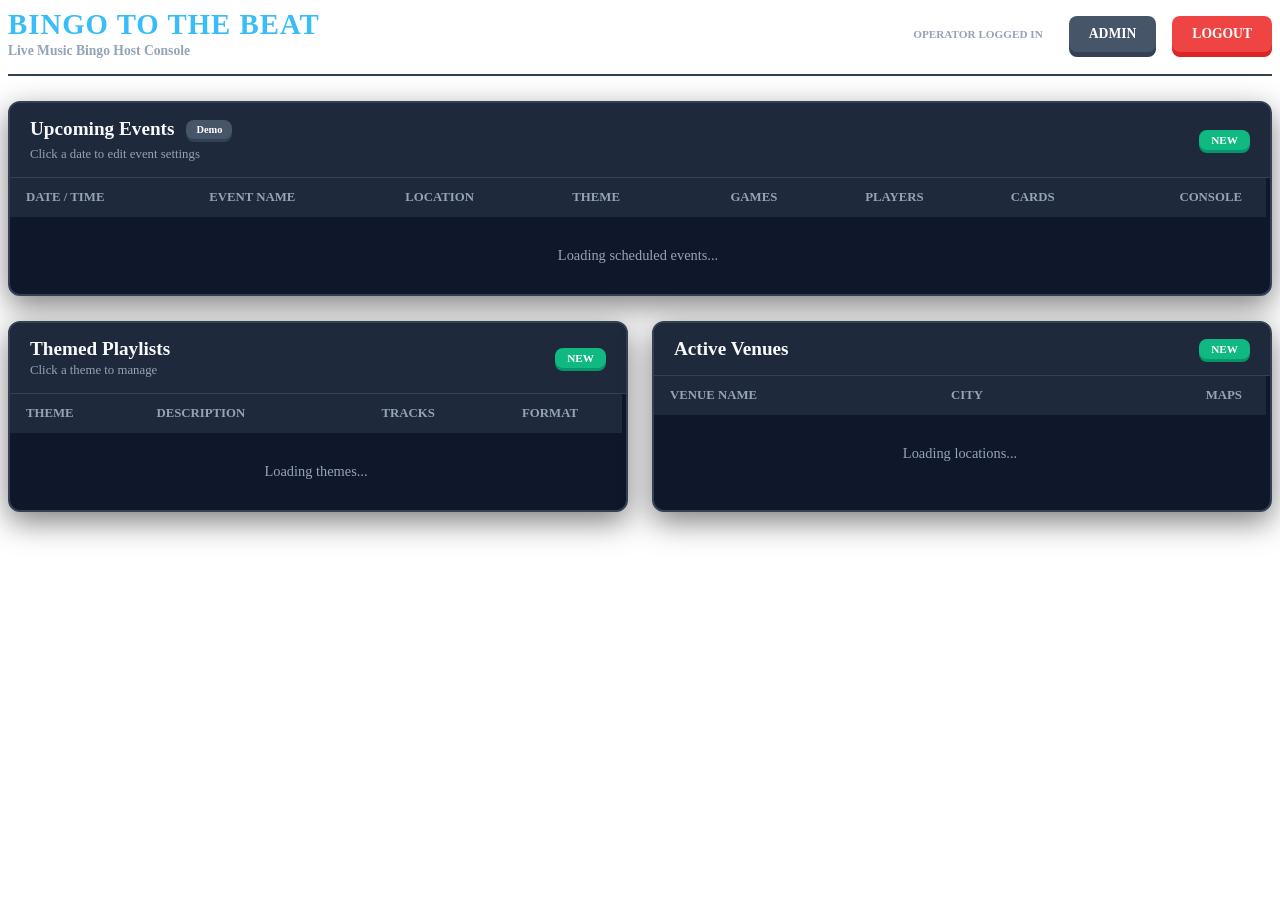
<file: index.html>
<!-- File: index.html -->
<!DOCTYPE html>
<html lang="en">
<head>
  <meta charset="UTF-8">
  <meta name="viewport" content="width=device-width, initial-scale=1.0">
  <title>Host Console | Bingo to the Beat</title>
  <style>
    <?!= fetchGitHubAsset('css/western-theme.css'); ?>
    
    body { background-color: #020617; color: #f8fafc; font-family: system-ui, -apple-system, sans-serif; margin: 0; padding: 20px; }
    
    .dashboard-viewport { max-width: 1300px; margin: 0 auto; }
    
    .app-header { border-bottom: 2px solid #334155; padding-bottom: 15px; margin-bottom: 25px; }
    .header-content { display: flex; justify-content: space-between; align-items: center; }
    .brand-title h1 { margin: 0; color: #38bdf8; font-size: 1.8rem; text-transform: uppercase; letter-spacing: 1px; }
    .brand-title .subtitle { color: #94a3b8; font-size: 0.85rem; font-weight: 600; }

    .tactile-btn {
        background-color: #3b82f6; color: white; font-weight: 900; font-size: 0.85rem; text-transform: uppercase;
        padding: 10px 20px; border: none; border-radius: 8px; cursor: pointer; box-shadow: 0 5px 0 #2563eb, 0 8px 10px rgba(0,0,0,0.2);
        transition: all 0.1s ease; text-decoration: none; display: inline-flex; justify-content: center; align-items: center; gap: 6px;
    }
    .tactile-btn:active { box-shadow: 0 0 0 #2563eb, 0 4px 6px rgba(0,0,0,0.2); transform: translateY(5px); }
    .btn-danger { background-color: #ef4444; box-shadow: 0 5px 0 #dc2626; }
    .btn-danger:active { box-shadow: 0 0 0 #dc2626; transform: translateY(5px); }
    .btn-secondary { background-color: #475569; box-shadow: 0 5px 0 #334155; }
    .btn-secondary:active { box-shadow: 0 0 0 #334155; transform: translateY(5px); }
    .btn-warning { background-color: #f59e0b; box-shadow: 0 5px 0 #d97706; }
    .btn-warning:active { box-shadow: 0 0 0 #d97706; transform: translateY(5px); }
    .btn-neon { background-color: #10b981; box-shadow: 0 5px 0 #059669; }
    .btn-neon:active { box-shadow: 0 0 0 #059669; transform: translateY(5px); }
    .btn-success { background-color: #10b981; box-shadow: 0 4px 0 #059669; }
    .btn-success:active { box-shadow: 0 0 0 #059669; transform: translateY(4px); }

    .pro-card { background: #0f172a; border: 2px solid #334155; border-radius: 12px; box-shadow: 0 10px 30px rgba(0,0,0,0.5); margin-bottom: 25px; overflow: hidden; }
    .card-header { background: #1e293b; padding: 15px 20px; border-bottom: 1px solid #334155; display: flex; justify-content: space-between; align-items: flex-start; }
    .card-header h2 { margin: 0; color: #f8fafc; font-size: 1.2rem; }

    table.pro-table { width: 100%; border-collapse: collapse; color: #e2e8f0; }
    table.pro-table th { background: #1e293b; color: #94a3b8; padding: 12px 16px; text-align: left; font-size: 0.8rem; text-transform: uppercase; position: sticky; top: 0; z-index: 1; }
    table.pro-table td { padding: 12px 16px; border-bottom: 1px solid #334155; font-size: 0.9rem; }
    table.pro-table tr:last-child td { border-bottom: none; }

    .scrollable-card-body { max-height: 185px; overflow-y: auto; padding-right: 4px; }
    .scrollable-card-body::-webkit-scrollbar { width: 6px; }
    .scrollable-card-body::-webkit-scrollbar-track { background: var(--bg-input, #0f172a); border-radius: 8px; }
    .scrollable-card-body::-webkit-scrollbar-thumb { background: var(--border-color, #334155); border-radius: 8px; border: 1px solid rgba(255, 255, 255, 0.05); }
    .scrollable-card-body::-webkit-scrollbar-thumb:hover { background: #3b82f6; }
    
    .badge-test { background-color: #8b5cf6; color: #ffffff; font-size: 0.65rem; font-weight: 900; padding: 2px 6px; border-radius: 4px; text-transform: uppercase; margin-right: 6px; vertical-align: middle; box-shadow: 0 0 8px rgba(139, 92, 246, 0.5); }
  </style>
</head>
<body>

  <div class="dashboard-viewport">
    <header class="app-header">
      <div class="header-content">
        <div class="brand-title">
          <h1>BINGO TO THE BEAT</h1>
          <span class="subtitle">Live Music Bingo Host Console</span>
        </div>
        <div style="display: flex; align-items: center; gap: 16px;">
          <div style="text-align: right; margin-right: 10px;">
            <span style="display:block; font-size: 0.7rem; color: #94a3b8; text-transform: uppercase; font-weight: bold;">Operator Logged In</span>
            <span style="font-size: 0.85rem; font-weight: 600; color: #f8fafc;"><?= userEmail ?></span>
          </div>
          <a href="<?= ScriptApp.getService().getUrl() ?>?view=admin-panel" target="_top" class="tactile-btn btn-secondary">Admin</a>
          <a href="<?= ScriptApp.getService().getUrl() ?>?view=logout" target="_top" class="tactile-btn btn-danger">Logout</a>
        </div>
      </div>
    </header>

    <main>
      <section class="pro-card">
        <div class="card-header" style="align-items: center;">
          <div>
            <div style="display: flex; align-items: center; gap: 12px; margin-bottom: 4px;">
              <h2>Upcoming Events</h2>
              <a href="<?= ScriptApp.getService().getUrl() ?>?view=demo" target="_blank" class="tactile-btn btn-secondary" style="padding: 4px 10px; font-size: 0.65rem; box-shadow: 0 3px 0 #334155; text-transform: none;">Demo</a>
            </div>
            <span style="font-size: 0.8rem; color: #94a3b8;">Click a date to edit event settings</span>
          </div>
          <div>
            <!-- SLIMMED DOWN NEW BUTTON -->
            <a href="<?= ScriptApp.getService().getUrl() ?>?view=event-editor" target="_top" class="tactile-btn btn-success" style="padding: 4px 12px; font-size: 0.7rem; box-shadow: 0 3px 0 #059669;">NEW</a>
          </div>
        </div>
        <div class="card-body" style="padding: 0;">
          <div class="scrollable-card-body" style="max-height: 250px; overflow-x: auto;">
            <table class="pro-table">
              <thead>
                <tr>
                  <th>Date / Time</th>
                  <th>Event Name</th>
                  <th>Location</th>
                  <th>Theme</th>
                  <th style="text-align: center;">Games</th>
                  <th style="text-align: center;">Players</th>
                  <th style="text-align: center;">Cards</th>
                  <th style="text-align: right; padding-right: 24px;">Console</th>
                </tr>
              </thead>
              <tbody id="event-list-body">
                <tr><td colspan="8" style="text-align:center; padding:30px; color:#94a3b8;">Loading scheduled events...</td></tr>
              </tbody>
            </table>
          </div>
        </div>
      </section>

      <div style="display: grid; grid-template-columns: repeat(auto-fit, minmax(480px, 1fr)); gap: 24px;">
        <section class="pro-card" style="margin: 0;">
          <div class="card-header" style="align-items: center;">
            <div>
              <h2>Themed Playlists</h2>
              <span style="font-size: 0.8rem; color: #94a3b8;">Click a theme to manage</span>
            </div>
            <!-- SLIMMED DOWN NEW BUTTON -->
            <a href="<?= ScriptApp.getService().getUrl() ?>?view=theme-editor" target="_top" class="tactile-btn btn-success" style="padding: 4px 12px; font-size: 0.7rem; box-shadow: 0 3px 0 #059669;">NEW</a>
          </div>
          <div class="card-body" style="padding: 0;">
            <div class="scrollable-card-body">
              <table class="pro-table">
                <thead>
                  <tr>
                    <th>Theme</th>
                    <th>Description</th>
                    <th style="text-align: center;">Tracks</th>
                    <th style="text-align: center;">Format</th>
                  </tr>
                </thead>
                <tbody id="theme-list-body">
                  <tr><td colspan="4" style="text-align:center; padding:30px; color:#94a3b8;">Loading themes...</td></tr>
                </tbody>
              </table>
            </div>
          </div>
        </section>

        <section class="pro-card" style="margin: 0;">
          <div class="card-header" style="align-items: center;">
            <div>
              <h2>Active Venues</h2>
            </div>
            <!-- SLIMMED DOWN NEW BUTTON -->
            <a href="<?= ScriptApp.getService().getUrl() ?>?view=location-editor" target="_top" class="tactile-btn btn-success" style="padding: 4px 12px; font-size: 0.7rem; box-shadow: 0 3px 0 #059669;">NEW</a>
          </div>
          <div class="card-body" style="padding: 0;">
            <div class="scrollable-card-body">
              <table class="pro-table">
                <thead>
                  <tr>
                    <th>Venue Name</th>
                    <th>City</th>
                    <th style="text-align: right; padding-right: 24px;">Maps</th>
                  </tr>
                </thead>
                <tbody id="location-list-body">
                  <tr><td colspan="3" style="text-align:center; padding:30px; color:#94a3b8;">Loading locations...</td></tr>
                </tbody>
              </table>
            </div>
          </div>
        </section>
      </div>
    </main>
  </div>

  <script>
    var APP_BASE_URL = "<?= ScriptApp.getService().getUrl() ?>";
    if (document.readyState === 'loading') {
      document.addEventListener('DOMContentLoaded', loadDashboardData);
    } else {
      loadDashboardData();
    }

    function loadDashboardData() {
      if (typeof google !== 'undefined' && google.script && google.script.run) {
        google.script.run.withSuccessHandler(renderLocationsTable).withFailureHandler(function(err) {
          displayTableError('location-list-body', 'Failed to retrieve active venues.');
        }).getLocations();

        google.script.run.withSuccessHandler(renderThemesTable).withFailureHandler(function(err) {
          displayTableError('theme-list-body', 'Failed to retrieve active playlists.');
        }).getThemes();

        google.script.run.withSuccessHandler(renderEventsTable).withFailureHandler(function(err) {
          displayTableError('event-list-body', 'Failed to retrieve scheduled events.');
        }).getEvents();
      }
    }

    function renderLocationsTable(locations) {
      var tbody = document.getElementById('location-list-body');
      if (!tbody) return;
      tbody.innerHTML = '';
      if (!locations || locations.length === 0) {
        tbody.innerHTML = '<tr><td colspan="3" style="text-align:center; padding:30px; color:#94a3b8;">No venues found.</td></tr>';
        return;
      }
      locations.forEach(function(loc) {
        var row = document.createElement('tr');
        var id = loc.locationId || loc.id || '';
        var editUrl = APP_BASE_URL + '?view=location-editor&locationId=' + encodeURIComponent(id);
        var mapUrl = loc.googleMapsUrl || '';
        var mapBtn = mapUrl ? '<a href="' + escapeHtml(mapUrl) + '" target="_blank" class="tactile-btn btn-secondary" style="padding: 6px 12px; font-size: 0.75rem; box-shadow: 0 3px 0 #334155;">Map</a>' : '<span style="color:#64748b; font-size:0.8rem; font-style:italic;">No Map Link</span>';
        
        row.innerHTML = 
          '<td style="font-weight: 600;"><a href="' + editUrl + '" target="_top">' + escapeHtml(loc.businessName || loc.locationName || 'Unknown Venue') + '</a></td>' +
          '<td>' + escapeHtml(loc.city || 'N/A') + '</td>' +
          '<td style="text-align: right; padding-right: 24px;">' + mapBtn + '</td>';
        tbody.appendChild(row);
      });
    }

    function renderThemesTable(themes) {
      var tbody = document.getElementById('theme-list-body');
      if (!tbody) return;
      tbody.innerHTML = '';
      if (!themes || themes.length === 0) {
        tbody.innerHTML = '<tr><td colspan="4" style="text-align:center; padding:30px; color:#94a3b8;">No playlists found.</td></tr>';
        return;
      }
      themes.forEach(function(theme) {
        var row = document.createElement('tr');
        var id = theme.themeId || theme.id || theme.ThemeID || theme.ID || '';
        var editUrl = APP_BASE_URL + '?view=theme-editor&themeId=' + encodeURIComponent(id);
        row.innerHTML = 
          '<td style="font-weight: 600; white-space: nowrap;"><a href="' + editUrl + '" target="_top">' + escapeHtml(theme.themeName || theme.name) + '</a></td>' +
          '<td style="color: #94a3b8; font-size: 0.85rem;" title="' + escapeHtml(theme.shortDescription || '') + '">' + escapeHtml(theme.shortDescription || '') + '</td>' +
          '<td style="text-align: center; font-weight: 700;">' + (theme.trackCount || theme.tracks || 0) + '</td>' +
          '<td style="text-align: center;"><span style="background: #1e293b; border: 1px solid #334155; padding: 2px 8px; border-radius: 4px; font-size: 0.75rem; color: #38bdf8;">' + escapeHtml(theme.mediaType || 'Audio') + '</span></td>';
        tbody.appendChild(row);
      });
    }

    function renderEventsTable(events) {
      var tbody = document.getElementById('event-list-body');
      if (!tbody) return;
      tbody.innerHTML = '';
      if (!events || events.length === 0) {
        tbody.innerHTML = '<tr><td colspan="8" style="text-align:center; padding:30px; color:#94a3b8;">No upcoming games scheduled.</td></tr>';
        return;
      }
      events.forEach(function(evt) {
        var row = document.createElement('tr');
        var editUrl = APP_BASE_URL + '?view=event-editor&eventId=' + encodeURIComponent(evt.eventId);
        var djUrl = APP_BASE_URL + '?view=dj&eventId=' + encodeURIComponent(evt.eventId);
        
        var dateTimeDisplay = (evt.eventDate || evt.date || '') + (evt.startTime || evt.time ? (' @ ' + (evt.startTime || evt.time)) : '');
        if (!dateTimeDisplay.trim() || dateTimeDisplay === '@') dateTimeDisplay = 'Unscheduled';
        
        var isTestEvent = evt.isTest || String(evt.eventId).startsWith("TEST_");
        var testBadge = isTestEvent ? '<span class="badge-test">TEST</span>' : '';
        
        var customEventName = (evt.customEventName || evt.eventName || '').trim();
        var vCount = parseInt(evt.virtualCount) || 0;
        var pCount = parseInt(evt.printedCount) || 0;
        var totalPlayers = parseInt(evt.expectedPlayers) || (vCount + pCount);
        
        var pdfControls = "";
        if (pCount > 0) {
          var isAlreadyPrinted = evt.isPrinted || evt.printed || evt.status === 'PRINTED' || evt.cardsPrinted;
          var printStatusBadge = isAlreadyPrinted 
            ? '<span style="font-size: 0.7rem; background-color: #10b981; color: #fff; padding: 2px 6px; border-radius: 4px; font-weight: bold;">PRINTED</span>'
            : '';
          
          pdfControls = 
            `<div style="display: flex; align-items: center; justify-content: center; gap: 6px; margin-top: 6px;">
              ${printStatusBadge}
              <button type="button" id="print-btn-${escapeHtml(evt.eventId)}" onclick="printEventCards('${escapeHtml(evt.eventId)}')" class="tactile-btn btn-warning" style="padding: 4px 8px; font-size: 0.7rem; box-shadow: 0 3px 0 #d97706;">PRINT PDF</button>
            </div>`;
        }

        row.innerHTML = 
          '<td style="font-weight: 600; white-space: nowrap;">' + testBadge + '<a href="' + editUrl + '" target="_top">' + escapeHtml(dateTimeDisplay) + '</a></td>' +
          '<td style="font-weight: 600; color: #f8fafc;">' + escapeHtml(customEventName) + '</td>' +
          '<td>' + escapeHtml(evt.locationName || evt.locationId || evt.venue) + '</td>' +
          '<td>' + escapeHtml(evt.themeName || evt.themeId || evt.theme) + '</td>' +
          '<td style="text-align: center;">' + (evt.requestedGames || evt.gameCount || 4) + '</td>' +
          '<td style="text-align: center; font-weight: bold;">' + totalPlayers + '</td>' +
          '<td style="text-align: center; white-space: nowrap;">' +
            '<div style="font-size: 0.85rem; font-weight: bold; color: #f8fafc;">' + vCount + ' Digital | ' + pCount + ' PDF</div>' +
            pdfControls +
          '</td>' +
          '<td style="text-align: right; padding-right: 24px; white-space: nowrap;">' +
            '<a href="' + djUrl + '" target="_top" class="tactile-btn btn-neon" style="padding: 6px 12px; font-size: 0.75rem; white-space: nowrap;">LAUNCH DJ</a>' +
          '</td>';
        tbody.appendChild(row);
      });
    }

    function printEventCards(eventId) {
      var btn = document.getElementById('print-btn-' + eventId);
      if (btn) { btn.disabled = true; btn.innerText = 'GENERATING...'; }
      
      if (typeof google !== 'undefined' && google.script && google.script.run) {
        google.script.run.withSuccessHandler(function(result) {
          if (result && result.success === false) {
            alert("Error generating cards: " + (result.error || "Unknown Error"));
            if (btn) { btn.innerText = 'PRINT PDF'; btn.disabled = false; }
            return;
          }
          var printUrl = APP_BASE_URL + '?view=print-preview&eventId=' + encodeURIComponent(eventId);
          window.open(printUrl, '_blank');
          loadDashboardData();
        }).withFailureHandler(function(err) {
          alert("Failed to generate and print cards: " + (err.message || err));
          if (btn) { btn.innerText = 'PRINT PDF'; btn.disabled = false; }
        }).generateAndPrintCardsForEvent(eventId, null);
      }
    }

    function escapeHtml(str) {
      if (!str) return '';
      return String(str).replace(/&/g, "&amp;").replace(/</g, "&lt;").replace(/>/g, "&gt;").replace(/"/g, "&quot;").replace(/'/g, "&#039;");
    }

    function displayTableError(elementId, message) {
      var tbody = document.getElementById(elementId);
      if (tbody) {
        tbody.innerHTML = '<tr><td colspan="8" style="text-align:center; padding:30px; color:#ef4444;">' + escapeHtml(message) + '</td></tr>';
      }
    }
  </script>
</body>
</html>
</file>
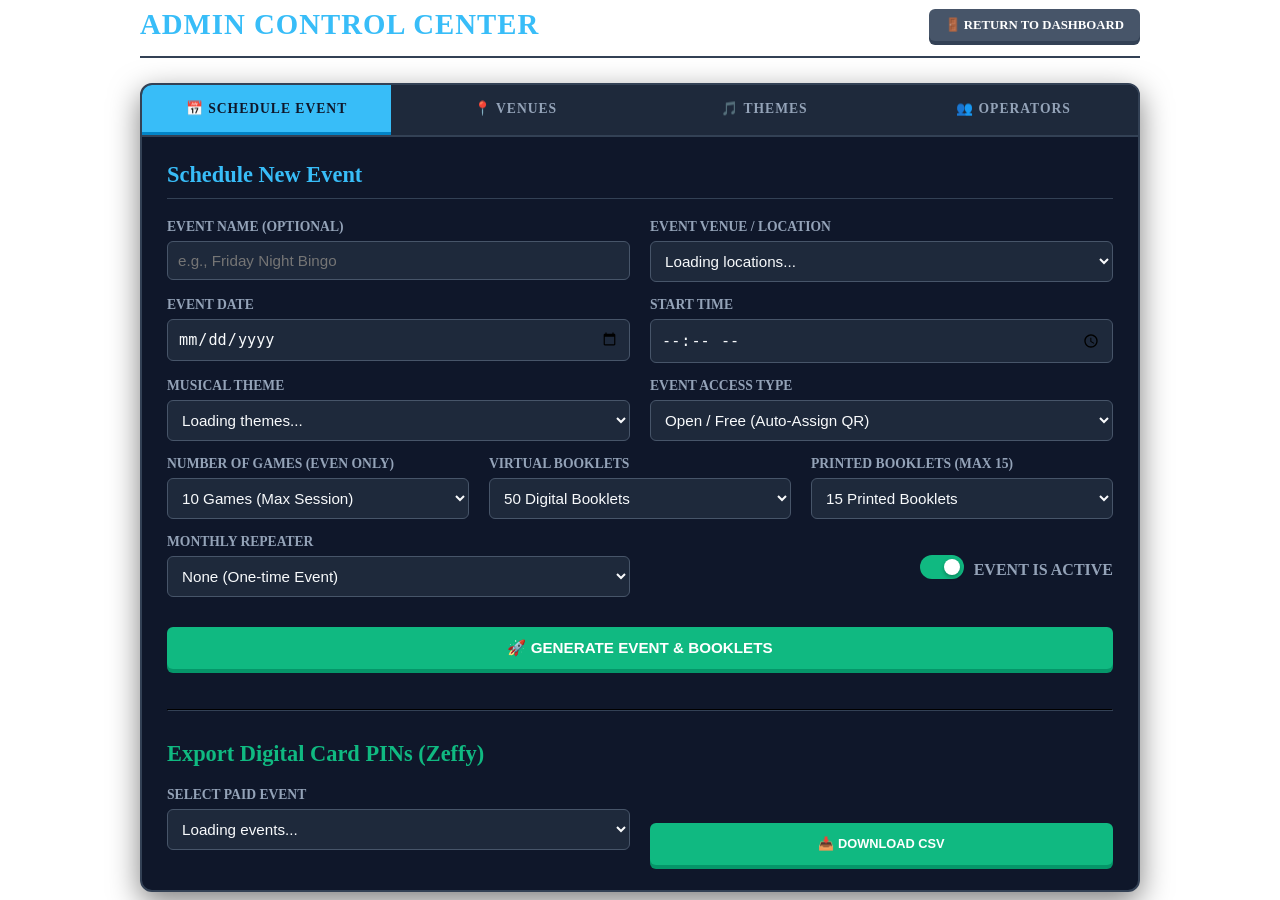
<file: admin-panel.html>
<!-- File: admin-panel.html -->
<!DOCTYPE html>
<html lang="en">
<head>
  <meta charset="UTF-8">
  <meta name="viewport" content="width=device-width, initial-scale=1.0">
  <base target="_top">
  <title>Admin Control Center | Bingo to the Beat</title>
  <style>
    <?!= fetchGitHubAsset('css/western-theme.css'); ?>
    
    body { background-color: #020617; color: #f8fafc; font-family: system-ui, -apple-system, sans-serif; margin: 0; padding: 20px; }
    .admin-container { max-width: 1000px; margin: 0 auto; }
    .admin-header { display: flex; justify-content: space-between; align-items: center; margin-bottom: 25px; padding-bottom: 15px; border-bottom: 2px solid #334155; }
    .admin-header h1 { margin: 0; color: #38bdf8; font-size: 1.8rem; text-transform: uppercase; letter-spacing: 1px; }

    .carousel-container { background: #0f172a; border: 2px solid #334155; border-radius: 12px; box-shadow: 0 10px 30px rgba(0,0,0,0.5); overflow: hidden; }
    .carousel-nav { display: flex; background: #1e293b; border-bottom: 2px solid #334155; }
    .carousel-nav label { flex: 1; text-align: center; padding: 15px 5px; font-weight: 900; font-size: 0.85rem; color: #94a3b8; text-transform: uppercase; letter-spacing: 1px; cursor: pointer; transition: all 0.2s ease; }
    .carousel-nav label:hover { background: #334155; color: #f8fafc; }
    .carousel-radio { display: none; }

    #tab-1:checked ~ .carousel-nav label[for="tab-1"], #tab-2:checked ~ .carousel-nav label[for="tab-2"], #tab-3:checked ~ .carousel-nav label[for="tab-3"], #tab-4:checked ~ .carousel-nav label[for="tab-4"], #tab-5:checked ~ .carousel-nav label[for="tab-5"] { background: #38bdf8; color: #0f172a; border-bottom: 3px solid #0284c7; }
    .carousel-panels { position: relative; padding: 25px; min-height: 450px; }
    .carousel-panel { display: none; animation: fadeIn 0.3s ease; }

    #tab-1:checked ~ .carousel-panels #panel-1, #tab-2:checked ~ .carousel-panels #panel-2, #tab-3:checked ~ .carousel-panels #panel-3, #tab-4:checked ~ .carousel-panels #panel-4, #tab-5:checked ~ .carousel-panels #panel-5 { display: block; }
    @keyframes fadeIn { from { opacity: 0; transform: translateY(5px); } to { opacity: 1; transform: translateY(0); } }

    .tactile-btn { background-color: #3b82f6; color: white; font-weight: 900; font-size: 0.8rem; text-transform: uppercase; padding: 8px 16px; border: none; border-radius: 6px; cursor: pointer; box-shadow: 0 4px 0 #2563eb; transition: all 0.1s ease; text-decoration: none; display: inline-flex; justify-content: center; align-items: center; gap: 6px; }
    .tactile-btn:active { box-shadow: 0 0 0 #2563eb; transform: translateY(4px); }
    .btn-danger { background-color: #ef4444; box-shadow: 0 4px 0 #dc2626; }
    .btn-danger:active { box-shadow: 0 0 0 #dc2626; transform: translateY(4px); }
    .btn-success { background-color: #10b981; box-shadow: 0 4px 0 #059669; }
    .btn-success:active { box-shadow: 0 0 0 #059669; transform: translateY(4px); }
    .btn-warning { background-color: #f59e0b; box-shadow: 0 4px 0 #d97706; }
    .btn-warning:active { box-shadow: 0 0 0 #d97706; transform: translateY(4px); }
    .btn-secondary { background-color: #475569; box-shadow: 0 4px 0 #334155; }
    .btn-secondary:active { box-shadow: 0 0 0 #334155; transform: translateY(4px); }

    .switch { position: relative; display: inline-block; width: 44px; height: 24px; flex-shrink: 0; }
    .switch input { opacity: 0; width: 0; height: 0; }
    .slider { position: absolute; cursor: pointer; top: 0; left: 0; right: 0; bottom: 0; background-color: #475569; transition: .3s; border-radius: 24px; }
    .slider:before { position: absolute; content: ""; height: 16px; width: 16px; left: 4px; bottom: 4px; background-color: white; transition: .3s; border-radius: 50%; box-shadow: 0 2px 4px rgba(0,0,0,0.3); }
    input:checked + .slider { background-color: #10b981; }
    input:checked + .slider:before { transform: translateX(20px); }

    .form-group { margin-bottom: 15px; }
    .form-group label { display: block; font-weight: 800; color: #94a3b8; margin-bottom: 6px; font-size: 0.85rem; text-transform: uppercase; }
    .form-control { width: 100%; padding: 10px; background: #1e293b; color: #f8fafc; border: 1px solid #475569; border-radius: 6px; font-size: 0.95rem; box-sizing: border-box; outline: none; }
    .form-control:focus { border-color: #38bdf8; box-shadow: 0 0 0 2px rgba(56, 189, 248, 0.2); }
    .form-control:disabled { opacity: 0.6; cursor: not-allowed; }
    .grid-2col { display: grid; grid-template-columns: 1fr 1fr; gap: 20px; }
    .grid-3col { display: grid; grid-template-columns: 1fr 1fr 1fr; gap: 20px; }
    
    .panel-title { font-size: 1.4rem; color: #f8fafc; border-bottom: 1px solid #334155; padding-bottom: 10px; margin-top: 0; margin-bottom: 20px; }
    .system-row { display: flex; justify-content: space-between; align-items: center; padding: 15px 0; border-bottom: 1px dashed #334155; }
    .system-row:last-child { border-bottom: none; }
    .system-info h3 { margin: 0 0 4px 0; font-size: 1rem; color: #e2e8f0; }
    .system-info p { margin: 0; font-size: 0.8rem; color: #94a3b8; }

    table { width: 100%; border-collapse: collapse; color: #e2e8f0; }
    th { background: #1e293b; color: #94a3b8; padding: 10px; text-align: left; font-size: 0.8rem; text-transform: uppercase; }
    td { padding: 10px; border-bottom: 1px solid #334155; font-size: 0.9rem; }
  </style>
</head>
<body>

  <div class="admin-container">
    <div class="admin-header">
      <h1>ADMIN CONTROL CENTER</h1>
      <a href="<?= ScriptApp.getService().getUrl() ?>?view=index" target="_top" class="tactile-btn btn-secondary">🚪 RETURN TO DASHBOARD</a>
    </div>

    <div class="carousel-container">
      <input type="radio" name="admin-tabs" id="tab-1" class="carousel-radio" checked>
      <input type="radio" name="admin-tabs" id="tab-2" class="carousel-radio">
      <input type="radio" name="admin-tabs" id="tab-3" class="carousel-radio">
      <input type="radio" name="admin-tabs" id="tab-4" class="carousel-radio">
      <input type="radio" name="admin-tabs" id="tab-5" class="carousel-radio">

      <nav class="carousel-nav">
        <label for="tab-1">📅 Schedule Event</label>
        <label for="tab-2">📍 Venues</label>
        <label for="tab-3">🎵 Themes</label>
        <label for="tab-4">👥 Operators</label>
        <label for="tab-5" id="nav-system-tools" style="display:none;">⚙️ System Tools</label>
      </nav>

      <div class="carousel-panels">
        
        <!-- PANEL 1: SCHEDULE EVENT -->
        <div class="carousel-panel" id="panel-1">
          <h2 class="panel-title" style="color: #38bdf8;">Schedule New Event</h2>
          
          <div id="test-mode-banner" style="display: none; background: rgba(245, 158, 11, 0.1); border: 1px solid #f59e0b; padding: 12px; border-radius: 8px; margin-bottom: 20px; text-align: center; color: #fcd34d; font-weight: 900;">
            ⚠️ DEVELOPER TEST EVENT<br>
            <span style="font-size: 0.8rem; font-weight: normal; color: #fde68a;">Events scheduled in test mode are permanently locked to testing defaults.</span>
          </div>

          <form id="schedule-event-form">
            <div class="grid-2col">
              <div class="form-group">
                <label>Event Name (Optional)</label>
                <input type="text" id="sched-event-name" class="form-control" placeholder="e.g., Friday Night Bingo">
              </div>
              <div class="form-group">
                <label>Event Venue / Location</label>
                <select id="sched-venue" class="form-control">
                  <option value="">Loading locations...</option>
                </select>
              </div>
            </div>

            <!-- NEW: DATE & TIME ADDED -->
            <div class="grid-2col">
              <div class="form-group">
                <label>Event Date</label>
                <input type="date" id="sched-date" class="form-control" required>
              </div>
              <div class="form-group">
                <label>Start Time</label>
                <input type="time" id="sched-time" class="form-control" required>
              </div>
            </div>
            
            <div class="grid-2col">
              <div class="form-group">
                <label>Musical Theme</label>
                <select id="sched-theme" class="form-control">
                  <option value="">Loading themes...</option>
                </select>
              </div>
              <div class="form-group">
                <label>Event Access Type</label>
                <select id="sched-access" class="form-control">
                  <option value="OPEN">Open / Free (Auto-Assign QR)</option>
                  <option value="PAID">Paid (Requires 4-Digit PIN)</option>
                </select>
              </div>
            </div>

            <div class="grid-3col">
              <div class="form-group">
                <label>Number of Games (Even Only)</label>
                <select id="sched-games" class="form-control">
                  <option value="10">10 Games (Max Session)</option>
                  <option value="8">8 Games</option>
                  <option value="6">6 Games</option>
                  <option value="4">4 Games (Short/Demo)</option>
                  <option value="2">2 Games (Testing)</option>
                </select>
              </div>
              <div class="form-group">
                <label>Virtual Booklets</label>
                <select id="sched-virtual-count" class="form-control">
                  <option value="50">50 Digital Booklets</option>
                  <option value="25">25 Digital Booklets</option>
                  <option value="2">2 Digital Booklets (Test)</option>
                </select>
              </div>
              <div class="form-group">
                <label>Printed Booklets (Max 15)</label>
                <select id="sched-printed-count" class="form-control">
                  <option value="15">15 Printed Booklets</option>
                  <option value="10">10 Printed Booklets</option>
                  <option value="2">2 Printed Booklets (Test)</option>
                  <option value="0">0 (Digital Only)</option>
                </select>
              </div>
            </div>

            <!-- NEW: REPEATER & IS ACTIVE -->
            <div class="grid-2col" style="align-items: center;">
              <div class="form-group">
                <label>Monthly Repeater</label>
                <select id="sched-repeater" class="form-control">
                  <option value="None">None (One-time Event)</option>
                  <option value="1st Week">1st Week of Month</option>
                  <option value="2nd Week">2nd Week of Month</option>
                  <option value="3rd Week">3rd Week of Month</option>
                  <option value="4th Week">4th Week of Month</option>
                  <option value="Last Week">Last Week of Month</option>
                </select>
              </div>
              <div class="form-group" style="display: flex; justify-content: flex-end;">
                  <label style="display: flex; align-items: center; gap: 10px; cursor: pointer; color: #94a3b8; font-weight: bold; font-size: 1rem; margin-top: 15px;">
                    <label class="switch"><input type="checkbox" id="sched-active" checked><span class="slider"></span></label> EVENT IS ACTIVE
                  </label>
              </div>
            </div>

            <div style="display: flex; flex-direction: column; align-items: center; margin-top: 15px;">
              <button type="button" onclick="submitNewEvent()" id="btn-submit-event" class="tactile-btn btn-success" style="width: 100%; padding: 12px; font-size: 0.95rem;">
                🚀 GENERATE EVENT & BOOKLETS
              </button>
              <div id="sched-status" style="margin-top: 10px; font-size: 0.85rem; font-weight: bold;"></div>
            </div>
          </form>

          <hr style="border-color:#334155; margin: 30px 0;">
          <h2 class="panel-title" style="color: #10b981; border:none; margin-bottom: 10px;">Export Digital Card PINs (Zeffy)</h2>
          <div class="grid-2col">
            <div class="form-group">
              <label>Select Paid Event</label>
              <select id="export-event-select" class="form-control">
                <option value="">Loading events...</option>
              </select>
            </div>
            <div style="display: flex; align-items: flex-end;">
              <button type="button" onclick="downloadPinsCsv()" class="tactile-btn btn-success" style="width: 100%; height: 42px;">📥 DOWNLOAD CSV</button>
            </div>
          </div>
        </div>

        <!-- PANEL 2: VENUES -->
        <div class="carousel-panel" id="panel-2">
          <!-- Venue form logic stays intact here... (truncated for space, but identical to your previous file) -->
          <h2 class="panel-title">Add New Venue (Location)</h2>
          <form id="venue-form">
              <div class="grid-2col">
                  <div class="form-group"><label>Venue Name</label><input type="text" id="venue-name" class="form-control" placeholder="e.g. The Sample Saloon"></div>
                  <div class="form-group"><label>Google Maps URL</label><input type="text" id="venue-maps-url" class="form-control" placeholder="Paste link..."></div>
              </div>
              <div class="grid-3col">
                  <div class="form-group"><label>Address</label><input type="text" id="venue-address" class="form-control" placeholder="123 Main St"></div>
                  <div class="form-group"><label>City</label><input type="text" id="venue-city" class="form-control" placeholder="New Port Richey"></div>
                  <div class="form-group" style="display: grid; grid-template-columns: 1fr 1fr; gap: 10px;">
                      <div><label>State</label><input type="text" id="venue-state" class="form-control" placeholder="FL"></div>
                      <div><label>Zip</label><input type="text" id="venue-zip" class="form-control" placeholder="34652"></div>
                  </div>
              </div>
              <div class="grid-3col">
                  <div class="form-group"><label>Contact Name</label><input type="text" id="venue-contact-name" class="form-control" placeholder="Manager Mike"></div>
                  <div class="form-group"><label>Phone</label><input type="text" id="venue-contact-phone" class="form-control" placeholder="(555) 555-5555"></div>
                  <div class="form-group"><label>Email</label><input type="email" id="venue-contact-email" class="form-control" placeholder="mike@venue.com"></div>
              </div>
              <div class="form-group">
                  <label>Location Setup Instructions</label>
                  <textarea id="venue-notes" class="form-control" rows="3" placeholder="Enter setup details, loading dock info..."></textarea>
              </div>
              <div style="display: flex; justify-content: space-between; align-items: center; margin-top: 15px;">
                  <label style="display: flex; align-items: center; gap: 8px; cursor: pointer; color: #94a3b8; font-weight: bold;"><label class="switch"><input type="checkbox" id="venue-active" checked><span class="slider"></span></label> Active</label>
                  <button type="button" onclick="submitNewVenue()" id="btn-submit-venue" class="tactile-btn btn-success">💾 SAVE VENUE</button>
              </div>
              <div id="venue-status" style="margin-top: 10px; font-size: 0.85rem; font-weight: bold; text-align: right;"></div>
          </form>
        </div>

        <!-- PANEL 3: THEMES -->
        <div class="carousel-panel" id="panel-3">
          <div style="display: flex; justify-content: space-between; align-items: center; margin-bottom: 15px;">
            <h2 class="panel-title" style="border:none; margin:0;">Create New Theme</h2>
          </div>
          <form id="theme-form">
              <div class="grid-2col">
                  <div class="form-group"><label>Theme Name</label><input type="text" id="theme-name" class="form-control" placeholder="e.g. 70s Disco Fever"></div>
                  <div class="form-group"><label>Short Description</label><input type="text" id="theme-desc" class="form-control" placeholder="e.g. Classic dance floor anthems."></div>
              </div>
              <div class="form-group">
                  <label>YouTube Playlist ID / URL</label>
                  <input type="text" id="theme-playlist-id" class="form-control" placeholder="Paste full YouTube URL or Playlist ID">
              </div>
              <div class="grid-3col">
                  <div class="form-group">
                      <label>Media Type</label>
                      <select id="theme-media-type" class="form-control">
                          <option value="Audio">Audio (Lyrical / Album Art)</option>
                          <option value="Video">Video (Music Videos)</option>
                      </select>
                  </div>
                  <div class="form-group">
                      <label>Frame Type</label>
                      <select id="theme-frame-type" class="form-control">
                          <option value="color">Solid Color</option>
                          <option value="image">Custom Image</option>
                      </select>
                  </div>
                  <div class="form-group">
                      <label>Frame Color (Hex)</label>
                      <input type="text" id="theme-frame-color" class="form-control" placeholder="#8b5a2b">
                  </div>
              </div>
              <div style="display: flex; justify-content: space-between; align-items: center; margin-top: 15px;">
                  <label style="display: flex; align-items: center; gap: 8px; cursor: pointer; color: #94a3b8; font-weight: bold;"><label class="switch"><input type="checkbox" id="theme-active" checked><span class="slider"></span></label> Active</label>
                  <button type="button" onclick="submitNewTheme()" id="btn-submit-theme" class="tactile-btn btn-success">💾 SAVE THEME</button>
              </div>
              <div id="theme-status" style="margin-top: 10px; font-size: 0.85rem; font-weight: bold; text-align: right;"></div>
          </form>
        </div>

        <!-- PANEL 4: OPERATORS -->
        <div class="carousel-panel" id="panel-4">
          <div style="display: flex; justify-content: space-between; align-items: center; margin-bottom: 15px;">
            <h2 class="panel-title" style="border:none; margin:0;">Manage Operators</h2>
            <a href="<?= ScriptApp.getService().getUrl() ?>?view=user-editor" target="_top" class="tactile-btn btn-success">+ NEW OPERATOR</a>
          </div>
          <div style="background: #1e293b; border-radius: 8px; border: 1px solid #334155; overflow: hidden;">
            <table>
              <thead><tr><th style="width:25%;">Name</th><th style="width:35%;">Email</th><th style="width:15%;">Role</th><th style="width:10%;">Status</th><th style="width:15%; text-align:right;">Action</th></tr></thead>
              <tbody id="operator-list-body"><tr><td colspan="5" style="text-align:center; padding: 20px; color: #94a3b8;">Loading Operators...</td></tr></tbody>
            </table>
          </div>
        </div>

        <!-- PANEL 5: SYSTEM TOOLS -->
        <div class="carousel-panel" id="panel-5">
          <h2 class="panel-title">System Settings & Cache</h2>
          <div class="system-row">
            <div class="system-info"><h3>Developer Testing Mode</h3><p>Forces 5s clips, 1s pauses, and locks generation rules.</p></div>
            <div style="display: flex; align-items: center;"><span id="test-mode-text" style="font-size: 0.8rem; font-weight: bold; margin-right: 8px; color: #94a3b8;">DISABLED</span><label class="switch"><input type="checkbox" id="test-mode-toggle" onchange="toggleFastTestMode()"><span class="slider"></span></label></div>
          </div>
          <div class="system-row">
            <div class="system-info"><h3>Detailed Spreadsheet Logging</h3><p>Writes background processing tracks to the database.</p></div>
            <div style="display: flex; align-items: center;"><span id="logging-status-text" style="font-size: 0.8rem; font-weight: bold; margin-right: 8px; color: #94a3b8;">DISABLED</span><label class="switch"><input type="checkbox" id="logging-toggle" onchange="updateLogging(this.checked)"><span class="slider"></span></label></div>
          </div>
          <div class="system-row">
            <div class="system-info"><h3>Live Session Cache Maintenance</h3><p>Permanently wipes the active memory cache for ALL live events.</p></div>
            <button type="button" id="btn-purge-cache" onclick="forcePurgeCache()" class="tactile-btn btn-danger">HARD PURGE SYNC</button>
          </div>
          <div class="system-row">
            <div class="system-info"><h3>Reset Event Tool</h3><p>Erases all game progress, played songs, and uncalled bingos for a specific event.</p></div>
            <button type="button" id="btn-reset-event" onclick="promptResetEvent()" class="tactile-btn btn-warning">RESET EVENT</button>
          </div>
          <h2 class="panel-title" style="margin-top: 30px;">Sample Data Controls</h2>
          <div class="system-row" style="border: none;">
            <div class="system-info"><h3>Generate / Purge Default Trio</h3><p>Inject or remove the Sample Saloon, test tracks, and sample event.</p><div id="sample-status-msg" style="margin-top: 8px; font-weight: bold; font-size: 0.8rem;"></div></div>
            <div style="display: flex; gap: 10px;">
              <button type="button" id="btn-seed-sample" onclick="handleSeedSampleData()" class="tactile-btn btn-success">+ INJECT</button>
              <button type="button" id="btn-purge-sample" onclick="handlePurgeSampleData()" class="tactile-btn btn-danger">PURGE</button>
            </div>
          </div>
        </div>
      </div>
    </div>
  </div>

  <script>
    var APP_BASE_URL = "<?= ScriptApp.getService().getUrl() ?>";
    
    document.addEventListener('DOMContentLoaded', function() {
      google.script.run.withSuccessHandler(function(locs) {
          var sel = document.getElementById('sched-venue');
          sel.innerHTML = '<option value="">-- Select Venue --</option>';
          (locs || []).forEach(l => {
              var opt = document.createElement('option');
              opt.value = l; opt.innerText = l;
              sel.appendChild(opt);
          });
      }).getAvailableLocations();

      google.script.run.withSuccessHandler(function(themes) {
          var sel = document.getElementById('sched-theme');
          sel.innerHTML = '<option value="">-- Select Theme --</option>';
          (themes || []).forEach(t => {
              var opt = document.createElement('option');
              opt.value = t; opt.innerText = t;
              sel.appendChild(opt);
          });
      }).getAvailableThemes();

      loadOperators();
      loadEventsForExport();
      
      google.script.run.withSuccessHandler(function(isDev) {
        if (isDev) document.getElementById('nav-system-tools').style.display = 'block';
      }).checkUserIsDeveloper();
      
      google.script.run.withSuccessHandler(function(state) {
        if (state) {
          var isActive = state.isActive || state === true;
          document.getElementById('test-mode-toggle').checked = isActive;
          document.getElementById('test-mode-text').innerText = isActive ? "ACTIVE" : "DISABLED";
          document.getElementById('test-mode-text').style.color = isActive ? "#10b981" : "#94a3b8";
          checkTestBanner(isActive);
        }
      }).getTestMode();

      google.script.run.withSuccessHandler(function(isEnabled) {
        document.getElementById('logging-toggle').checked = isEnabled;
        document.getElementById('logging-status-text').innerText = isEnabled ? "ACTIVE" : "DISABLED";
        document.getElementById('logging-status-text').style.color = isEnabled ? "#10b981" : "#94a3b8";
      }).getLogStatus();
    });

    function checkTestBanner(isActive) {
      document.getElementById('test-mode-banner').style.display = isActive ? 'block' : 'none';
      var btn = document.getElementById('btn-submit-event');
      var selGames = document.getElementById('sched-games');
      var selVirtual = document.getElementById('sched-virtual-count');
      var selPrinted = document.getElementById('sched-printed-count');
      
      if(isActive) {
         btn.style.opacity = '0.5';
         btn.innerText = "EVENT LOCKED IN TEST MODE";
         btn.classList.remove('btn-success');
         btn.classList.add('btn-warning');
         selGames.value = "4"; selGames.disabled = true;
         selVirtual.value = "2"; selVirtual.disabled = true;
         selPrinted.value = "2"; selPrinted.disabled = true;
      } else {
         btn.style.opacity = '1';
         btn.innerText = "🚀 GENERATE EVENT & BOOKLETS";
         btn.classList.remove('btn-warning');
         btn.classList.add('btn-success');
         selGames.disabled = false; selVirtual.disabled = false; selPrinted.disabled = false;
      }
    }

    function toggleFastTestMode() {
      var isTesting = document.getElementById('test-mode-toggle').checked;
      document.getElementById('test-mode-text').innerText = isTesting ? "ACTIVE" : "DISABLED";
      document.getElementById('test-mode-text').style.color = isTesting ? "#10b981" : "#94a3b8";
      checkTestBanner(isTesting);
      google.script.run.setTestMode(isTesting);
    }

    function updateLogging(isEnabled) {
      document.getElementById('logging-status-text').innerText = isEnabled ? "ACTIVE" : "DISABLED";
      document.getElementById('logging-status-text').style.color = isEnabled ? "#10b981" : "#94a3b8";
      google.script.run.toggleSystemLogs(isEnabled);
    }

    function loadOperators() {
      google.script.run.withSuccessHandler(renderOperatorsTable).getOperators();
    }

    function renderOperatorsTable(operators) {
      var tbody = document.getElementById('operator-list-body'); 
      tbody.innerHTML = '';
      if (!operators || operators.length === 0) { 
          tbody.innerHTML = '<tr><td colspan="5" style="text-align:center; padding: 20px; color: #94a3b8;">No operators found.</td></tr>'; 
          return; 
      }
      operators.forEach(function(op) {
        var row = document.createElement('tr');
        var editUrl = APP_BASE_URL + '?view=user-editor&email=' + encodeURIComponent(op.email);
        var statusBadge = op.isActive ? '<span style="color: #10b981; font-weight: bold;">Active</span>' : '<span style="color: #ef4444; font-weight: bold;">Inactive</span>';
        row.innerHTML = '<td style="font-weight: bold;">' + (op.firstName + ' ' + op.lastName) + '</td>' +
                        '<td>' + op.email + '</td>' +
                        '<td>' + op.role + '</td>' +
                        '<td>' + statusBadge + '</td>' +
                        '<td style="text-align: right;"><a href="' + editUrl + '" target="_top" class="tactile-btn btn-warning" style="padding: 4px 10px; font-size: 0.7rem; box-shadow: 0 3px 0 #d97706;">EDIT</a></td>';
        tbody.appendChild(row);
      });
    }

    function submitNewEvent() {
      var btn = document.getElementById('btn-submit-event');
      var status = document.getElementById('sched-status');
      
      var payload = {
        eventName: document.getElementById('sched-event-name').value,
        venue: document.getElementById('sched-venue').value,
        theme: document.getElementById('sched-theme').value,
        date: document.getElementById('sched-date').value,
        time: document.getElementById('sched-time').value,
        gameCount: document.getElementById('sched-games').value,
        accessType: document.getElementById('sched-access').value,
        virtualCount: document.getElementById('sched-virtual-count').value,
        printedCount: document.getElementById('sched-printed-count').value,
        isActive: document.getElementById('sched-active').checked,
        monthlyRepeater: document.getElementById('sched-repeater').value
      };

      if (!payload.venue || !payload.theme) {
        alert("Please select both a Venue and a Theme.");
        return;
      }
      if (!payload.date || !payload.time) {
        alert("Please set a Date and Start Time.");
        return;
      }

      btn.disabled = true;
      btn.innerText = "GENERATING BOOKLETS...";
      status.innerText = "Setting up event database...";
      status.style.color = "#94a3b8";

      google.script.run
        .withSuccessHandler(function(res) {
          btn.disabled = false;
          btn.innerText = "🚀 GENERATE EVENT & BOOKLETS";
          status.innerText = "✅ Event Scheduled Successfully!";
          status.style.color = "#10b981";
          loadEventsForExport(); 
        })
        .withFailureHandler(function(err) {
          btn.disabled = false;
          btn.innerText = "🚀 GENERATE EVENT & BOOKLETS";
          status.innerText = "❌ Error: " + err.message;
          status.style.color = "#ef4444";
        })
        .adminScheduleNewEvent(payload);
    }

    function loadEventsForExport() {
      google.script.run.withSuccessHandler(function(events) {
        var select = document.getElementById('export-event-select');
        select.innerHTML = '<option value="">Select an Event...</option>';
        events.forEach(function(ev) {
            if(ev.virtualCount > 0) {
              var opt = document.createElement('option');
              opt.value = ev.eventId;
              var dText = (ev.eventDate || '') + (ev.startTime ? (' @ ' + ev.startTime) : '');
              opt.innerText = `${dText} - ${ev.venue} (${ev.virtualCount} Digital Cards)`;
              select.appendChild(opt);
            }
        });
      }).getEvents();
    }

    function downloadPinsCsv() {
        var eventId = document.getElementById('export-event-select').value;
        if (!eventId) { alert("Please select an event first."); return; }
        
        google.script.run.withSuccessHandler(function(res) {
            if(res.success) {
                var blob = new Blob([res.csvData], { type: 'text/csv;charset=utf-8;' });
                var link = document.createElement("a");
                var url = URL.createObjectURL(blob);
                link.setAttribute("href", url);
                link.setAttribute("download", res.filename);
                link.style.visibility = 'hidden';
                document.body.appendChild(link);
                link.click();
                document.body.removeChild(link);
            } else {
                alert(res.message);
            }
        }).exportZeffyPinsCsv(eventId);
    }
  </script>
</body>
</html>
</file>
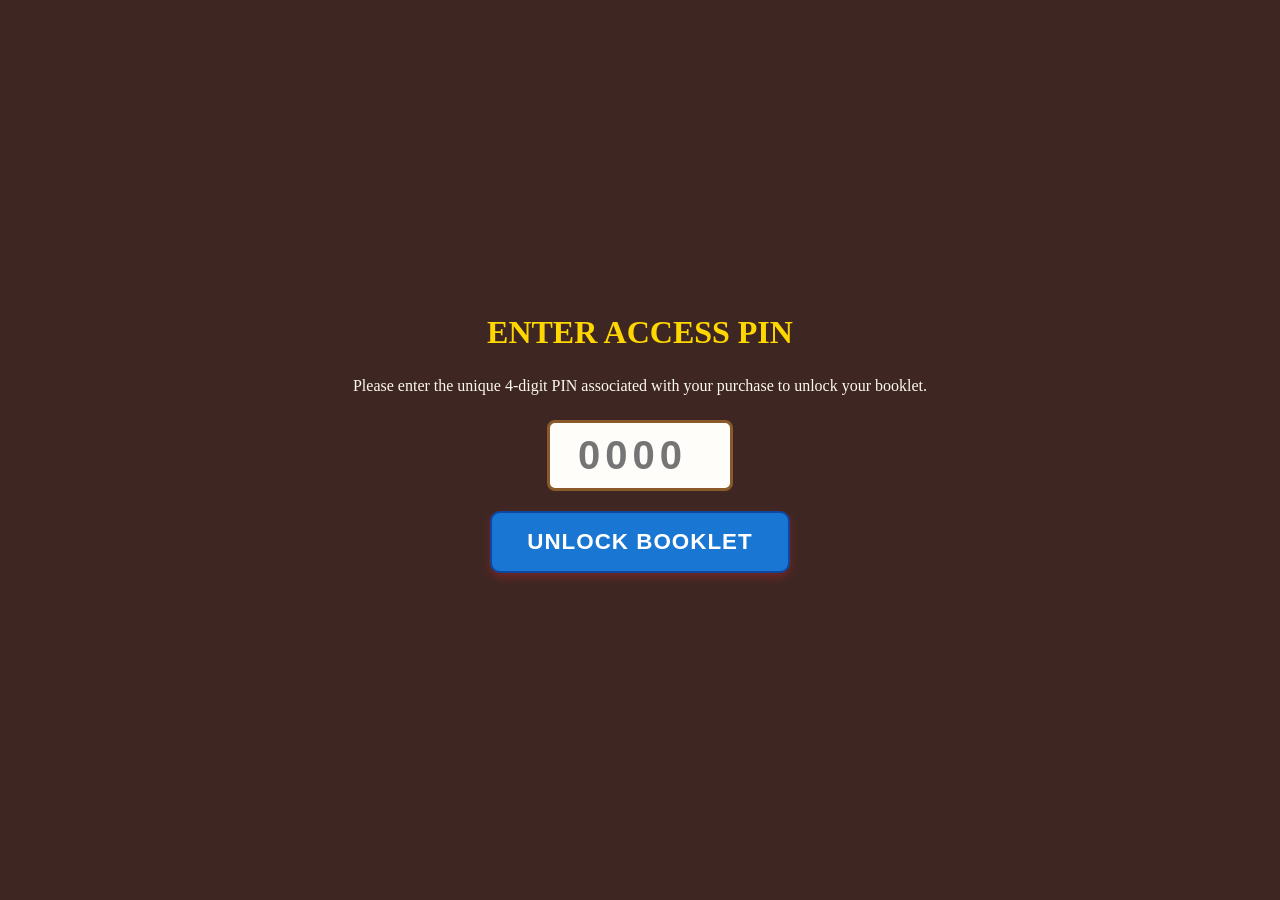
<file: card.html>
<!-- File: card.html -->
<!DOCTYPE html>
<html lang="en">
<head>
  <meta charset="UTF-8">
  <meta name="viewport" content="width=device-width, initial-scale=1.0, maximum-scale=1.0, user-scalable=no">
  <base target="_top">
  <title>Virtual Bingo Card</title>
  <style>
    <?!= fetchGitHubAsset('css/western-theme.css'); ?>
    body.mobile-card-body {
        background-color: #eaddc5; margin: 0; padding: 10px;
        font-family: system-ui, -apple-system, sans-serif;
        user-select: none; -webkit-user-select: none;
    }
    .card-container { max-width: 480px; margin: 0 auto; display: flex; flex-direction: column; gap: 12px; }
    
    .mobile-header {
        background: #3e2723; color: #ffffff; padding: 10px 15px; border-radius: 8px;
        border: 2px solid #8b5a2b; display: flex; justify-content: space-between; align-items: center; box-shadow: 0 4px 8px rgba(0,0,0,0.15);
    }
    .booklet-badge { background: #ffd700; color: #3e2723; font-weight: 900; padding: 4px 10px; border-radius: 20px; font-size: 0.9rem; }
    
    .pattern-banner {
        background: #fffdf9; border: 2px solid #8b5a2b; border-radius: 8px; padding: 10px 15px;
        display: flex; align-items: center; justify-content: space-between; box-shadow: 0 2px 5px rgba(0,0,0,0.05);
    }
    .mini-pattern-grid {
        width: 50px; height: 50px; display: grid; grid-template-columns: repeat(5, 1fr); grid-template-rows: repeat(5, 1fr);
        gap: 1px; background: #8b5a2b; padding: 2px; border-radius: 4px;
    }
    .mini-cell { background: #ffffff; border-radius: 1px; }
    .mini-cell.active { background: #c62828; }
    
    .bingo-board { background: #fffdf9; border: 3px solid #8b5a2b; border-radius: 10px; padding: 8px; box-shadow: 0 6px 15px rgba(0,0,0,0.1); }
    .bingo-header-row { display: grid; grid-template-columns: repeat(5, 1fr); gap: 4px; margin-bottom: 6px; text-align: center; }
    .bingo-letter { background: #3e2723; color: #ffd700; font-weight: 900; font-size: 1.3rem; padding: 6px 0; border-radius: 4px; }
    .grid-5x5 { display: grid; grid-template-columns: repeat(5, 1fr); grid-template-rows: repeat(5, 1fr); gap: 4px; }
    
    .card-cell {
        aspect-ratio: 1; background: #ffffff; border: 1.5px solid #8b5a2b; border-radius: 6px;
        display: flex; align-items: center; justify-content: center; text-align: center;
        font-size: 0.7rem; font-weight: 800; color: #2c1a0e; padding: 3px; box-sizing: border-box;
        position: relative; cursor: pointer; word-break: break-word; line-height: 1.1; transition: all 0.15s ease;
    }
    .card-cell.daubed { background: #fdf2e9; border-color: #c62828; color: #c62828; }
    .card-cell.daubed::after {
        content: "⭐"; position: absolute; font-size: 2.2rem; color: rgba(198, 40, 40, 0.45); font-weight: 900; pointer-events: none; opacity: 0.7;
    }
    .card-cell.free-space { background: #3e2723; color: #ffd700; border-color: #8b5a2b; }
    
    .btn-call-bingo {
        background: #c62828; color: #ffffff; border: 2px solid #8e0000; border-radius: 10px; padding: 16px;
        font-size: 1.4rem; font-weight: 900; text-transform: uppercase; letter-spacing: 1px; cursor: pointer;
        box-shadow: 0 4px 10px rgba(198, 40, 40, 0.4); text-align: center;
    }
    .btn-call-bingo:active { transform: scale(0.98); }
    
    .game-toast {
        position: fixed; top: 20px; left: 50%; transform: translateX(-50%); background: #1976d2; color: white;
        padding: 12px 24px; border-radius: 30px; font-weight: bold; font-size: 0.95rem; box-shadow: 0 5px 15px rgba(0,0,0,0.3);
        display: none; z-index: 1000; text-align: center;
    }
  </style>
</head>
<body class="mobile-card-body">

  <!-- PIN GATEKEEPER OVERLAY -->
  <div id="pin-gate-overlay" style="position: fixed; top: 0; left: 0; width: 100%; height: 100%; background: #3e2723; z-index: 2000; display: flex; justify-content: center; align-items: center; flex-direction: column; padding: 20px; box-sizing: border-box; text-align: center;">
      <h2 style="color: #ffd700; font-size: 2rem; margin-bottom: 10px;">ENTER ACCESS PIN</h2>
      <p style="color: #fdf8f0; margin-bottom: 25px;">Please enter the unique 4-digit PIN associated with your purchase to unlock your booklet.</p>
      <input type="number" id="access-pin-input" placeholder="0000" maxlength="4" style="font-size: 2.5rem; text-align: center; width: 160px; padding: 10px; border-radius: 8px; border: 3px solid #8b5a2b; margin-bottom: 20px; outline: none; letter-spacing: 5px; background: #fffdf9; color: #3e2723; font-weight: 900;">
      <button id="btn-submit-pin" onclick="submitPin()" class="btn-call-bingo" style="width: 100%; max-width: 300px; background: #1976d2; border-color: #0d47a1;">UNLOCK BOOKLET</button>
      <div id="pin-error-msg" style="color: #ff5252; margin-top: 15px; font-weight: bold; font-size: 1.1rem; min-height: 25px;"></div>
  </div>

  <div id="game-toast" class="game-toast">Game Advanced! Card updated.</div>
  
  <div class="card-container" style="display: none;">
    <header class="mobile-header">
      <div>
        <div id="event-theme-display" style="font-size: 0.8rem; text-transform: uppercase; letter-spacing: 0.5px; opacity: 0.9;">Loading Theme...</div>
        <div style="font-size: 1.1rem; font-weight: 900; color: #ffd700;">GAME <span id="game-num-display">1</span></div>
      </div>
      <div class="booklet-badge">PACK #<span id="booklet-id-display">--</span></div>
    </header>

    <section class="pattern-banner">
      <div>
        <div style="font-size: 0.7rem; color: #8b5a2b; font-weight: 800; text-transform: uppercase;">Winning Pattern</div>
        <div id="pattern-title-display" style="font-size: 1rem; font-weight: 900; color: #c62828;">Loading...</div>
      </div>
      <div id="mini-pattern-grid" class="mini-pattern-grid"></div>
    </section>

    <main class="bingo-board">
      <div class="bingo-header-row">
        <div class="bingo-letter">B</div>
        <div class="bingo-letter">I</div>
        <div class="bingo-letter">N</div>
        <div class="bingo-letter">G</div>
        <div class="bingo-letter">O</div>
      </div>
      <div id="bingo-grid" class="grid-5x5">
        <!-- Cells rendered dynamically -->
      </div>
    </main>

    <button id="btn-call-bingo" onclick="handleCallBingo()" class="btn-call-bingo">CALL BINGO!</button>
  </div>

  <script>
    var currentEventId = "<?= eventId ?>" || "EVT_017046";
    var currentBookletId = localStorage.getItem('BTB_BOOKLET_ID_' + currentEventId);
    var activeGameNumber = null;
    var currentCardSongs = [];
    var activePatternName = "";
    var globalCatalog = [];
    var isPolling = false;

    document.addEventListener('DOMContentLoaded', function() {
        // If bookletId is already saved in local storage, skip the PIN gate
        if (currentBookletId) {
            unlockScreen();
        }
        
        google.script.run.withSuccessHandler(function(catalog) {
            globalCatalog = catalog || [];
            if (currentBookletId) pollGameState();
        }).getPatternCatalog();
    });

    function submitPin() {
        var pinInput = document.getElementById('access-pin-input').value;
        var btn = document.getElementById('btn-submit-pin');
        var errorMsg = document.getElementById('pin-error-msg');
        
        if (!pinInput || pinInput.length < 4) { errorMsg.innerText = "Please enter a 4-digit PIN."; return; }
        
        btn.innerText = "VERIFYING..."; btn.disabled = true; errorMsg.innerText = "";
        
        google.script.run.withSuccessHandler(function(res) {
            btn.innerText = "UNLOCK BOOKLET"; btn.disabled = false;
            if (res.success) {
                currentBookletId = res.bookletId;
                localStorage.setItem('BTB_BOOKLET_ID_' + currentEventId, currentBookletId);
                unlockScreen();
                pollGameState();
            } else {
                errorMsg.innerText = res.message;
            }
        }).withFailureHandler(function(err) {
            btn.innerText = "UNLOCK BOOKLET"; btn.disabled = false;
            errorMsg.innerText = "Network error. Try again.";
        }).verifyVirtualCardPin(currentEventId, pinInput);
    }

    function unlockScreen() {
        document.getElementById('pin-gate-overlay').style.display = 'none';
        document.querySelector('.card-container').style.display = 'flex';
        document.getElementById('booklet-id-display').innerText = currentBookletId;
        setInterval(pollGameState, 3000); // Check for game advances
    }

    function pollGameState() {
        if (isPolling) return;
        isPolling = true;
        google.script.run.withSuccessHandler(function(state) {
            isPolling = false;
            if (!state) return;

            if (state.themeName) document.getElementById('event-theme-display').innerText = state.themeName;

            // Auto-advance checking
            if (activeGameNumber !== state.currentGameNumber) {
                var isInitialLoad = (activeGameNumber === null);
                activeGameNumber = state.currentGameNumber;
                document.getElementById('game-num-display').innerText = activeGameNumber;
                if (!isInitialLoad) showToast("Game #" + activeGameNumber + " Started! Card updated.");
                loadBookletCardGrid();
            }

            if (activePatternName !== state.activePattern) {
                activePatternName = state.activePattern || "Standard Bingo (Any Line)";
                document.getElementById('pattern-title-display').innerText = activePatternName;
                renderMiniPattern(activePatternName);
            }
        }).withFailureHandler(function() { isPolling = false; }).getLiveGameState(currentEventId);
    }

    function loadBookletCardGrid() {
        google.script.run.withSuccessHandler(function(cardData) {
            if (!cardData || !cardData.songs) return;
            currentCardSongs = cardData.songs;
            renderGrid();
        }).getVirtualCardForBooklet(currentEventId, currentBookletId, activeGameNumber);
    }

    function renderGrid() {
        var gridContainer = document.getElementById('bingo-grid');
        if (!gridContainer) return;
        gridContainer.innerHTML = '';
        
        var storageKey = 'BTB_DAUBS_' + currentEventId + '_' + currentBookletId + '_G' + activeGameNumber;
        var daubedIndices = JSON.parse(localStorage.getItem(storageKey) || '[]');
        
        for (var i = 0; i < 25; i++) {
            var cell = document.createElement('div');
            cell.className = 'card-cell';
            cell.dataset.index = i;
            var songText = currentCardSongs[i] || "";
            
            if (i === 12 || songText.toUpperCase().includes('FREE')) {
                cell.className += ' free-space daubed';
                cell.innerText = 'FREE';
            } else {
                cell.innerText = songText;
                if (daubedIndices.includes(i)) cell.className += ' daubed';
                cell.onclick = function() { toggleDaub(this); };
            }
            gridContainer.appendChild(cell);
        }
    }

    function toggleDaub(cellElem) {
        var idx = parseInt(cellElem.dataset.index, 10);
        cellElem.classList.toggle('daubed');
        
        var storageKey = 'BTB_DAUBS_' + currentEventId + '_' + currentBookletId + '_G' + activeGameNumber;
        var daubedIndices = [];
        document.querySelectorAll('.card-cell.daubed').forEach(function(c) {
            var cIdx = parseInt(c.dataset.index, 10);
            if (cIdx !== 12) daubedIndices.push(cIdx);
        });
        localStorage.setItem(storageKey, JSON.stringify(daubedIndices));
    }

    function renderMiniPattern(patternName) {
        var miniBox = document.getElementById('mini-pattern-grid');
        if (!miniBox) return;
        miniBox.innerHTML = '';
        var pat = globalCatalog.find(p => p.name === patternName);
        var gridArray = [1,1,1,1,1,1,1,1,1,1,1,1,1,1,1,1,1,1,1,1,1,1,1,1,1];
        if (pat && pat.previewGrid) gridArray = pat.previewGrid;
        
        for (var i = 0; i < 25; i++) {
            var cell = document.createElement('div');
            cell.className = 'mini-cell';
            if (i === 12 || gridArray[i] === 1 || gridArray[i] === "1" || gridArray[i] === true) cell.className += ' active';
            miniBox.appendChild(cell);
        }
    }

    function handleCallBingo() {
        var btn = document.getElementById('btn-call-bingo');
        btn.innerText = "SENDING CLAIM..."; btn.disabled = true;
        google.script.run.withSuccessHandler(function(res) {
            btn.innerText = "CALL BINGO!"; btn.disabled = false;
            alert(res.message);
        }).withFailureHandler(function(err) {
            btn.innerText = "CALL BINGO!"; btn.disabled = false;
            alert("Error sending claim.");
        }).submitVirtualBingoClaim(currentEventId, currentBookletId, activeGameNumber);
    }

    function showToast(message) {
        var toast = document.getElementById('game-toast');
        if (!toast) return;
        toast.innerText = message;
        toast.style.display = 'block';
        setTimeout(function() { toast.style.display = 'none'; }, 3500);
    }
  </script>
</body>
</html>
</file>
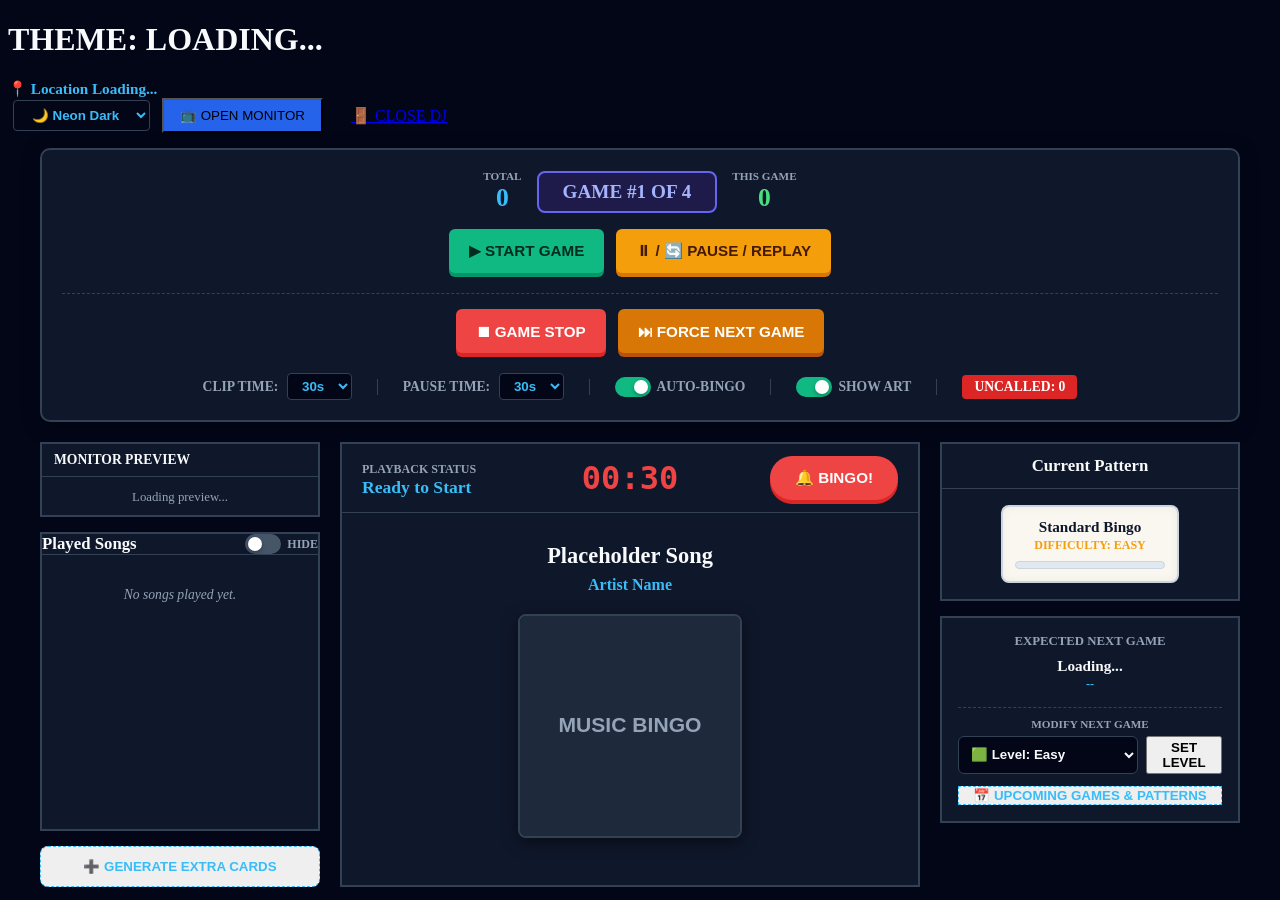
<file: dj.html>
<!-- File: dj.html -->
<!DOCTYPE html>
<html lang="en">
<head>
  <meta charset="UTF-8">
  <meta name="viewport" content="width=device-width, initial-scale=1.0">
  <title>DJ Host Console | Bingo to the Beat</title>
  
  <script src="https://www.youtube.com/iframe_api"></script>

  <style>
    <?!= fetchGitHubAsset('css/western-theme.css'); ?>

    /* DYNAMIC SKINS / COLOR SCHEMES */
    body {
        transition: background-color 0.3s ease, color 0.3s ease;
        font-family: system-ui, -apple-system, sans-serif;
    }

    body[data-skin="neon-dark"] {
        --bg-main: #020617; --bg-panel: #0f172a; --border-panel: #334155;
        --text-main: #f8fafc; --text-sub: #94a3b8; --accent-color: #38bdf8;
    }

    body[data-skin="bright-day"] {
        --bg-main: #e2e8f0; --bg-panel: #ffffff; --border-panel: #94a3b8;
        --text-main: #020617; --text-sub: #334155; --accent-color: #0284c7;
    }

    body[data-skin="cyberpunk"] {
        --bg-main: #05050a; --bg-panel: #0f0d1b; --border-panel: #ff007f;
        --text-main: #00ffcc; --text-sub: #ff007f; --accent-color: #00ffcc;
    }

    body { background-color: var(--bg-main); color: var(--text-main); }

    /* CONTROL BAR */
    .dj-header-panel {
        background: var(--bg-panel); border: 2px solid var(--border-panel);
        border-radius: 10px; padding: 20px; margin-bottom: 20px;
        box-shadow: 0 4px 20px rgba(0,0,0,0.3); display: flex;
        flex-direction: column; align-items: center; gap: 15px;
    }

    .dj-top-row, .dj-bottom-row, .dj-settings-row {
        display: flex; align-items: center; justify-content: center; flex-wrap: wrap;
    }

    .dj-top-row { gap: 15px; }
    .dj-bottom-row { gap: 12px; }
    .dj-settings-row { gap: 15px; margin-top: 5px; font-size: 0.85rem; font-weight: 700; color: var(--text-sub); }

    .stat-pill {
        display: flex; flex-direction: column; justify-content: center;
        line-height: 1.2; text-align: center;
    }
    .stat-label { font-size: 0.7rem; font-weight: 900; color: var(--text-sub); text-transform: uppercase; }
    .stat-value { font-size: 1.6rem; font-weight: 900; color: var(--accent-color); }

    .stat-badge-main {
        background: #1e1b4b; border: 2px solid #6366f1; color: #a5b4fc;
        padding: 8px 24px; border-radius: 8px; font-size: 1.2rem; font-weight: 900; text-transform: uppercase;
    }

    .inline-timer-input {
        background: var(--bg-main); border: 1px solid var(--border-panel); color: var(--accent-color);
        font-weight: bold; padding: 4px 8px; border-radius: 4px; width: 65px; text-align: center; margin-left: 5px; outline: none; cursor: pointer;
    }

    /* TACTILE ACTION BUTTONS */
    .btn-dj-action {
        height: 44px; padding: 0 20px; font-weight: 900; font-size: 0.95rem; border-radius: 6px; border: none; cursor: pointer; transition: transform 0.1s; text-transform: uppercase;
    }
    .btn-dj-action:active { transform: translateY(4px); }

    .btn-start { background: #10b981; color: #022c22; box-shadow: 0 4px 0 #059669; }
    .btn-pause-replay { background: #f59e0b; color: #451a03; box-shadow: 0 4px 0 #d97706; }
    
    /* HIGH RISK SEPARATED BUTTONS */
    .btn-danger { background: #ef4444; color: #ffffff; box-shadow: 0 4px 0 #dc2626; }
    .btn-force { background: #d97706; color: #ffffff; box-shadow: 0 4px 0 #b45309; }

    .btn-bingo { background: #ef4444; color: #ffffff; box-shadow: 0 4px 0 #dc2626; border-radius: 30px; padding: 0 25px; animation: pulse-bingo 2s infinite; }
    @keyframes pulse-bingo { 0% { box-shadow: 0 0 0 0 rgba(239, 68, 68, 0.7); } 70% { box-shadow: 0 0 0 10px rgba(239, 68, 68, 0); } 100% { box-shadow: 0 0 0 0 rgba(239, 68, 68, 0); } }

    /* LOCATION NOTES PULSE ANIMATION */
    @keyframes pulse-amber {
        0% { box-shadow: 0 0 0 0 rgba(245, 158, 11, 0.7); transform: scale(1); }
        50% { box-shadow: 0 0 0 10px rgba(245, 158, 11, 0); transform: scale(1.05); }
        100% { box-shadow: 0 0 0 0 rgba(245, 158, 11, 0); transform: scale(1); }
    }
    .pulse-notes-btn {
        animation: pulse-amber 1.8s infinite !important; background-color: #f59e0b !important; color: #451a03 !important; border-color: #b45309 !important;
    }

    /* BINGO CALL FLASH ANIMATION */
    @keyframes intense-flash {
        0% { background-color: #d9534f; color: white; transform: scale(1); }
        50% { background-color: #ffeb3b; color: #c62828; transform: scale(1.05); box-shadow: 0 0 15px #ffeb3b; }
        100% { background-color: #d9534f; color: white; transform: scale(1); }
    }
    .flash-alert { animation: intense-flash 1s infinite !important; border: 3px solid #ffeb3b !important; font-size: 1.1rem !important; }

    /* PATTERN CARD BACKING (REDUCED 25%) */
    .pattern-card-frame {
        background-color: #faf6f0 !important; border: 2px solid #cbd5e1 !important; border-radius: 8px; padding: 12px; box-shadow: inset 0 0 10px rgba(0,0,0,0.05);
        max-width: 150px; margin: 0 auto; /* Reduced from default */
    }
    .pattern-grid-preview {
        display: grid; grid-template-columns: repeat(5, 1fr); gap: 2px; background-color: #e2e8f0; padding: 3px; border-radius: 6px; border: 1px solid #cbd5e1;
    }
    .pattern-grid-cell {
        aspect-ratio: 1 / 1; background-color: #ffffff; border: 1px solid #94a3b8; border-radius: 2px; display: flex; align-items: center; justify-content: center; font-size: 0.55rem; font-weight: 900; color: #0f172a; transition: background-color 0.3s ease;
    }
    .pattern-grid-cell.active { background-color: #dc2626 !important; color: #ffffff !important; border-color: #991b1b !important; }

    /* MODALS */
    .modal-overlay {
        display: none; position: fixed; top: 0; left: 0; width: 100%; height: 100%; background: rgba(0,0,0,0.8); z-index: 1000; justify-content: center; align-items: center;
    }
    .modal-content {
        background: var(--bg-panel); border: 2px solid var(--border-panel); border-radius: 12px; padding: 24px; width: 95%; max-width: 850px; max-height: 85vh; overflow-y: auto; color: var(--text-main);
    }
    
    /* IOS TOGGLES */
    .switch { position: relative; display: inline-block; width: 36px; height: 20px; flex-shrink: 0; }
    .switch input { opacity: 0; width: 0; height: 0; }
    .slider { position: absolute; cursor: pointer; top: 0; left: 0; right: 0; bottom: 0; background-color: #475569; transition: .3s; border-radius: 24px; }
    .slider:before { position: absolute; content: ""; height: 14px; width: 14px; left: 3px; bottom: 3px; background-color: white; transition: .3s; border-radius: 50%; box-shadow: 0 2px 4px rgba(0,0,0,0.3); }
    input:checked + .slider { background-color: #10b981; }
    input:checked + .slider:before { transform: translateX(16px); }
  </style>
</head>
<body data-skin="neon-dark">

  <header class="app-header" style="margin-bottom: 15px;">
    <div class="header-content">
      <div class="brand-title">
        <h1 id="theme-display-title">THEME: LOADING...</h1>
        <!-- LOCATION SUBTITLE & PULSING NOTES BUTTON -->
        <div style="display: flex; align-items: center; gap: 10px; margin-top: 4px;">
          <span class="subtitle" id="location-display-sub" style="font-size: 0.95rem; font-weight: 800; color: var(--accent-color);">📍 Location Loading...</span>
          <button type="button" id="btn-venue-notes" onclick="openVenueNotesModal()" class="btn btn-secondary" style="display: none; padding: 3px 10px; font-size: 0.75rem; font-weight: 900; border-radius: 4px; border: none; cursor: pointer;">
            📋 Venue Notes
          </button>
        </div>
      </div>
      
      <div style="display: flex; align-items: center; gap: 12px;">
        <select class="inline-timer-input" id="skin-switcher" onchange="changeSkin(this.value)" style="width: auto; padding: 6px;">
          <option value="neon-dark">🌙 Neon Dark</option>
          <option value="bright-day">☀️ High-Vis Day</option>
          <option value="cyberpunk">⚡ Cyberpunk</option>
        </select>
        <button type="button" onclick="openMonitorWindow()" class="btn btn-primary" style="background: #2563eb; padding: 8px 16px;">📺 OPEN MONITOR</button>
        <a href="<?= ScriptApp.getService().getUrl() ?>?view=index" target="_top" class="btn btn-secondary" style="padding: 8px 16px;">🚪 CLOSE DJ</a>
      </div>
    </div>
  </header>

  <!-- EVENT SECURITY WIDGET -->
  <div id="security-widget" style="display: none; background: #3e2723; color: #ffd700; border: 2px solid #8b5a2b; border-radius: 8px; padding: 10px 20px; margin-bottom: 15px; text-align: center; max-width: 400px; margin-left: auto; margin-right: auto;">
      <div style="font-size: 0.85rem; text-transform: uppercase; letter-spacing: 1px; color: #eaddc5; margin-bottom: 4px;">Paid Event VIP Access PIN</div>
      <div id="dj-pin-display" style="font-size: 2.5rem; font-weight: 900; letter-spacing: 6px; margin: 5px 0;">----</div>
      <button onclick="regeneratePin()" class="btn btn-secondary" style="font-size: 0.75rem; padding: 8px 10px; width: 100%; border: 1px solid #ffd700; cursor: pointer;">
          🔄 REGENERATE PIN
      </button>
  </div>

  <main class="dashboard-viewport" style="max-width: 1200px; margin: 0 auto;">

    <!-- TOP CONTROL BAR -->
    <div class="dj-header-panel">
      <div class="dj-top-row">
        <div class="stat-pill">
          <span class="stat-label">Total</span>
          <span class="stat-value" id="stat-total-played">0</span>
        </div>
        <div class="stat-badge-main" id="stat-game-number">GAME #1 OF 4</div>
        <div class="stat-pill">
          <span class="stat-label">This Game</span>
          <span class="stat-value" style="color: #4ade80;" id="stat-game-played">0</span>
        </div>
      </div>

      <!-- STANDARD PLAYBACK CONTROLS -->
      <div class="dj-bottom-row">
        <button type="button" id="btn-start-game" onclick="handleStartGame()" class="btn-dj-action btn-start">▶ START GAME</button>
        <button type="button" id="btn-pause-replay" onclick="handlePauseReplay()" class="btn-dj-action btn-pause-replay">⏸ / 🔄 PAUSE / REPLAY</button>
      </div>

      <!-- HIGH RISK CONTROLS (SEPARATED) -->
      <div class="dj-bottom-row" style="margin-top: 5px; border-top: 1px dashed var(--border-panel); padding-top: 15px; width: 100%;">
        <button type="button" id="btn-game-stop" onclick="handleGameStop()" class="btn-dj-action btn-danger">⏹ GAME STOP</button>
        <button type="button" id="btn-force-next" onclick="handleForceNextGame()" class="btn-dj-action btn-force">⏭ FORCE NEXT GAME</button>
      </div>

      <div class="dj-settings-row">
        <label>CLIP TIME: 
          <select id="input-clip-time" class="inline-timer-input" onchange="saveTimingSettings()">
            <option value="30">30s</option>
            <option value="45">45s</option>
            <option value="60">60s</option>
            <!-- 5s injected dynamically in test mode -->
          </select>
        </label>
        <div style="width: 1px; height: 16px; background: var(--border-panel); margin: 0 10px;"></div>
        <label>PAUSE TIME: 
          <select id="input-pause-time" class="inline-timer-input" onchange="saveTimingSettings()">
            <option value="30">30s</option>
            <option value="45">45s</option>
            <option value="60">60s</option>
            <!-- 1s injected dynamically in test mode -->
          </select>
        </label>
        <div style="width: 1px; height: 16px; background: var(--border-panel); margin: 0 10px;"></div>
        
        <label style="display:flex; align-items:center; gap:6px; cursor:pointer;">
          <label class="switch"><input type="checkbox" id="chk-auto-bingo" onchange="toggleAutoBingo(this.checked)" checked><span class="slider"></span></label> AUTO-BINGO
        </label>
        <div style="width: 1px; height: 16px; background: var(--border-panel); margin: 0 10px;"></div>
        
        <label style="display:flex; align-items:center; gap:6px; cursor:pointer;">
          <label class="switch"><input type="checkbox" id="chk-show-art" onchange="toggleShowArt(this.checked)" checked><span class="slider"></span></label> SHOW ART
        </label>
        <div style="width: 1px; height: 16px; background: var(--border-panel); margin: 0 10px;"></div>

        <div style="background:#dc2626; color:#fff; padding: 4px 12px; border-radius: 4px; font-weight: 900;" id="uncalled-count-badge">
          UNCALLED: 0
        </div>
      </div>
    </div>

    <!-- MAIN CONSOLE GRID -->
    <div style="display: grid; grid-template-columns: 280px 1fr 300px; gap: 20px;">

      <!-- LEFT: MONITOR PREVIEW & PLAYED SONGS -->
      <div style="display: flex; flex-direction: column; gap: 15px;">
        
        <!-- MINI MONITOR PREVIEW -->
        <section class="pro-card" style="margin: 0; background: var(--bg-panel); border: 2px solid var(--border-panel);">
          <div class="card-header" style="border-bottom: 1px solid var(--border-panel); padding: 8px 12px;">
            <h3 style="margin: 0; color: var(--text-main); font-size: 0.85rem; text-transform: uppercase;">Monitor Preview</h3>
          </div>
          <div class="card-body" id="monitor-preview-container" style="padding: 10px; text-align: center;">
            <!-- Rendered dynamically (Iframe for testing, Mock for live) -->
            <span style="color: var(--text-sub); font-size: 0.8rem;">Loading preview...</span>
          </div>
        </section>

        <!-- PLAYED SONGS HISTORY -->
        <section class="pro-card" style="margin: 0; background: var(--bg-panel); border: 2px solid var(--border-panel); flex: 1; display: flex; flex-direction: column;">
          <div class="card-header" style="border-bottom: 1px solid var(--border-panel); display: flex; justify-content: space-between; align-items: center;">
            <h3 style="margin: 0; color: var(--text-main); font-size: 1.05rem;">Played Songs</h3>
            <label style="display: flex; align-items: center; gap: 6px; font-size: 0.75rem; font-weight: bold; color: var(--text-sub); cursor: pointer;">
                <label class="switch"><input type="checkbox" id="hide-songs-toggle" onchange="toggleHideSongs(this.checked)"><span class="slider"></span></label> HIDE
            </label>
          </div>
          <div class="card-body" style="padding: 12px; height: 250px; overflow-y: auto;" id="played-songs-history">
            <div style="color: var(--text-sub); font-style: italic; font-size: 0.85rem; text-align: center; margin-top: 20px;">No songs played yet.</div>
          </div>
        </section>

        <!-- MID-GAME CARD GENERATOR -->
        <button onclick="generateExtraCardsUi()" class="btn btn-secondary" style="border: 1px dashed var(--accent-color); color: var(--accent-color); font-weight: bold; width: 100%; padding: 12px; border-radius: 8px; cursor: pointer; text-transform: uppercase;">
            ➕ Generate Extra Cards
        </button>
      </div>

      <!-- CENTER: LIVE NOW PLAYING (BINGO BUTTON IN HEADER, CENTERED TIMER) -->
      <section class="pro-card" style="margin: 0; background: var(--bg-panel); border: 2px solid var(--border-panel); display: flex; flex-direction: column;">
        <div class="card-header" style="display: flex; justify-content: space-between; align-items: center; border-bottom: 1px solid var(--border-panel); padding: 12px 20px;">
          <div style="flex: 1; text-align: left;">
            <span style="font-size: 0.75rem; color: var(--text-sub); font-weight: bold; text-transform: uppercase;">Playback Status</span>
            <div id="playback-status-text" style="color: var(--accent-color); font-weight: 900; font-size: 1.1rem;">Ready to Start</div>
          </div>
          <div style="flex: 1; text-align: center;">
            <span style="font-family: monospace; font-size: 2rem; font-weight: 900; color: #ef4444;" id="media-timer-display">00:30</span>
          </div>
          <div style="flex: 1; text-align: right;">
            <button type="button" id="btn-bingo-call" onclick="handleBingoCall()" class="btn-dj-action btn-bingo">🔔 BINGO!</button>
          </div>
        </div>

        <div class="card-body" style="padding: 20px; text-align: center; display: flex; flex-direction: column; justify-content: flex-start; align-items: center; flex: 1; padding-top: 30px;">
          <div style="font-size: 1.4rem; font-weight: 900; color: var(--text-main); line-height: 1.2; max-width: 90%;" id="current-song-title">Placeholder Song</div>
          <div style="font-size: 1rem; font-weight: 600; color: var(--accent-color); margin-top: 6px; margin-bottom: 20px;" id="current-song-artist">Artist Name</div>

          <div id="album-art-container">
            <img id="current-album-art" style="width: 220px; height: 220px; object-fit: cover; border-radius: 8px; border: 2px solid var(--border-panel); box-shadow: 0 4px 15px rgba(0,0,0,0.5);">
          </div>
          
          <div style="position:fixed; top:-9999px; left:-9999px; width:1px; height:1px; opacity:0; pointer-events:none;">
            <div id="hidden-audio-player-element"></div>
          </div>
        </div>
      </section>

      <!-- RIGHT: PATTERNS & NEXT GAME PLANNING -->
      <div style="display: flex; flex-direction: column; gap: 15px;">
        <section class="pro-card" style="margin: 0; background: var(--bg-panel); border: 2px solid var(--border-panel);">
          <div class="card-header" style="border-bottom: 1px solid var(--border-panel); padding: 12px; display: flex; justify-content: center;">
            <h3 style="margin: 0; color: var(--text-main); font-size: 1.05rem;">Current Pattern</h3>
          </div>
          <div class="card-body" style="padding: 16px;">
            <div class="pattern-card-frame">
              <div style="color: #0f172a !important; font-size: 0.95rem; font-weight: 900; text-align: center; margin-bottom: 2px; line-height: 1.1;" id="pattern-name-display">Standard Bingo</div>
              <div style="color: #f59e0b !important; font-size: 0.75rem; font-weight: bold; text-align: center; margin-bottom: 8px; text-transform: uppercase;" id="pattern-diff-display">Difficulty: Easy</div>
              <div class="pattern-grid-preview" id="pattern-grid-container"></div>
            </div>
          </div>
        </section>

        <!-- ADVANCE NEXT GAME / EXPECTED PATTERN -->
        <section class="pro-card" style="margin: 0; background: var(--bg-panel); border: 2px solid var(--border-panel); padding: 16px; text-align: center;">
            <div style="font-size: 0.8rem; color: var(--text-sub); font-weight: bold; margin-bottom: 8px; text-transform: uppercase;">Expected Next Game</div>
            <div id="expected-next-pattern" style="font-size: 0.95rem; font-weight: 900; color: #f8fafc; margin-bottom: 2px; line-height: 1.2;">Loading...</div>
            <div id="expected-next-diff" style="font-size: 0.75rem; color: var(--accent-color); font-weight: bold; text-transform: uppercase; margin-bottom: 15px;">--</div>

            <div style="font-size: 0.7rem; color: var(--text-sub); font-weight: bold; margin-bottom: 6px; text-transform: uppercase; border-top: 1px dashed var(--border-panel); padding-top: 10px;">Modify Next Game</div>
            <div style="display: flex; gap: 8px; justify-content: center; margin-bottom: 12px;">
                <select id="next-game-diff" style="height: 38px; width: 100%; background: var(--bg-main); color: var(--text-main); border: 1px solid var(--border-panel); border-radius: 6px; font-weight: bold; padding: 0 8px; outline: none; cursor: pointer;">
                    <option value="Easy">🟩 Level: Easy</option>
                    <option value="Medium">🟨 Level: Medium</option>
                    <option value="Hard">🟧 Level: Hard</option>
                </select>
                <button onclick="handleOverrideDifficulty()" class="btn btn-secondary" style="height: 38px; font-weight: bold; padding: 0 12px; cursor: pointer;">SET LEVEL</button>
            </div>
            
            <button onclick="openUpcomingGamesModal()" class="btn btn-secondary" style="width: 100%; border: 1px dashed var(--accent-color); color: var(--accent-color); font-weight: bold; cursor: pointer;">📅 UPCOMING GAMES & PATTERNS</button>
        </section>
      </div>

    </div>
  </main>

  <!-- UPCOMING GAMES / PATTERN DICTIONARY MODAL -->
  <div id="pattern-modal" class="modal-overlay">
    <div class="modal-content">
        <div style="display: flex; justify-content: space-between; align-items: center; border-bottom: 1px solid var(--border-panel); padding-bottom: 10px; margin-bottom: 15px;">
            <h2 style="margin: 0; color: var(--accent-color);">Upcoming Games Schedule</h2>
            <button onclick="closePatternModal()" class="btn btn-secondary" style="padding: 4px 12px; cursor: pointer;">Close</button>
        </div>
        <div id="pattern-catalog-grid" style="display: grid; grid-template-columns: repeat(auto-fill, minmax(130px, 1fr)); gap: 15px;">
            <!-- Rendered dynamically -->
        </div>
    </div>
  </div>

  <!-- LOCATION SETUP INSTRUCTIONS MODAL -->
  <div id="venue-notes-modal" class="modal-overlay">
    <div class="modal-content" style="max-width: 550px;">
        <div style="display: flex; justify-content: space-between; align-items: center; border-bottom: 1px solid var(--border-panel); padding-bottom: 10px; margin-bottom: 15px;">
            <h2 style="margin: 0; color: #f59e0b; font-size: 1.3rem;">📍 Location Setup Instructions</h2>
            <button onclick="closeVenueNotesModal()" class="btn btn-secondary" style="padding: 4px 12px; cursor: pointer;">Close</button>
        </div>
        <div id="venue-notes-body" style="font-size: 0.95rem; line-height: 1.6; white-space: pre-wrap; color: var(--text-main); background: var(--bg-main); padding: 16px; border-radius: 8px; border: 1px solid var(--border-panel);">
            No specific setup instructions recorded for this venue.
        </div>
    </div>
  </div>

<script>
    var APP_BASE_URL = "<?= ScriptApp.getService().getUrl() ?>";
    var currentEventId = "<?= eventId ?>";
    
    var currentState = null;
    var isPolling = false;
    var patternAnimationTimer = null;
    var currentPatternVariations = [];
    var activeVariationIdx = 0;
    var currentVenueNotes = "";
    var isDevTestMode = false;

    var ytPlayer = null;
    var isPlayerReady = false;
    var timerInterval = null;
    var secondsRemaining = 30;
    var currentTimerLabel = "CLIP";
    var isSkipping = false;

    var fallbackAlbumArt = "data:image/svg+xml;charset=UTF-8,%3Csvg xmlns='http://www.w3.org/2000/svg' width='250' height='250' viewBox='0 0 250 250'%3E%3Crect width='250' height='250' fill='%231e293b'/%3E%3Ctext x='50%25' y='50%25' dominant-baseline='middle' text-anchor='middle' font-family='sans-serif' font-size='24' font-weight='bold' fill='%2394a3b8'%3EMUSIC BINGO%3C/text%3E%3C/svg%3E";

    function onYouTubeIframeAPIReady() {
      ytPlayer = new YT.Player('hidden-audio-player-element', {
        height: '1', width: '1', videoId: 'fJ9rUzIMcZQ',
        playerVars: { 'autoplay': 0, 'controls': 0, 'playsinline': 1, 'enablejsapi': 1},
        events: {
          'onReady': function() { isPlayerReady = true; },
          'onError': function(e) { handleUnplayableTrack(); }
        }
      });
    }

    document.addEventListener('DOMContentLoaded', function() {
      document.getElementById('current-album-art').src = fallbackAlbumArt;
      var savedSkin = localStorage.getItem('bingo_dj_skin') || 'neon-dark';
      changeSkin(savedSkin);
      initPatternGridPlaceholder();
      startPolling();
    });

    function changeSkin(skinName) {
      document.body.setAttribute('data-skin', skinName);
      document.getElementById('skin-switcher').value = skinName;
      localStorage.setItem('bingo_dj_skin', skinName);
      google.script.run.updateSkinSetting(currentEventId, skinName); 
    }

    function initPatternGridPlaceholder() {
      var grid = document.getElementById('pattern-grid-container');
      if (!grid) return;
      grid.innerHTML = '';
      for (var i = 0; i < 25; i++) {
        var cell = document.createElement('div');
        cell.className = 'pattern-grid-cell';
        cell.innerText = (i === 12) ? 'FREE' : '';
        grid.appendChild(cell);
      }
    }

    function applyPatternToGrid(patternName, difficulty) {
      document.getElementById('pattern-name-display').innerText = patternName || "Standard Bingo";
      document.getElementById('pattern-diff-display').innerText = "Difficulty: " + (difficulty || "Unknown");
      
      google.script.run.withSuccessHandler(function(catalog) {
        var pat = catalog.find(p => p.name === patternName);
        if (pat && pat.rawJson) {
            var parsed = JSON.parse(pat.rawJson);
            var variations = Array.isArray(parsed) && Array.isArray(parsed[0]) ? parsed : [parsed];
            setPatternVariations(variations);
        } else {
            setPatternVariations([[1,1,1,1,1, 0,0,0,0,0, 0,0,0,0,0, 0,0,0,0,0, 0,0,0,0,0]]);
        }
      }).getPatternCatalog();
    }

    function setPatternVariations(variationsArray) {
      if (patternAnimationTimer) clearInterval(patternAnimationTimer);
      currentPatternVariations = variationsArray;
      activeVariationIdx = 0;
      renderSinglePatternFrame(currentPatternVariations[0]);
      if (currentPatternVariations.length > 1) {
        patternAnimationTimer = setInterval(function() {
          activeVariationIdx = (activeVariationIdx + 1) % currentPatternVariations.length;
          renderSinglePatternFrame(currentPatternVariations[activeVariationIdx]);
        }, 2000);
      }
    }

    function renderSinglePatternFrame(gridMask) {
      var grid = document.getElementById('pattern-grid-container');
      if (!grid) return;
      grid.innerHTML = '';
      for (var i = 0; i < 25; i++) {
        var cell = document.createElement('div');
        var isActive = gridMask && gridMask[i] === 1;
        cell.className = 'pattern-grid-cell' + (isActive ? ' active' : '');
        cell.innerText = (i === 12) ? 'FREE' : '';
        grid.appendChild(cell);
      }
    }

    function openUpcomingGamesModal() {
        document.getElementById('pattern-modal').style.display = 'flex';
        var grid = document.getElementById('pattern-catalog-grid');
        grid.innerHTML = '<div style="text-align:center; grid-column: 1/-1;">Loading Patterns...</div>';
        
        google.script.run.withSuccessHandler(function(catalog) {
            grid.innerHTML = '';
            var nextGameNum = currentState && currentState.status === 'PLAYING' ? currentState.currentGameNumber + 1 : (currentState ? currentState.currentGameNumber : 1);
            var isFinalGame = nextGameNum >= (currentState ? (currentState.effectiveGames || 4) : 4);

            catalog.forEach(function(pat) {
                var btn = document.createElement('button');
                btn.className = 'btn btn-secondary';
                btn.style.cssText = 'display:flex; flex-direction:column; align-items:center; padding:12px 6px; border:2px solid var(--border-panel); background:var(--bg-main); cursor:pointer; height:auto; transition: transform 0.2s;';
                
                var pArr = [];
                try {
                    let raw = JSON.parse(pat.rawJson);
                    pArr = Array.isArray(raw[0]) ? raw[0] : raw;
                } catch(e) {}
                
                var gridHtml = '<div style="display:grid; grid-template-columns:repeat(5,1fr); gap:2px; width:70px; height:70px; margin-bottom:10px; background:#e2e8f0; border:1px solid #cbd5e1; padding:2px; border-radius:4px;">';
                for(var i=0; i<25; i++) {
                    var isFill = pArr[i] === 1;
                    var bg = isFill ? '#dc2626' : '#ffffff';
                    var txt = (i===12) ? '<span style="font-size:5px; font-weight:bold; color:#000;">F</span>' : '';
                    gridHtml += '<div style="background:'+bg+'; border:1px solid #94a3b8; display:flex; align-items:center; justify-content:center; border-radius:1px;">'+txt+'</div>';
                }
                gridHtml += '</div>';

                btn.innerHTML = gridHtml + 
                                `<div style="font-size:0.75rem; font-weight:900; color:var(--text-main); text-align:center; line-height:1.2; margin-bottom:4px;">${pat.name}</div>
                                 <div style="font-size:0.65rem; color:var(--accent-color); font-weight:bold; text-transform:uppercase;">${pat.difficulty}</div>`;
                
                btn.onclick = function() {
                    if (pat.difficulty.toLowerCase() === 'expert' && !isFinalGame) {
                        alert("Expert patterns can only be played on the final game!");
                        return;
                    }
                    google.script.run.overrideGamePattern(currentEventId, 'Specific', pat.name);
                    closePatternModal();
                    alert("Next pattern updated to: " + pat.name);
                };
                grid.appendChild(btn);
            });
        }).getPatternCatalog();
    }
    function closePatternModal() { document.getElementById('pattern-modal').style.display = 'none'; }

    function openVenueNotesModal() {
        document.getElementById('venue-notes-body').innerText = currentVenueNotes || "No specific setup instructions recorded for this venue.";
        document.getElementById('venue-notes-modal').style.display = 'flex';
    }
    function closeVenueNotesModal() {
        document.getElementById('venue-notes-modal').style.display = 'none';
    }

    function updateMonitorPreview(state) {
        var container = document.getElementById('monitor-preview-container');
        if (isDevTestMode) {
            if (!container.innerHTML.includes('iframe')) {
                container.innerHTML = `<iframe src="${APP_BASE_URL}?view=monitor&eventId=${currentEventId}" style="width:100%; height: 200px; border:none; border-radius: 8px; pointer-events:none;"></iframe>`;
            }
        } else {
            let trackTitle = state.currentTrack ? state.currentTrack.title : "Waiting...";
            container.innerHTML = `
                <div style="background:#1a100c; color:#fdf8f0; padding:15px; border-radius:8px; text-align:center; border: 2px solid #8b5a2b; height: 160px; display: flex; flex-direction: column; justify-content: center;">
                    <div style="color:#ffd700; font-size:0.7rem; text-transform:uppercase; font-weight:bold; margin-bottom: 10px;">${state.themeName}</div>
                    <div style="font-size: 1rem; font-weight: 900; line-height: 1.2;">${trackTitle}</div>
                    <div style="font-size:0.7rem; color:#8b5a2b; margin-top: 15px; font-weight: bold;">GAME #${state.currentGameNumber}</div>
                </div>
            `;
        }
    }

    function saveTimingSettings() {
        var c = document.getElementById('input-clip-time').value;
        var p = document.getElementById('input-pause-time').value;
        google.script.run.updateTimingSettings(currentEventId, c, p);
    }

    function startPolling() {
      if(isPolling) return;
      isPolling = true;
      google.script.run.withSuccessHandler(function(isTestMode) {
          isDevTestMode = isTestMode;
          if (isTestMode) {
              var cSel = document.getElementById('input-clip-time');
              var pSel = document.getElementById('input-pause-time');
              if(!Array.from(cSel.options).some(o=>o.value==='5')) {
                  cSel.insertAdjacentHTML('afterbegin', '<option value="5" style="color:red;">5s (TEST)</option>');
                  pSel.insertAdjacentHTML('afterbegin', '<option value="1" style="color:red;">1s (TEST)</option>');
              }
              cSel.value = 5; pSel.value = 1;
              document.getElementById('media-timer-display').innerText = "00:05";
              saveTimingSettings(); 
          }
          pollLiveState();
      }).getTestMode();
    }

    function pollLiveState() {
      google.script.run
        .withSuccessHandler(function(state) {
            if(state) renderState(state);
            setTimeout(pollLiveState, 2500); 
        })
        .withFailureHandler(function() {
            setTimeout(pollLiveState, 5000); 
        })
        .getLiveGameState(currentEventId);
    }

    function renderState(state) {
      if(!state) return;
      currentState = state;

      document.getElementById('theme-display-title').innerText = "THEME: " + (state.themeName || "Unknown");
      
      var locName = state.locationName || state.venue || "Location Unassigned";
      document.getElementById('location-display-sub').innerText = "📍 " + locName;
      
      var notesBtn = document.getElementById('btn-venue-notes');
      currentVenueNotes = (state.locationNotes || state.notes || "").trim();
      
      if (notesBtn) {
          notesBtn.style.display = "inline-flex";
          if (currentVenueNotes.length > 0) {
              notesBtn.classList.add('pulse-notes-btn');
              notesBtn.title = "Click to view location setup instructions!";
          } else {
              notesBtn.classList.remove('pulse-notes-btn');
              notesBtn.title = "No setup notes recorded.";
          }
      }

      var secWidget = document.getElementById('security-widget');
      if (secWidget) {
          if (state.accessType === 'PAID') {
              secWidget.style.display = 'block';
              document.getElementById('dj-pin-display').innerText = state.accessPin || "UNIQUE PINS"; 
          } else {
              secWidget.style.display = 'none';
          }
      }

      document.getElementById('stat-total-played').innerText = state.totalTracksPlayedCount || 0;
      document.getElementById('stat-game-number').innerText = "GAME #" + (state.currentGameNumber || 1) + " OF " + (state.effectiveGames || 4);
      document.getElementById('stat-game-played').innerText = state.currentGameSongCount || 0;
      
      // Update play status text
      let statusTxt = "Ready to Start";
      if(state.status === "PLAYING") statusTxt = "Now Playing";
      else if(state.status === "PAUSED") statusTxt = "Paused";
      else if(state.status === "STOPPED") statusTxt = "Game Stopped";
      document.getElementById('playback-status-text').innerText = statusTxt;
      
      var uncalledBadge = document.getElementById('uncalled-count-badge');
      if (uncalledBadge) {
          var count = state.uncalledBingoCount || 0;
          var winnersList = state.uncalledWinningCardIds || [];
          if (count > 0) {
              uncalledBadge.innerText = "BINGO CALLED: " + count + " (IDs: " + winnersList.join(', ') + ")";
              uncalledBadge.classList.add('flash-alert');
          } else {
              uncalledBadge.style.background = "#d9534f";
              uncalledBadge.innerText = "UNCALLED: 0";
              uncalledBadge.classList.remove('flash-alert');
          }
      }

      if (document.activeElement !== document.getElementById('input-clip-time')) {
          document.getElementById('input-clip-time').value = state.clipDuration || 30;
      }
      if (document.activeElement !== document.getElementById('input-pause-time')) {
          document.getElementById('input-pause-time').value = state.pauseDuration || 15;
      }

      var nextGameNum = state.status === 'PLAYING' ? state.currentGameNumber + 1 : state.currentGameNumber;
      var isFinalGame = nextGameNum >= (state.effectiveGames || 4);
      var diffSelect = document.getElementById('next-game-diff');
      var hasExpert = Array.from(diffSelect.options).some(o => o.value === 'Expert');

      if (isFinalGame && !hasExpert) {
          var opt = document.createElement('option');
          opt.value = 'Expert'; opt.text = '🟥 Level: Expert';
          diffSelect.appendChild(opt);
          diffSelect.value = 'Expert';
      } else if (!isFinalGame && hasExpert) {
          Array.from(diffSelect.options).find(o => o.value === 'Expert').remove();
          if(diffSelect.value === 'Expert') diffSelect.value = 'Hard';
      }

      if (state.patternSchedule && nextGameNum <= (state.effectiveGames || 4)) {
          let nextPat = state.patternSchedule[nextGameNum - 1];
          if (nextPat) {
              document.getElementById('expected-next-pattern').innerText = nextPat.name;
              document.getElementById('expected-next-diff').innerText = "Level: " + nextPat.difficulty;
          }
      } else {
          document.getElementById('expected-next-pattern').innerText = "End of Session";
          document.getElementById('expected-next-diff').innerText = "--";
      }

      if (state.currentTrack) {
          document.getElementById('current-song-title').innerText = state.currentTrack.title || "Unknown";
          document.getElementById('current-song-artist').innerText = state.currentTrack.artist || "Unknown";
          
          var imgEl = document.getElementById('current-album-art');
          if (state.allowAlbumArt && state.currentTrack.albumArtUrl) {
              if (imgEl.src !== state.currentTrack.albumArtUrl) {
                  imgEl.src = state.currentTrack.albumArtUrl;
                  imgEl.onerror = function() { this.src = fallbackAlbumArt; this.onerror = null; };
              }
          } else {
              if (imgEl.src !== fallbackAlbumArt) {
                  imgEl.src = fallbackAlbumArt;
              }
          }
      }

      updateMonitorPreview(state);

      if (state.activePattern && document.getElementById('pattern-name-display').innerText !== state.activePattern) {
          let diffStr = state.patternSchedule && state.patternSchedule[state.currentGameNumber - 1] ? state.patternSchedule[state.currentGameNumber - 1].difficulty : "Unknown";
          applyPatternToGrid(state.activePattern, diffStr);
      }

      var historyDiv = document.getElementById('played-songs-history');
      if (state.playedSongTitles && state.playedSongTitles.length > 0) {
          let reversedSongs = [...state.playedSongTitles].reverse();
          historyDiv.innerHTML = reversedSongs.map(tTitle => {
              let trackObj = (state.playlistTracks || []).find(t => t.title === tTitle);
              let bLetter = trackObj ? trackObj.bingoLetter : "?";
              let artist = trackObj ? trackObj.artist : "Unknown";
              return `<div style="padding: 8px 6px; border-bottom: 1px solid var(--border-panel); font-size: 0.85rem; display:flex; align-items:center;">
                        <span style="color:#eab308; font-weight:900; font-size: 1.1rem; width:20px; display:inline-block; text-align:center;">${bLetter}</span> 
                        <span style="color:var(--text-main); font-weight:bold; margin: 0 8px; flex:1;">${tTitle}</span> 
                        <span style="color:var(--text-sub); font-size:0.75rem;">${artist}</span>
                     </div>`;
          }).join('');
      } else {
          historyDiv.innerHTML = '<div style="color: var(--text-sub); font-style: italic; font-size: 0.85rem; text-align: center; margin-top: 20px;">No songs played yet.</div>';
      }
    }

    // ==========================================
    // ACTION HANDLERS (PLAY, PAUSE, REPLAY, STOP)
    // ==========================================
    function handleStartGame() { 
        document.getElementById('btn-start-game').innerText = "STARTING...";
        google.script.run.withSuccessHandler(function(state) {
            document.getElementById('btn-start-game').innerText = "▶ START GAME";
            renderState(state);
            handleForceNextGame();
        }).triggerStartGame(currentEventId); 
    }

    // FIX: Combined Pause / Replay toggle
    function handlePauseReplay() {
        if (!currentState) return;
        
        if (currentState.status === 'PLAYING') {
            // PAUSE CURRENT TRACK/TIMER
            clearInterval(timerInterval);
            if (isPlayerReady && ytPlayer && ytPlayer.pauseVideo) ytPlayer.pauseVideo();
            let statusText = document.getElementById('playback-status-text');
            if(statusText) { statusText.innerText = "PAUSED"; statusText.style.color = "#f59e0b"; }
            google.script.run.withSuccessHandler(renderState).triggerPauseTrack(currentEventId);
        } else {
            // REPLAY TRACK FROM BEGINNING
            if (isPlayerReady && ytPlayer && ytPlayer.seekTo) { 
                ytPlayer.seekTo(0); 
                ytPlayer.playVideo(); 
            }
            var clipSecs = parseInt(document.getElementById('input-clip-time').value) || 30;
            startCountdown(clipSecs, "CLIP");
            google.script.run.withSuccessHandler(renderState).triggerRestartTrack(currentEventId);
        }
    }

    // FIX: Explicitly Halt Game without advancing
    function handleGameStop() {
        if(confirm("🛑 Are you sure you want to STOP the current game? This will halt playback and prevent further songs until a new game is advanced.")) {
            clearInterval(timerInterval);
            if (isPlayerReady && ytPlayer && ytPlayer.pauseVideo) ytPlayer.pauseVideo();
            let statusText = document.getElementById('playback-status-text');
            if(statusText) { statusText.innerText = "GAME STOPPED"; statusText.style.color = "#ef4444"; }
            google.script.run.withSuccessHandler(renderState).triggerStopGame(currentEventId);
        }
    }

    function handleForceNextGame() { 
        google.script.run.withSuccessHandler(function(state) {
            renderState(state);
            playTrack(state);
        }).triggerPlayTrack(currentEventId); 
    }

    function playTrack(state) {
        if (state && state.currentTrack && state.currentTrack.youtubeId) {
            if (isPlayerReady && ytPlayer && ytPlayer.loadVideoById) { 
                ytPlayer.loadVideoById(state.currentTrack.youtubeId); 
                if (ytPlayer.unMute) ytPlayer.unMute(); 
                if (ytPlayer.setVolume) ytPlayer.setVolume(100); 
                ytPlayer.playVideo(); 
            }
        }
        var clipSecs = parseInt(document.getElementById('input-clip-time').value) || 30;
        startCountdown(clipSecs, "CLIP");
    }

    function startCountdown(seconds, label) {
        clearInterval(timerInterval); 
        secondsRemaining = seconds; 
        currentTimerLabel = label; 
        updateTimerDisplay();
        
        timerInterval = setInterval(function() {
            secondsRemaining--; 
            updateTimerDisplay();
            
            if (secondsRemaining <= 0) {
                clearInterval(timerInterval); 
                var pauseSec = parseInt(document.getElementById('input-pause-time').value) || 15;
                
                if (currentTimerLabel === "CLIP") { 
                    if (isPlayerReady && ytPlayer && ytPlayer.pauseVideo) ytPlayer.pauseVideo(); 
                    
                    google.script.run.withSuccessHandler(function(state) {
                        if (state && state.playlistTracks && isPlayerReady && ytPlayer && ytPlayer.cueVideoById) {
                            let played = state.gamePlayedTrackIds || [];
                            let nextTrack = state.playlistTracks.find(t => !played.includes(t.trackId));
                            if (nextTrack && nextTrack.youtubeId) {
                                ytPlayer.cueVideoById(nextTrack.youtubeId);
                            }
                        }
                    }).getLiveGameState(currentEventId);
                    
                    startCountdown(pauseSec, "INTERMISSION"); 
                } 
                else if (currentTimerLabel === "INTERMISSION") { 
                    handleForceNextGame(); 
                }
            }
        }, 1000);
    }

    function updateTimerDisplay() { 
        var mins = Math.floor(secondsRemaining / 60); 
        var secs = secondsRemaining % 60; 
        var formatted = (mins < 10 ? "0" : "") + mins + ":" + (secs < 10 ? "0" : "") + secs;
        
        let tDisp = document.getElementById('media-timer-display');
        let statusText = document.getElementById('playback-status-text');
        
        if (currentTimerLabel === "INTERMISSION") {
            if(tDisp) { tDisp.innerText = formatted; tDisp.style.color = "#f59e0b"; }
            if(statusText) { statusText.innerText = "Intermission"; statusText.style.color = "#f59e0b"; }
        } else {
            if(tDisp) { tDisp.innerText = formatted; tDisp.style.color = "#ef4444"; }
            if(statusText) { statusText.innerText = "Now Playing"; statusText.style.color = "#ef4444"; }
        }
    }

    function handleUnplayableTrack() {
        if (isSkipping) return; 
        isSkipping = true; 
        clearInterval(timerInterval);
        
        let statusText = document.getElementById('playback-status-text');
        if(statusText) { statusText.innerText = "SKIPPING..."; statusText.style.color = "#ef4444"; }
        
        setTimeout(function() {
            google.script.run.withSuccessHandler(function(state) {
                isSkipping = false; 
                renderState(state);
                playTrack(state);
            }).skipUnplayableTrack(currentEventId, currentState ? (currentState.currentTrack ? currentState.currentTrack.trackId : null) : null);
        }, 1000); 
    }
    
    function handleBingoCall() {
        var cardId = prompt("Enter the winning Card ID number to verify:");
        if(cardId) {
            google.script.run.withSuccessHandler(function(res) {
                if(res.valid) alert("🎉 BINGO VERIFIED! Card " + res.cardId + " is a winner!");
                else alert("❌ NOT A WINNER. Missing: " + res.unplayedRequiredSongs.join(", "));
            }).verifyBingoCard(currentEventId, cardId);
        }
    }

    function handleOverrideDifficulty() {
        var diff = document.getElementById('next-game-diff').value;
        google.script.run.withSuccessHandler(function(state){
            alert("Next pattern difficulty set to: " + diff);
            renderState(state);
        }).overrideGamePattern(currentEventId, 'Difficulty', diff);
    }

    function handleAdvanceGame() {
        if(confirm("Advance to Game #" + ((currentState.currentGameNumber || 1) + 1) + "?")) {
            clearInterval(timerInterval);
            if (isPlayerReady && ytPlayer && ytPlayer.pauseVideo) ytPlayer.pauseVideo();
            
            google.script.run.withSuccessHandler(function(state) {
                alert("✅ Game Advanced! The board is clear and a new playlist queue is ready.");
                renderState(state);
            }).advanceToNextGame(currentEventId, null);
        }
    }

    // FIX: Mid-Game Additional Cards Logic
    function generateExtraCardsUi() {
        if(!currentState) return;
        
        let vCountStr = prompt("How many additional DIGITAL booklets do you want to generate for Game #" + currentState.currentGameNumber + " onward?", "5");
        if(vCountStr === null) return;
        
        let pCountStr = prompt("How many additional PRINTED booklets do you want to generate?", "0");
        if(pCountStr === null) return;
        
        let vCount = parseInt(vCountStr, 10) || 0;
        let pCount = parseInt(pCountStr, 10) || 0;
        
        if (vCount > 0 || pCount > 0) {
            let isPaid = currentState.accessType === "PAID";
            let btn = document.querySelector('.btn-secondary[onclick="generateExtraCardsUi()"]');
            if(btn) { btn.innerText = "GENERATING..."; btn.disabled = true; }
            
            google.script.run.withSuccessHandler(function(res) {
                if(btn) { btn.innerText = "➕ GENERATE EXTRA CARDS"; btn.disabled = false; }
                if(res.success) alert("✅ Success! Generated " + vCount + " Digital and " + pCount + " Printed cards.\nBatch ID: " + res.batchId);
                else alert("❌ Error: " + res.error);
            }).withFailureHandler(function(err) {
                if(btn) { btn.innerText = "➕ GENERATE EXTRA CARDS"; btn.disabled = false; }
                alert("❌ Critical Error: " + err.message);
            }).generateAndPrintCardsForEvent(currentEventId, vCount, pCount, isPaid, currentState.currentGameNumber);
        }
    }

    function toggleHideSongs(isHidden) {
        var list = document.getElementById('played-songs-history');
        if (list) {
            list.style.filter = isHidden ? "blur(6px)" : "none";
            list.style.opacity = isHidden ? "0.4" : "1";
        }
    }

    function toggleAutoBingo(val) { google.script.run.toggleAutoBingoSetting(currentEventId, val); }
    function toggleShowArt(val) { google.script.run.toggleAlbumArtSetting(currentEventId, val); }
    function openMonitorWindow() { window.open(APP_BASE_URL + '?view=monitor&eventId=' + encodeURIComponent(currentEventId), '_blank'); }
    function regeneratePin() { alert("Note: Unique PINs are now assigned per-participant. Global PIN change disabled."); }

  </script>
</body>
</html>
</file>
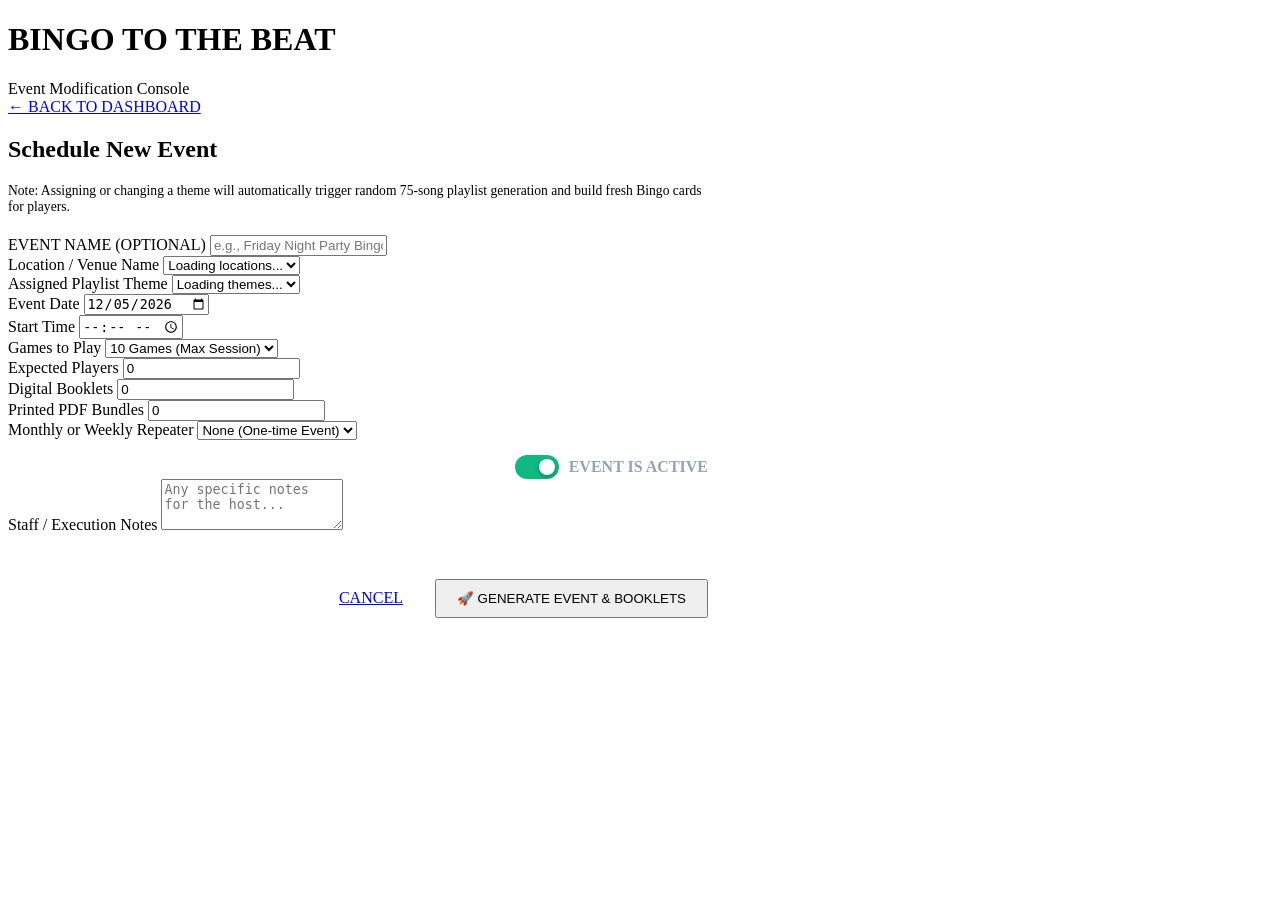
<file: event-editor.html>
<!-- File: event-editor.html -->
<!DOCTYPE html>
<html lang="en">
<head>
  <meta charset="UTF-8">
  <meta name="viewport" content="width=device-width, initial-scale=1.0">
  <base target="_top">
  <title id="page-title">Event Editor | Bingo to the Beat!</title>
  <style>
    <?!= fetchGitHubAsset('css/western-theme.css'); ?>
    .grid-2col { display: grid; grid-template-columns: 1fr 1fr; gap: 15px; }
    @media (max-width: 600px) { .grid-2col { grid-template-columns: 1fr; } }
    
    .switch { position: relative; display: inline-block; width: 44px; height: 24px; flex-shrink: 0; }
    .switch input { opacity: 0; width: 0; height: 0; }
    .slider { position: absolute; cursor: pointer; top: 0; left: 0; right: 0; bottom: 0; background-color: #475569; transition: .3s; border-radius: 24px; }
    .slider:before { position: absolute; content: ""; height: 16px; width: 16px; left: 4px; bottom: 4px; background-color: white; transition: .3s; border-radius: 50%; box-shadow: 0 2px 4px rgba(0,0,0,0.3); }
    input:checked + .slider { background-color: #10b981; }
    input:checked + .slider:before { transform: translateX(20px); }
  </style>
</head>
<body>
  <header class="app-header">
    <div class="header-content">
      <div class="brand-title">
        <h1>BINGO TO THE BEAT</h1>
        <span class="subtitle">Event Modification Console</span>
      </div>
      <div>
        <a href="<?= ScriptApp.getService().getUrl() ?>?view=index" target="_top" class="btn btn-secondary">← BACK TO DASHBOARD</a>
      </div>
    </div>
  </header>
  
  <main class="dashboard-viewport" style="max-width: 700px;">
    <section class="pro-card">
      <div class="card-header">
        <h2 id="form-main-title" style="color: var(--primary);">Loading...</h2>
      </div>
      <div class="card-body">
        
        <div id="test-mode-banner" style="display: none; background: rgba(245, 158, 11, 0.1); border: 1px solid #f59e0b; padding: 12px; border-radius: 8px; margin-bottom: 20px; text-align: center; color: #fcd34d; font-weight: 900;">
            ⚠️ DEVELOPER TEST EVENT<br>
            <span style="font-size: 0.8rem; font-weight: normal; color: #fde68a;">Events are permanently locked to testing defaults in this mode.</span>
        </div>

        <p style="font-size: 0.85rem; color: var(--text-muted); margin-bottom: 20px;">
          Note: Assigning or changing a theme will automatically trigger random 75-song playlist generation and build fresh Bingo cards for players.
        </p>
        
        <form id="editEventForm" onsubmit="handleEventSave(event)">
          <input type="hidden" id="edit-event-id" name="eventId" value="">
          
          <div class="form-group">
            <label class="form-label">EVENT NAME (OPTIONAL)</label>
            <input type="text" id="edit-event-name" class="form-control" placeholder="e.g., Friday Night Party Bingo">
          </div>
          
          <div class="form-group">
            <label class="form-label">Location / Venue Name</label>
            <select id="edit-venue" class="form-control" required>
              <option value="">Loading locations...</option>
            </select>
          </div>
          
          <div class="form-group">
            <label class="form-label">Assigned Playlist Theme</label>
            <select id="edit-theme" class="form-control" required>
              <option value="">Loading themes...</option>
            </select>
          </div>
          
          <div class="grid-2col">
            <div class="form-group">
              <label class="form-label">Event Date</label>
              <input type="date" id="edit-date" class="form-control" required>
            </div>
            <div class="form-group">
              <label class="form-label">Start Time</label>
              <input type="time" id="edit-time" class="form-control" required>
            </div>
          </div>
          
          <div class="grid-2col">
            <div class="form-group">
              <label class="form-label">Games to Play</label>
              <select id="edit-games" class="form-control">
                <option value="10">10 Games (Max Session)</option>
                <option value="8">8 Games</option>
                <option value="6">6 Games</option>
                <option value="4">4 Games (Short/Demo)</option>
              </select>
            </div>
            <div class="form-group">
              <label class="form-label">Expected Players</label>
              <input type="number" id="edit-players" class="form-control" value="0">
            </div>
          </div>
          
          <div class="grid-2col">
            <div class="form-group">
              <label class="form-label">Digital Booklets</label>
              <input type="number" id="edit-virtual" class="form-control" value="0">
            </div>
            <div class="form-group">
              <label class="form-label">Printed PDF Bundles</label>
              <input type="number" id="edit-printed" class="form-control" value="0">
            </div>
          </div>

          <div class="grid-2col" style="align-items: center;">
            <div class="form-group">
              <label class="form-label">Monthly or Weekly Repeater</label>
              <select id="edit-repeater" class="form-control">
                  <option value="None">None (One-time Event)</option>
                  <option value="Weekly">Weekly</option>
                  <option value="Bi-Weekly">Bi-Weekly</option>
                  <option value="Monthly (1st Week)">Monthly - 1st Week</option>
                  <option value="Monthly (2nd Week)">Monthly - 2nd Week</option>
                  <option value="Monthly (3rd Week)">Monthly - 3rd Week</option>
                  <option value="Monthly (4th Week)">Monthly - 4th Week</option>
                  <option value="Monthly (Last Week)">Monthly - Last Week</option>
              </select>
            </div>
            <div class="form-group" style="display: flex; justify-content: flex-end;">
                <label style="display: flex; align-items: center; gap: 10px; cursor: pointer; color: #94a3b8; font-weight: bold; font-size: 1rem; margin-top: 15px;">
                  <label class="switch"><input type="checkbox" id="edit-active" checked><span class="slider"></span></label> EVENT IS ACTIVE
                </label>
            </div>
          </div>
          
          <div class="form-group">
            <label class="form-label">Staff / Execution Notes</label>
            <textarea id="edit-notes" class="form-control" rows="3" placeholder="Any specific notes for the host..."></textarea>
          </div>
          
          <div style="display: flex; justify-content: space-between; align-items: center; margin-top: 25px; padding-top: 20px; border-top: 1px solid var(--border-color);">
            <div>
              <button type="button" id="btn-delete-event" onclick="confirmDeleteEvent()" class="btn btn-danger" style="padding: 10px 20px;">🗑️ DELETE EVENT</button>
            </div>
            <div style="display: flex; gap: 12px;">
              <a href="<?= ScriptApp.getService().getUrl() ?>?view=index" target="_top" class="btn btn-secondary" style="padding: 10px 20px;">CANCEL</a>
              <button type="submit" id="btn-save-event" class="btn btn-primary" style="padding: 10px 20px;">SAVE CHANGES</button>
            </div>
          </div>
          
          <div id="save-status" style="margin-top: 15px; font-weight: bold; text-align: center; height: 20px;"></div>
        </form>
      </div>
    </section>
  </main>
  
  <script>
    var APP_BASE_URL = "<?= ScriptApp.getService().getUrl() ?>";
    var currentEventId = null;
    var isCreateMode = false;

    document.addEventListener('DOMContentLoaded', function() {
      var urlParams = new URLSearchParams(window.location.search);
      var eId = urlParams.get('eventId');
      if (eId) {
        startEditor(eId);
      } else if (typeof google !== 'undefined' && google.script && google.script.url) {
        google.script.url.getLocation(function(location) {
          var paramEventId = (location && location.parameter) ? location.parameter.eventId : null;
          startEditor(paramEventId);
        });
      } else {
        startEditor(null);
      }
    });

    function startEditor(eventId) {
      currentEventId = eventId;
      isCreateMode = !eventId;
      
      if (isCreateMode) {
        document.getElementById('page-title').innerText = "Schedule Event | Bingo to the Beat!";
        document.getElementById('form-main-title').innerText = "Schedule New Event";
        document.getElementById('btn-save-event').innerText = "🚀 GENERATE EVENT & BOOKLETS";
        document.getElementById('btn-delete-event').style.display = 'none';
        
        var tzOffset = (new Date()).getTimezoneOffset() * 60000; 
        var localISOTime = (new Date(Date.now() - tzOffset)).toISOString().slice(0, 10);
        document.getElementById('edit-date').value = localISOTime;
      } else {
        document.getElementById('edit-event-id').value = eventId;
        document.getElementById('form-main-title').innerText = "Edit Scheduled Event";
      }

      initEventEditor(eventId);
    }

    function initEventEditor(eventId) {
      var loadedVenues = false;
      var loadedThemes = false;
      var eventData = null;

      function checkAndPopulate() {
        if (loadedVenues && loadedThemes) {
          if (!isCreateMode && eventData) {
            populateFormFields(eventData);
          } else if (isCreateMode) {
             checkTestModeOverrides();
          }
        }
      }

      google.script.run.withSuccessHandler(function(locs) {
        var select = document.getElementById('edit-venue');
        select.innerHTML = '<option value="">-- Select Event Venue --</option>';
        if (locs && locs.length > 0) {
          locs.forEach(function(l) {
            var opt = document.createElement('option');
            opt.value = l; opt.innerText = l;
            select.appendChild(opt);
          });
        }
        loadedVenues = true;
        checkAndPopulate();
      }).getAvailableLocations();

      google.script.run.withSuccessHandler(function(themes) {
        var select = document.getElementById('edit-theme');
        select.innerHTML = '<option value="">-- Select Theme --</option>';
        if (themes && themes.length > 0) {
          themes.forEach(function(t) {
            var opt = document.createElement('option');
            opt.value = t; opt.innerText = t;
            select.appendChild(opt);
          });
        }
        loadedThemes = true;
        checkAndPopulate();
      }).getAvailableThemes();

      if (!isCreateMode) {
        google.script.run.withSuccessHandler(function(ev) {
          if (!ev) {
            document.getElementById('save-status').innerText = "❌ Event ID not found.";
            document.getElementById('save-status').style.color = "var(--danger)";
            return;
          }
          eventData = ev;
          checkAndPopulate();
        }).getEventById(eventId);
      }
    }

    function populateFormFields(ev) {
      if (!ev) return;
      
      var evName = (ev.eventName || ev.customEventName || "").toString();
      if (evName.includes('@') || evName.startsWith('Unassigned Event')) evName = '';
      document.getElementById('edit-event-name').value = evName;
      
      if (ev.venue) document.getElementById('edit-venue').value = ev.venue;
      if (ev.theme || ev.themeName) document.getElementById('edit-theme').value = ev.theme || ev.themeName;
      
      if (ev.date) {
        try {
          var d = new Date(ev.date);
          if (!isNaN(d.getTime())) {
            var yyyy = d.getFullYear();
            var mm = String(d.getMonth() + 1).padStart(2, '0');
            var dd = String(d.getDate()).padStart(2, '0');
            document.getElementById('edit-date').value = yyyy + "-" + mm + "-" + dd;
          } else {
            document.getElementById('edit-date').value = String(ev.date).split('T')[0];
          }
        } catch(e) { document.getElementById('edit-date').value = ""; }
      }
      
      if (ev.time) {
        try {
          var tStr = String(ev.time).trim();
          var dTime = new Date(tStr);
          if (!isNaN(dTime.getTime()) && tStr.includes('T')) {
             var hh = String(dTime.getHours()).padStart(2, '0');
             var mm = String(dTime.getMinutes()).padStart(2, '0');
             document.getElementById('edit-time').value = hh + ":" + mm;
          } else {
             var match = tStr.match(/(\d+):(\d+)\s*(AM|PM)?/i);
             if (match) {
                var h = parseInt(match[1], 10);
                var m = match[2];
                var ampm = match[3] ? match[3].toUpperCase() : '';
                
                if (ampm === 'PM' && h < 12) h += 12;
                if (ampm === 'AM' && h === 12) h = 0;
                
                var hhStr = h.toString().padStart(2, '0');
                document.getElementById('edit-time').value = hhStr + ":" + m;
             } else {
                document.getElementById('edit-time').value = tStr;
             }
          }
        } catch(e) { document.getElementById('edit-time').value = ""; }
      }
      
      document.getElementById('edit-games').value = String(ev.gameCount || 4);
      document.getElementById('edit-players').value = (ev.expectedPlayers !== undefined) ? ev.expectedPlayers : 0;
      document.getElementById('edit-virtual').value = (ev.virtualCount !== undefined) ? ev.virtualCount : 0;
      document.getElementById('edit-printed').value = (ev.printedCount !== undefined) ? ev.printedCount : 0;
      document.getElementById('edit-notes').value = ev.notes || "";
      
      document.getElementById('edit-repeater').value = ev.monthlyRepeater || "None";
      document.getElementById('edit-active').checked = (ev.isActive !== false && ev.isActive !== "FALSE");

      checkTestModeOverrides(ev.isTest || (currentEventId && currentEventId.startsWith('TEST_')));
    }

    function checkTestModeOverrides(isSpecificallyTestEvent) {
       google.script.run.withSuccessHandler(function(globalTest) {
          if (globalTest || isSpecificallyTestEvent) {
              document.getElementById('test-mode-banner').style.display = 'block';
              
              var selGames = document.getElementById('edit-games');
              var selPlayers = document.getElementById('edit-players');
              var selVirtual = document.getElementById('edit-virtual');
              var selPrinted = document.getElementById('edit-printed');
              var btnSave = document.getElementById('btn-save-event');
              
              selGames.value = "4"; selGames.disabled = true;
              selPlayers.value = "2"; selPlayers.disabled = true;
              selVirtual.value = "2"; selVirtual.disabled = true;
              selPrinted.value = "2"; selPrinted.disabled = true;
              
              btnSave.innerText = isCreateMode ? "LOCKED IN TEST MODE" : "EVENT LOCKED IN TEST MODE";
              btnSave.style.backgroundColor = "#f59e0b";
              btnSave.style.boxShadow = "0 4px 0 #d97706";
          }
      }).getTestMode();
    }

    function handleEventSave(e) {
      e.preventDefault();
      var btn = document.getElementById('btn-save-event');
      var status = document.getElementById('save-status');
      
      var themeVal = document.getElementById('edit-theme').value;
      var virtualVal = parseInt(document.getElementById('edit-virtual').value, 10) || 0;
      var printedVal = parseInt(document.getElementById('edit-printed').value, 10) || 0;
      var playersVal = parseInt(document.getElementById('edit-players').value, 10) || 0;
      var gamesVal = document.getElementById('edit-games').value;

      if (!themeVal) { virtualVal = 0; printedVal = 0; }
      
      var payload = {
        eventId: currentEventId,
        eventName: document.getElementById('edit-event-name').value.trim(),
        venue: document.getElementById('edit-venue').value,
        theme: themeVal,
        date: document.getElementById('edit-date').value,
        time: document.getElementById('edit-time').value,
        gameCount: gamesVal,
        expectedPlayers: playersVal,
        virtualCount: virtualVal,
        printedCount: printedVal,
        notes: document.getElementById('edit-notes').value,
        isActive: document.getElementById('edit-active').checked,
        monthlyRepeater: document.getElementById('edit-repeater').value,
        accessType: 'OPEN'
      };
      
      if (document.getElementById('edit-games').disabled) {
          payload.gameCount = 4;
          payload.expectedPlayers = 2;
          payload.virtualCount = 2;
          payload.printedCount = 2;
      }
      
      btn.disabled = true; 
      btn.innerText = isCreateMode ? "GENERATING..." : "SAVING...";
      status.innerText = "Processing...";
      status.style.color = "var(--text-muted)";
      
      if (isCreateMode) {
          google.script.run
            .withSuccessHandler(function(res) {
              btn.disabled = false; btn.innerText = "ROCK ON!";
              status.innerText = "✅ Event scheduled and booklets generated!";
              status.style.color = "var(--accent)";
              setTimeout(function() { window.open(APP_BASE_URL + "?view=index", "_top"); }, 1500);
            })
            .withFailureHandler(function(err) {
              btn.disabled = false; btn.innerText = "🚀 GENERATE EVENT & BOOKLETS";
              status.innerText = "❌ Error: " + err.message;
              status.style.color = "var(--danger)";
            })
            .adminScheduleNewEvent(payload);
      } else {
          google.script.run
            .withSuccessHandler(function(res) {
              btn.disabled = false; btn.innerText = "SAVE CHANGES";
              status.innerText = "✅ Event updated successfully!";
              status.style.color = "var(--accent)";
              setTimeout(function() { window.open(APP_BASE_URL + "?view=index", "_top"); }, 1000);
            })
            .withFailureHandler(function(err) {
              btn.disabled = false; btn.innerText = "SAVE CHANGES";
              status.innerText = "❌ Error: " + err.message;
              status.style.color = "var(--danger)";
            })
            .saveOrUpdateEvent(payload);
      }
    }

    function confirmDeleteEvent() {
      if (!currentEventId || isCreateMode) return;
      if (confirm("⚠️ ARE YOU SURE YOU WANT TO DELETE THIS EVENT?")) {
        var btn = document.getElementById('btn-delete-event');
        btn.innerText = "DELETING...";
        btn.disabled = true;
        
        google.script.run
          .withSuccessHandler(function() {
            window.open(APP_BASE_URL + "?view=index", "_top");
          })
          .withFailureHandler(function(err) {
            alert("Error deleting event: " + err.message);
            btn.innerText = "🗑️ DELETE EVENT";
            btn.disabled = false;
          })
          .deleteEventById(currentEventId);
      }
    }
  </script>
</body>
</html>
</file>
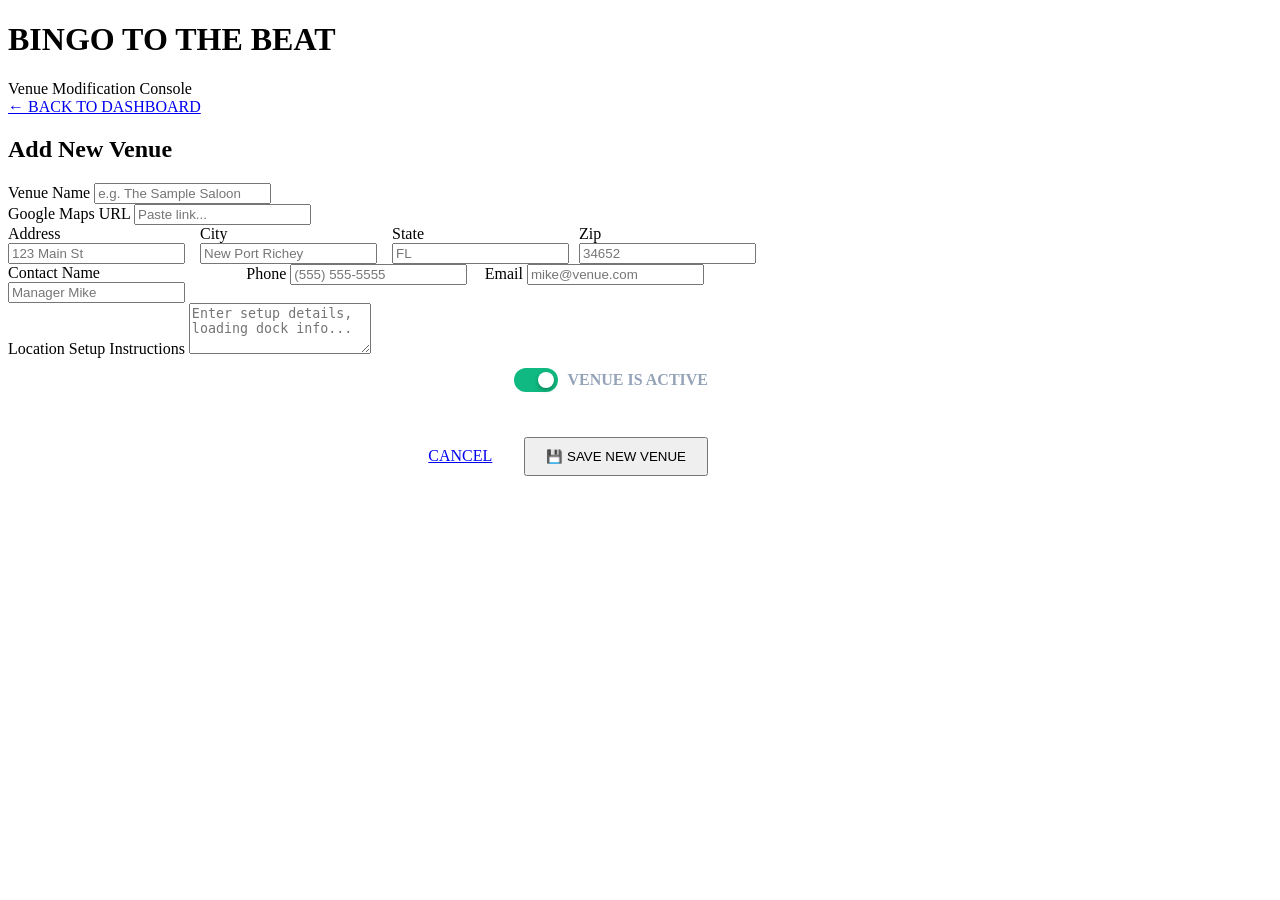
<file: location-editor.html>
<!-- File: location-editor.html -->
<!DOCTYPE html>
<html lang="en">
<head>
  <meta charset="UTF-8">
  <meta name="viewport" content="width=device-width, initial-scale=1.0">
  <base target="_top">
  <title id="page-title">Venue Editor | Bingo to the Beat!</title>
  <style>
    <?!= fetchGitHubAsset('css/western-theme.css'); ?>
    .grid-2col { display: grid; grid-template-columns: 1fr 1fr; gap: 15px; }
    .grid-3col { display: grid; grid-template-columns: 1fr 1fr 1fr; gap: 15px; }
    @media (max-width: 600px) { .grid-2col, .grid-3col { grid-template-columns: 1fr; } }
    
    .switch { position: relative; display: inline-block; width: 44px; height: 24px; flex-shrink: 0; }
    .switch input { opacity: 0; width: 0; height: 0; }
    .slider { position: absolute; cursor: pointer; top: 0; left: 0; right: 0; bottom: 0; background-color: #475569; transition: .3s; border-radius: 24px; }
    .slider:before { position: absolute; content: ""; height: 16px; width: 16px; left: 4px; bottom: 4px; background-color: white; transition: .3s; border-radius: 50%; box-shadow: 0 2px 4px rgba(0,0,0,0.3); }
    input:checked + .slider { background-color: #10b981; }
    input:checked + .slider:before { transform: translateX(20px); }
  </style>
</head>
<body>
  <header class="app-header">
    <div class="header-content">
      <div class="brand-title">
        <h1>BINGO TO THE BEAT</h1>
        <span class="subtitle">Venue Modification Console</span>
      </div>
      <div>
        <a href="<?= ScriptApp.getService().getUrl() ?>?view=index" target="_top" class="btn btn-secondary">← BACK TO DASHBOARD</a>
      </div>
    </div>
  </header>
  
  <main class="dashboard-viewport" style="max-width: 700px;">
    <section class="pro-card">
      <div class="card-header">
        <h2 id="form-main-title" style="color: var(--primary);">Loading...</h2>
      </div>
      <div class="card-body">
        
        <form id="editVenueForm" onsubmit="handleVenueSave(event)">
          <input type="hidden" id="edit-venue-id" name="locationId" value="">
          
          <div class="grid-2col">
              <div class="form-group">
                  <label class="form-label">Venue Name</label>
                  <input type="text" id="venue-name" class="form-control" required placeholder="e.g. The Sample Saloon">
              </div>
              <div class="form-group">
                  <label class="form-label">Google Maps URL</label>
                  <input type="text" id="venue-maps-url" class="form-control" placeholder="Paste link...">
              </div>
          </div>
          
          <div class="grid-3col">
              <div class="form-group">
                  <label class="form-label">Address</label>
                  <input type="text" id="venue-address" class="form-control" placeholder="123 Main St">
              </div>
              <div class="form-group">
                  <label class="form-label">City</label>
                  <input type="text" id="venue-city" class="form-control" placeholder="New Port Richey">
              </div>
              <div class="form-group" style="display: grid; grid-template-columns: 1fr 1fr; gap: 10px;">
                  <div>
                      <label class="form-label">State</label>
                      <input type="text" id="venue-state" class="form-control" placeholder="FL">
                  </div>
                  <div>
                      <label class="form-label">Zip</label>
                      <input type="text" id="venue-zip" class="form-control" placeholder="34652">
                  </div>
              </div>
          </div>
          
          <div class="grid-3col">
              <div class="form-group">
                  <label class="form-label">Contact Name</label>
                  <input type="text" id="venue-contact-name" class="form-control" placeholder="Manager Mike">
              </div>
              <div class="form-group">
                  <label class="form-label">Phone</label>
                  <input type="text" id="venue-contact-phone" class="form-control" placeholder="(555) 555-5555">
              </div>
              <div class="form-group">
                  <label class="form-label">Email</label>
                  <input type="email" id="venue-contact-email" class="form-control" placeholder="mike@venue.com">
              </div>
          </div>
          
          <div class="form-group">
              <label class="form-label">Location Setup Instructions</label>
              <textarea id="venue-notes" class="form-control" rows="3" placeholder="Enter setup details, loading dock info..."></textarea>
          </div>
          
          <div class="form-group" style="display: flex; justify-content: flex-end; margin-top: 10px;">
              <label style="display: flex; align-items: center; gap: 10px; cursor: pointer; color: #94a3b8; font-weight: bold; font-size: 1rem;">
                <label class="switch"><input type="checkbox" id="venue-active" checked><span class="slider"></span></label> VENUE IS ACTIVE
              </label>
          </div>
          
          <div style="display: flex; justify-content: space-between; align-items: center; margin-top: 25px; padding-top: 20px; border-top: 1px solid var(--border-color);">
            <div>
              <button type="button" id="btn-delete-venue" onclick="confirmDeleteVenue()" class="btn btn-danger" style="padding: 10px 20px;">🗑️ DELETE VENUE</button>
            </div>
            <div style="display: flex; gap: 12px;">
              <a href="<?= ScriptApp.getService().getUrl() ?>?view=index" target="_top" class="btn btn-secondary" style="padding: 10px 20px;">CANCEL</a>
              <button type="submit" id="btn-save-venue" class="btn btn-primary" style="padding: 10px 20px;">SAVE CHANGES</button>
            </div>
          </div>
          
          <div id="save-status" style="margin-top: 15px; font-weight: bold; text-align: center; height: 20px;"></div>
        </form>
      </div>
    </section>
  </main>
  
  <script>
    var APP_BASE_URL = "<?= ScriptApp.getService().getUrl() ?>";
    var currentLocationId = null;
    var isCreateMode = false;

    document.addEventListener('DOMContentLoaded', function() {
      var urlParams = new URLSearchParams(window.location.search);
      var lId = urlParams.get('locationId');
      
      if (lId) {
        startEditor(lId);
      } else if (typeof google !== 'undefined' && google.script && google.script.url) {
        google.script.url.getLocation(function(location) {
          var paramLocId = (location && location.parameter) ? location.parameter.locationId : null;
          startEditor(paramLocId);
        });
      } else {
        startEditor(null);
      }
    });

    function startEditor(locationId) {
      currentLocationId = locationId;
      isCreateMode = !locationId;
      
      if (isCreateMode) {
        document.getElementById('page-title').innerText = "Add Venue | Bingo to the Beat!";
        document.getElementById('form-main-title').innerText = "Add New Venue";
        document.getElementById('btn-save-venue').innerText = "💾 SAVE NEW VENUE";
        document.getElementById('btn-delete-venue').style.display = 'none'; // Hide delete when creating
      } else {
        document.getElementById('edit-venue-id').value = locationId;
        document.getElementById('form-main-title').innerText = "Edit Venue";
        loadVenueData(locationId);
      }
    }

    function loadVenueData(locationId) {
        google.script.run.withSuccessHandler(function(venue) {
            if(!venue) {
                document.getElementById('save-status').innerText = "❌ Venue ID not found.";
                document.getElementById('save-status').style.color = "var(--danger)";
                return;
            }
            document.getElementById('venue-name').value = venue.businessName || venue.locationName || "";
            document.getElementById('venue-maps-url').value = venue.googleMapsUrl || "";
            document.getElementById('venue-address').value = venue.address || "";
            document.getElementById('venue-city').value = venue.city || "";
            document.getElementById('venue-state').value = venue.state || "";
            document.getElementById('venue-zip').value = venue.postalCode || venue.zip || "";
            document.getElementById('venue-contact-name').value = venue.contactName || "";
            document.getElementById('venue-contact-phone').value = venue.contactPhone || "";
            document.getElementById('venue-contact-email').value = venue.contactEmail || "";
            document.getElementById('venue-notes').value = venue.notes || venue.locationSetupInstructions || "";
            document.getElementById('venue-active').checked = (venue.isActive !== false && venue.isActive !== "FALSE" && venue.active !== false && venue.active !== "FALSE");
        }).getLocationById(locationId); // Assuming getLocationById exists
    }

    function handleVenueSave(e) {
        e.preventDefault();
        var btn = document.getElementById('btn-save-venue');
        var status = document.getElementById('save-status');
        
        var payload = {
            locationId: currentLocationId, // Passing null when creating triggers appendRow in backend
            businessName: document.getElementById('venue-name').value,
            googleMapsUrl: document.getElementById('venue-maps-url').value,
            address: document.getElementById('venue-address').value,
            city: document.getElementById('venue-city').value,
            state: document.getElementById('venue-state').value,
            postalCode: document.getElementById('venue-zip').value,
            contactName: document.getElementById('venue-contact-name').value,
            contactPhone: document.getElementById('venue-contact-phone').value,
            contactEmail: document.getElementById('venue-contact-email').value,
            notes: document.getElementById('venue-notes').value,
            active: document.getElementById('venue-active').checked
        };
        
        btn.disabled = true; 
        btn.innerText = "SAVING...";
        status.innerText = "Processing...";
        status.style.color = "var(--text-muted)";
        
        google.script.run
            .withSuccessHandler(function(res) {
                btn.disabled = false; btn.innerText = isCreateMode ? "💾 SAVE NEW VENUE" : "SAVE CHANGES";
                status.innerText = "✅ Venue saved successfully!";
                status.style.color = "var(--accent)";
                setTimeout(function() { window.open(APP_BASE_URL + "?view=index", "_top"); }, 1000);
            })
            .withFailureHandler(function(err) {
                btn.disabled = false; btn.innerText = isCreateMode ? "💾 SAVE NEW VENUE" : "SAVE CHANGES";
                status.innerText = "❌ Error: " + err.message;
                status.style.color = "var(--danger)";
            })
            .saveLocation(payload); // saveLocation handles upsert automatically
    }

    function confirmDeleteVenue() {
        if (!currentLocationId || isCreateMode) return;
        if (confirm("⚠️ ARE YOU SURE YOU WANT TO DELETE THIS VENUE?")) {
            var btn = document.getElementById('btn-delete-venue');
            btn.innerText = "DELETING...";
            btn.disabled = true;
            
            google.script.run
                .withSuccessHandler(function() {
                    window.open(APP_BASE_URL + "?view=index", "_top");
                })
                .withFailureHandler(function(err) {
                    alert("Error deleting venue: " + err.message);
                    btn.innerText = "🗑️ DELETE VENUE";
                    btn.disabled = false;
                })
                .deleteLocationById(currentLocationId); // Assuming deleteLocationById exists
        }
    }
  </script>
</body>
</html>
</file>
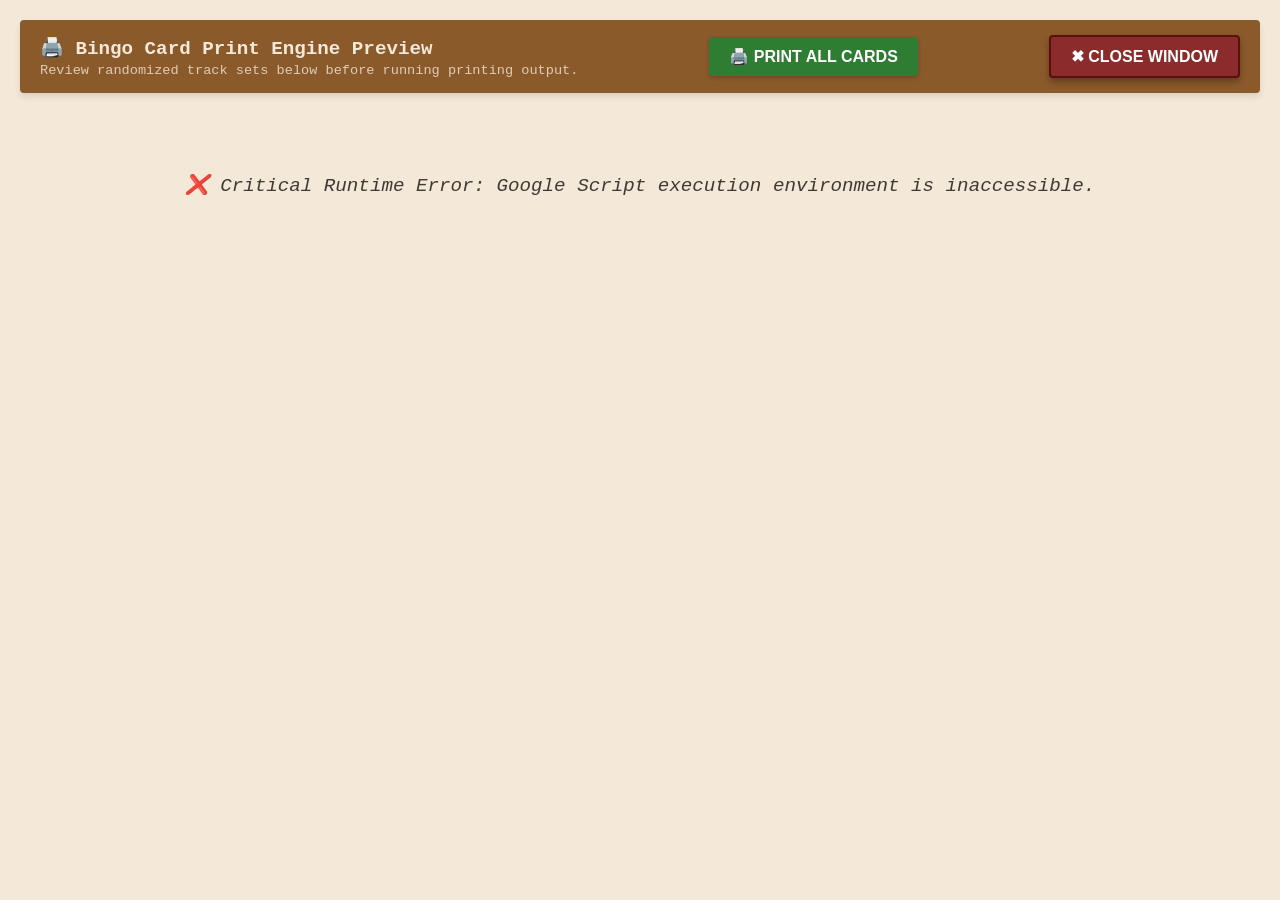
<file: print-preview.html>
<!DOCTYPE html>
<html>
<head>
    <base target="_top">
    <style>
        body {
            font-family: 'Courier New', Courier, monospace;
            background-color: #f4e9d8;
            color: #403a34;
            margin: 0;
            padding: 20px;
        }

        .no-print-zone {
            background-color: #8b5a2b;
            color: #f4e9d8;
            padding: 15px 20px;
            border-radius: 4px;
            margin-bottom: 30px;
            display: flex;
            justify-content: space-between;
            align-items: center;
            box-shadow: 0 4px 6px rgba(0,0,0,0.1);
        }

        .print-btn {
            background-color: #2e7d32;
            color: white;
            border: none;
            padding: 10px 20px;
            font-size: 1rem;
            font-weight: bold;
            cursor: pointer;
            border-radius: 4px;
            box-shadow: 0 2px 4px rgba(0,0,0,0.2);
        }

        .print-btn:hover { background-color: #1b5e20; }
        .loading-screen { text-align: center; padding: 50px; font-style: italic; font-size: 1.2rem; }

        .preview-summary-container {
            background: #fffdf9;
            border: 2px solid #8b5a2b;
            padding: 20px;
            max-width: 800px;
            margin: 0 auto 30px auto;
            box-shadow: 0 2px 5px rgba(0,0,0,0.05);
        }

        .meta-grid { display: grid; grid-template-columns: repeat(2, 1fr); gap: 15px; }
        h3 { margin-top: 0; margin-bottom: 5px; color: #8b5a2b; font-size: 1rem; }

        .cards-output-wrapper {
            width: 100%;
            display: flex;
            flex-direction: column;
            align-items: center;
            gap: 40px;
        }

        .bingo-card {
            background: white;
            border: 4px double #403a34;
            width: 100%;
            max-width: 750px;
            box-sizing: border-box;
            padding: 25px;
            box-shadow: 0 4px 10px rgba(0,0,0,0.08);
        }

        .card-header {
            text-align: center;
            margin-bottom: 15px;
            border-bottom: 2px dashed #8b5a2b;
            padding-bottom: 10px;
        }

        .card-title {
            margin: 0;
            font-size: 1.8rem;
            letter-spacing: 3px;
            color: #403a34;
            font-weight: bold;
        }

        .card-subtitle { margin: 5px 0 0 0; font-size: 0.85rem; color: #706961; }
        .bingo-table { width: 100%; border-collapse: collapse; table-layout: fixed; }

        .bingo-letter-header {
            border: 2px solid #403a34;
            background-color: #fdf8f0;
            font-size: 1.6rem;
            font-weight: bold;
            padding: 10px 0;
            color: #8b5a2b;
            text-align: center;
        }

        /* Enforces strong, solid black formatting for card data cells */
        .bingo-cell {
            border: 2px solid #403a34;
            height: 102px;
            text-align: center;
            vertical-align: middle;
            font-size: 0.9rem;
            font-weight: bold;
            color: #000000 !important; 
            padding: 6px;
            word-wrap: break-word;
            overflow: hidden;
            background-color: #fff;
        }

        .free-space-cell {
            background-color: #fdf2e2;
            color: #5a1010 !important;
            font-size: 0.95rem;
            letter-spacing: 1px;
            font-weight: 900;
            border: 3px dashed #8b5a2b;
        }

        @media print {
            body { background: white; padding: 0; color: #000; }
            .no-print-zone, .preview-summary-container { display: none !important; }
            .bingo-card {
                box-shadow: none !important;
                border: 4px double #000 !important;
                padding: 0 !important;
                margin: 0 auto !important;
                page-break-after: always;
                page-break-inside: avoid;
            }
            .bingo-cell { 
                height: 118px !important; 
                background-color: #fff !important; 
                color: #000000 !important;
            }
            .free-space-cell { background-color: #fff !important; color: #5a1010 !important; }
        }
    </style>
</head>
<body>

    <div class="no-print-zone" id="control-bar">
        <div>
            <strong style="font-size: 1.2rem;">🖨️ Bingo Card Print Engine Preview</strong>
            <div style="font-size: 0.85rem; opacity: 0.8; margin-top: 3px;">Review randomized track sets below before running printing output.</div>
        </div>
        <button class="print-btn" onclick="window.print()">🖨️ PRINT ALL CARDS</button>
        <button type="button" onclick="window.top.close(); window.close();" style="background-color: #8b2b2b; color: white; padding: 10px 20px; border: 2px solid #5a1010; border-radius: 4px; font-weight: bold; font-size: 1rem; cursor: pointer; box-shadow: 0 4px 6px rgba(0,0,0,0.3);">
    ✖ CLOSE WINDOW
</button>
    </div>

    <div id="loader" class="loading-screen">
        Extracting soundtrack arrays and compiling randomized card grids...
    </div>

    <div id="preview-summary-panel" class="preview-summary-container" style="display: none;">
        <div class="meta-grid">
            <div>
                <h3>📍 Venue Profile</h3>
                <div id="out-location" style="font-weight: bold; font-size: 1.1rem;">-</div>
            </div>
            <div>
                <h3>🎶 Playlist Theme</h3>
                <div id="out-theme" style="font-weight: bold; font-size: 1.1rem;">-</div>
            </div>
            <div>
                <h3>📅 Production Timeline</h3>
                <div id="out-date">-</div>
            </div>
            <div>
                <h3>🔢 Print Target Load</h3>
                <div id="out-specs" style="font-weight: bold; color: #2e7d32;">-</div>
            </div>
        </div>
    </div>

    <div id="cards-output-target" class="cards-output-wrapper"></div>

    <script>
        document.addEventListener('DOMContentLoaded', function() {
            if (typeof google !== 'undefined' && google.script && google.script.url) {
                google.script.url.getLocation(function(location) {
                    var eventId = location.parameter.eventId;
                    if (!eventId) {
                        document.getElementById('loader').innerHTML = "❌ Error: No valid Event ID context found in the browser address bar.";
                        return;
                    }
                    google.script.run
                        .withSuccessHandler(generateBingoSheets)
                        .withFailureHandler(function(err) {
                            document.getElementById('loader').innerHTML = "❌ Critical error during data fetch stream: " + err;
                        })
                        .getEventById(eventId);
                });
            } else {
                document.getElementById('loader').innerHTML = "❌ Critical Runtime Error: Google Script execution environment is inaccessible.";
            }
        });

        /**
         * Cleans track strings by removing 11-character alphanumeric tokens 
         * and stripping gray-faded formatting layout tags.
         */
        function cleanTrackText(rawText) {
            if (!rawText) return '';
            
            // 1. If it contains a breakdown span format from the backend, extract the text contents inside it
            if (rawText.includes('<br>') || rawText.includes('<span')) {
                var parts = rawText.split(/<br\s*\/?>/i);
                if (parts.length > 1) {
                    var innerText = parts[1].replace(/<\/?[^>]+(>|$)/g, "").trim();
                    if (innerText) return innerText;
                }
            }
            
            // 2. Fallback filter: Remove standalone 11-character YouTube hash strings safely
            var words = rawText.split(/\s+/);
            var cleanWords = words.filter(function(word) {
                var isYouTubeId = /^[a-zA-Z0-9_-]{11}$/.test(word);
                return !isYouTubeId;
            });
            
            var result = cleanWords.join(' ').trim();
            return result.replace(/^[\s\-–—]+|[\s\-–—]+$/g, '') || rawText;
        }

        function generateBingoSheets(event) {
            if (!event) {
                document.getElementById('loader').innerHTML = "❌ Error: Requested event data profile was empty or could not be found.";
                return;
            }
            
            var trackPool = event.tracks || [];
            if (trackPool.length < 24) {
                document.getElementById('loader').innerHTML = 
                    "<div style='color:#c62828; text-align:center; padding:30px; border:2px dashed #c62828; background:rgba(198,40,40,0.05);'>" +
                    "<h3>❌ Cannot Generate Cards</h3>" +
                    "<p>The selected playlist theme (<strong>" + event.themeName + "</strong>) only has " + trackPool.length + " tracks recorded.</p>" +
                    "<p>Please log at least <strong>24 unique songs</strong> in your spreadsheet database to fill out a 5x5 matrix grid!</p>" +
                    "</div>";
                return;
            }
            
            document.getElementById('out-location').innerText = event.locationName || event.locationId;
            document.getElementById('out-theme').innerText = event.themeName;
            document.getElementById('out-date').innerText = (event.eventDate || 'Unscheduled') + ' @ ' + (event.startTime || '');
            document.getElementById('out-specs').innerText = (event.requestedGames || 0) + ' Games | ' + (event.printCount || 100) + ' Total Sheets';
            
            var totalCardsToPrint = parseInt(event.printCount, 10) || 50;
            var targetWrapper = document.getElementById('cards-output-target');
            targetWrapper.innerHTML = ''; 
            
            for (var cardNum = 1; cardNum <= totalCardsToPrint; cardNum++) {
                var shuffledSongs = shuffleArray(trackPool.slice(0));
                var cellIndex = 0;
                
                var cardBox = document.createElement('div');
                cardBox.className = 'bingo-card';
                
                var cardHeaderHtml = 
                    '<div class="card-header">' +
                        '<div class="card-title">BINGO TO THE BEAT</div>' +
                        '<div class="card-subtitle">' + escapeHtml(event.themeName) + ' • Card #' + cardNum + ' of ' + totalCardsToPrint + '</div>' +
                    '</div>';
                
                var tableHtml = '<table class="bingo-table"><thead><tr>';
                var letters = ['B', 'I', 'N', 'G', 'O'];
                for (var l = 0; l < 5; l++) {
                    tableHtml += '<th class="bingo-letter-header">' + letters[l] + '</th>';
                }
                tableHtml += '</tr></thead><tbody>';
                
                for (var row = 0; row < 5; row++) {
                    tableHtml += '<tr>';
                    for (var col = 0; col < 5; col++) {
                        if (row === 2 && col === 2) {
                            tableHtml += '<td class="bingo-cell free-space-cell">🎵<br>FREE<br>SPACE</td>';
                        } else {
                            // Cleans the text string to pure black text titles before drawing cells
                            tableHtml += '<td class="bingo-cell">' + cleanTrackText(shuffledSongs[cellIndex]) + '</td>';
                            cellIndex++;
                        }
                    }
                    tableHtml += '</tr>';
                }
                tableHtml += '</tbody></table>';
                
                cardBox.innerHTML = cardHeaderHtml + tableHtml;
                targetWrapper.appendChild(cardBox);
            }
            
            document.getElementById('loader').style.display = 'none';
            document.getElementById('preview-summary-panel').style.display = 'block';
        }

        function shuffleArray(arr) {
            var currentIndex = arr.length, temporaryValue, randomIndex;
            while (0 !== currentIndex) {
                randomIndex = Math.floor(Math.random() * currentIndex);
                currentIndex -= 1;
                temporaryValue = arr[currentIndex];
                arr[currentIndex] = arr[randomIndex];
                arr[randomIndex] = temporaryValue;
            }
            return arr;
        }

        function escapeHtml(str) {
            if (!str) return '';
            return String(str)
                .replace(/&/g, "&amp;")
                .replace(/</g, "&lt;")
                .replace(/>/g, "&gt;")
                .replace(/"/g, "&quot;")
                .replace(/'/g, "&#039;");
        }
    </script>
</body>
</html>
</file>
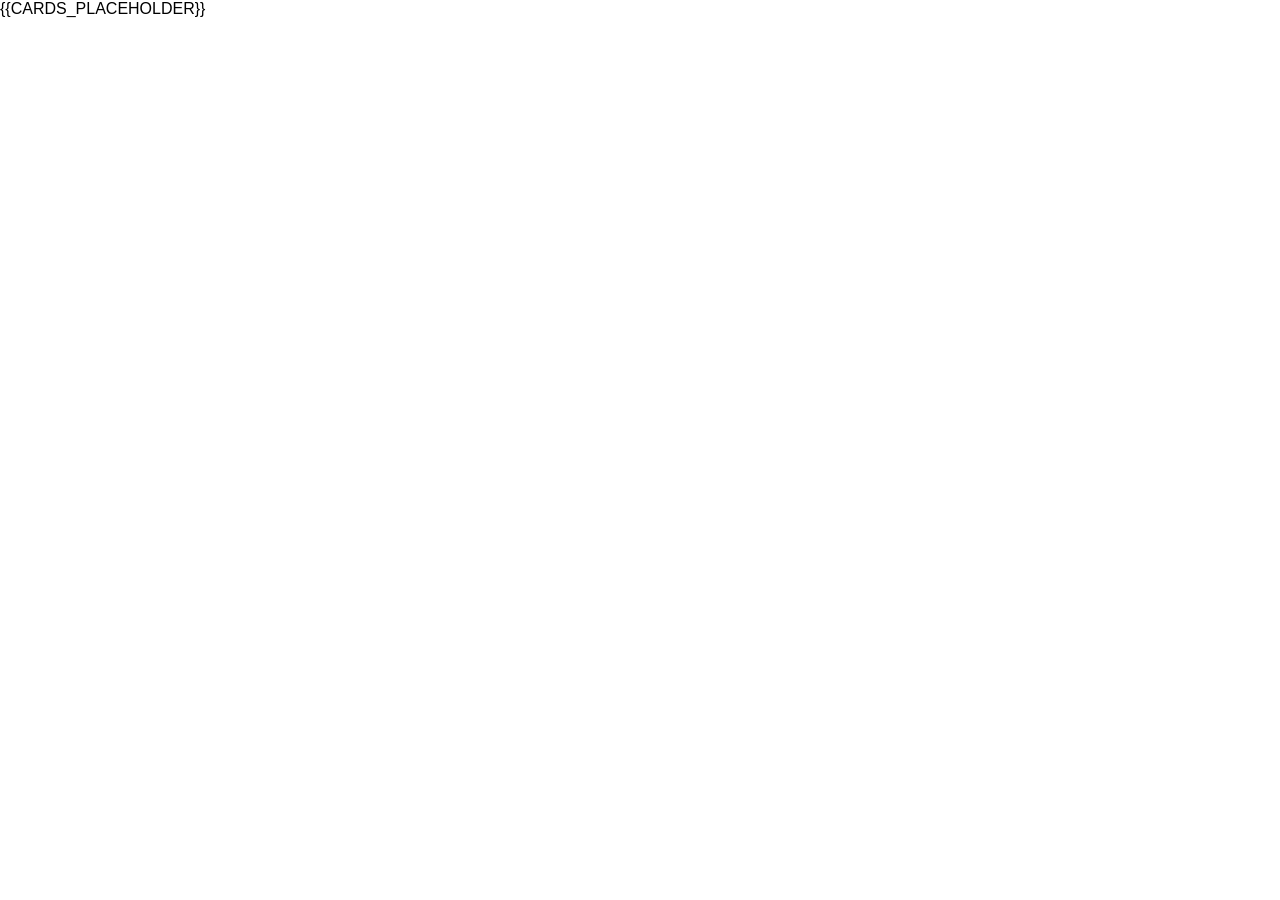
<file: print-template.html>
<!DOCTYPE html>
<html>
<head>
    <style>
        @page { 
            size: letter landscape; 
            margin: 0.4in; 
        }
        body { 
            font-family: 'Helvetica Neue', Helvetica, Arial, sans-serif; 
            color: #000; 
            margin: 0; 
            padding: 0; 
            background: #fff; 
        }
        .page { 
            page-break-after: always; 
            width: 100%; 
            box-sizing: border-box; 
        }
        .page-header { 
            text-align: center; 
            font-size: 2.5rem; 
            font-weight: 900; 
            text-transform: uppercase; 
            letter-spacing: 4px; 
            border-bottom: 4px solid #000; 
            padding-bottom: 5px; 
            margin-bottom: 15px; 
            color: #000; 
        }
        .card-container { 
            width: 100%; 
            text-align: center; 
        }
        .bingo-card { 
            display: inline-block; 
            width: 48%; 
            border: 3px solid #000; 
            padding: 15px; 
            box-sizing: border-box; 
            vertical-align: top; 
            margin: 0 0.5%; 
        }
        .card-header { 
            text-align: center; 
            margin-bottom: 10px; 
        }
        .card-header h2 { 
            margin: 0; 
            font-size: 1.4rem; 
            text-transform: uppercase; 
            font-weight: bold; 
        }
        .card-id { 
            margin: 5px 0 0 0; 
            font-size: 1.1rem; 
            font-weight: bold; 
            background: #000; 
            color: #fff; 
            display: inline-block; 
            padding: 4px 12px; 
            border-radius: 4px; 
        }
        .bingo-table { 
            width: 100%; 
            border-collapse: collapse; 
            table-layout: fixed; 
            margin-top: 10px; 
        }
        .bingo-letter-header { 
            border: 2px solid #000; 
            font-size: 1.8rem; 
            font-weight: 900; 
            padding: 8px 0; 
            text-align: center; 
        }
        .bingo-cell { 
            border: 2px solid #000; 
            height: 75px; 
            text-align: center; 
            vertical-align: middle; 
            font-size: 11px; 
            font-weight: bold; 
            padding: 2px; 
            word-wrap: break-word; 
            overflow: hidden; 
        }
        .free-space-cell { 
            background-color: #eee; 
            font-size: 14px; 
            letter-spacing: 1px; 
            font-weight: 900; 
            border: 3px solid #000; 
        }
    </style>
</head>
<body>
    <!-- The CardService.gs injects the HTML payload here -->
    {{CARDS_PLACEHOLDER}}
</body>
</html>
</file>
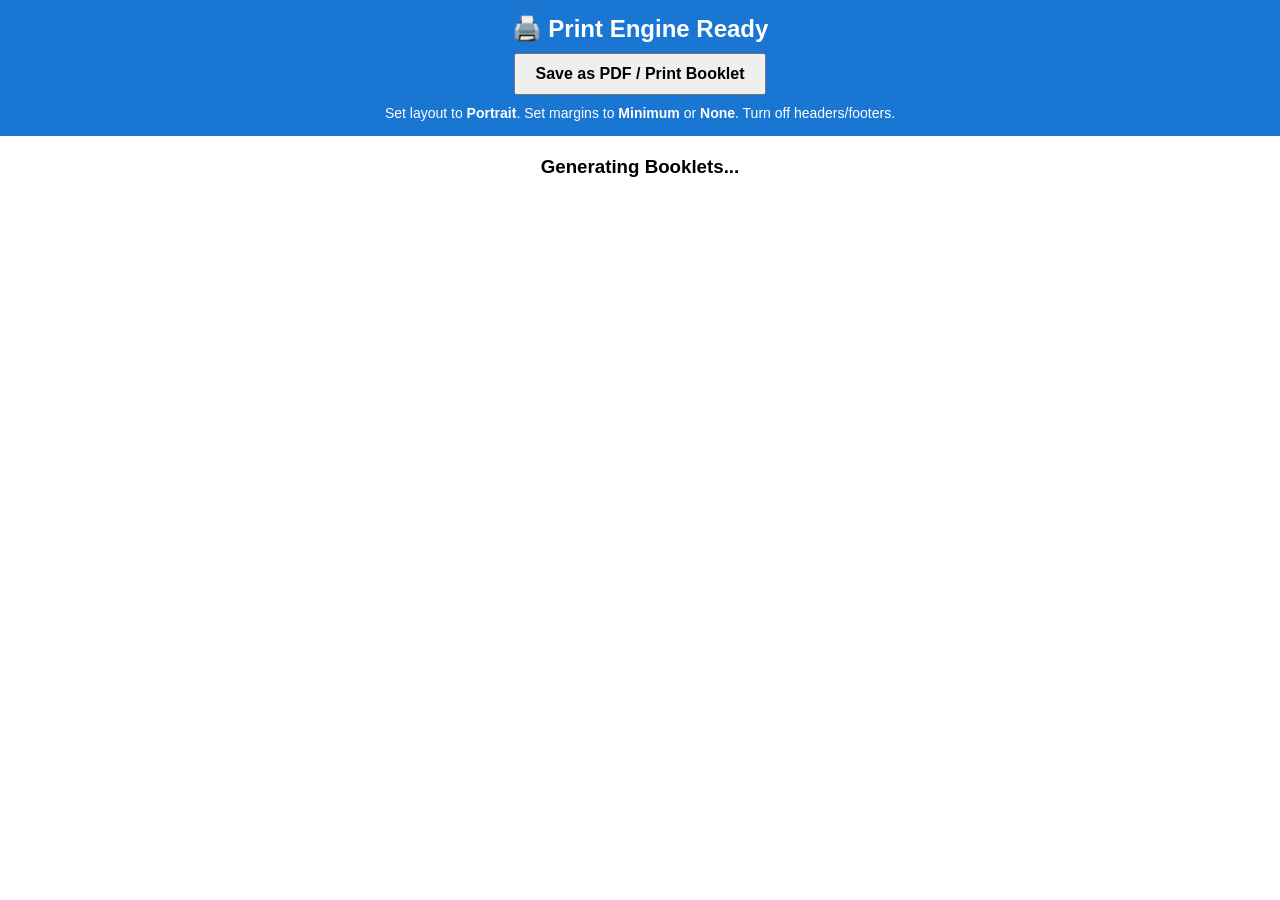
<file: print.html>
<!DOCTYPE html>
<html lang="en">
<head>
    <meta charset="UTF-8">
    <title>Printable Bingo Booklets</title>
    <style>
        /* CSS PRINT ENGINE RULES */
        @page {
            size: letter portrait;
            margin: 0.25in;
        }
        
        body {
            font-family: 'Helvetica Neue', Helvetica, Arial, sans-serif;
            margin: 0;
            padding: 0;
            background: #ffffff;
            color: #000000;
        }

        /* Hides the print button when actually printing */
        @media print {
            .no-print { display: none !important; }
            body { background: transparent; }
        }

        /* PAGE & CARD LAYOUT */
        .print-page {
            width: 8in;
            height: 10.5in;
            display: flex;
            flex-direction: column;
            justify-content: space-between;
            page-break-after: always;
            page-break-inside: avoid;
            box-sizing: border-box;
        }

        .bingo-card-wrapper {
            height: 48%; /* Takes up just under half the page */
            border: 2px dashed #cccccc; /* Cut line indicator */
            padding: 0.15in;
            box-sizing: border-box;
            display: flex;
            flex-direction: column;
        }

        /* CARD HEADER */
        .card-header {
            display: flex;
            justify-content: space-between;
            align-items: flex-end;
            margin-bottom: 10px;
            border-bottom: 3px solid #000;
            padding-bottom: 5px;
        }

        .header-left h1 { margin: 0; font-size: 16pt; font-weight: 900; text-transform: uppercase; }
        .header-left p { margin: 2px 0 0 0; font-size: 10pt; font-weight: bold; color: #444; }
        
        .header-right { text-align: right; }
        .header-right .game-badge { background: #000; color: #fff; padding: 4px 10px; font-weight: bold; font-size: 14pt; border-radius: 4px; display: inline-block;}
        .header-right .pack-id { font-size: 10pt; margin-top: 4px; font-weight: bold; }

        /* 5x5 BINGO GRID */
        .bingo-grid {
            flex-grow: 1;
            display: grid;
            grid-template-columns: repeat(5, 1fr);
            grid-template-rows: 25px repeat(5, 1fr);
            gap: 2px;
            background: #000;
            border: 2px solid #000;
        }

        .col-header {
            background: #000;
            color: #fff;
            text-align: center;
            font-size: 14pt;
            font-weight: 900;
            display: flex;
            align-items: center;
            justify-content: center;
        }

        .cell {
            background: #fff;
            text-align: center;
            padding: 2px;
            font-size: 8.5pt;
            font-weight: bold;
            display: flex;
            align-items: center;
            justify-content: center;
            overflow: hidden;
            word-break: break-word;
        }

        .cell-free {
            background: #eeeeee;
            font-size: 12pt;
            font-weight: 900;
            text-transform: uppercase;
        }
        
        .card-footer {
            text-align: center;
            font-size: 8pt;
            margin-top: 5px;
            color: #666;
        }
    </style>
</head>
<body>

    <div class="no-print" style="background:#1976d2; color:white; padding:15px; text-align:center; font-family:sans-serif; margin-bottom: 20px;">
        <h2 style="margin:0 0 10px 0;">🖨️ Print Engine Ready</h2>
        <button onclick="window.print()" style="padding:10px 20px; font-size:16px; font-weight:bold; cursor:pointer;">Save as PDF / Print Booklet</button>
        <p style="margin:10px 0 0 0; font-size:14px;">Set layout to <strong>Portrait</strong>. Set margins to <strong>Minimum</strong> or <strong>None</strong>. Turn off headers/footers.</p>
    </div>

    <div id="print-container">
        <h3 style="text-align:center;">Generating Booklets...</h3>
    </div>

    <script>
        var currentEventId = "<?= eventId ?>" || "EVT_017046";

        document.addEventListener('DOMContentLoaded', function() {
            google.script.run
                .withSuccessHandler(renderBooklets)
                .getPrintableBookletData(currentEventId);
        });

        function renderBooklets(data) {
            const container = document.getElementById('print-container');
            container.innerHTML = '';

            const booklets = data.booklets;
            const themeName = data.themeName;

            // Loop through each physical booklet
            booklets.forEach(booklet => {
                const games = booklet.games;
                
                // Process 2 games per page
                for (let i = 0; i < games.length; i += 2) {
                    const game1 = games[i];
                    const game2 = games[i+1]; // Will exist because games are always even!

                    const pageDiv = document.createElement('div');
                    pageDiv.className = 'print-page';

                    pageDiv.appendChild(createCardElement(game1, booklet.bookletId, themeName));
                    if (game2) {
                        pageDiv.appendChild(createCardElement(game2, booklet.bookletId, themeName));
                    }

                    container.appendChild(pageDiv);
                }
            });
        }

        function createCardElement(gameData, bookletId, themeName) {
            const wrapper = document.createElement('div');
            wrapper.className = 'bingo-card-wrapper';

            let gridHTML = `
                <div class="col-header">B</div>
                <div class="col-header">I</div>
                <div class="col-header">N</div>
                <div class="col-header">G</div>
                <div class="col-header">O</div>
            `;

            gameData.songs.forEach((song, index) => {
                let cellClass = "cell";
                if (index === 12 || song === "FREE") cellClass += " cell-free";
                gridHTML += `<div class="${cellClass}">${song}</div>`;
            });

            wrapper.innerHTML = `
                <div class="card-header">
                    <div class="header-left">
                        <h1>Bingo to the Beat</h1>
                        <p>Theme: ${themeName}</p>
                    </div>
                    <div class="header-right">
                        <div class="game-badge">GAME #${gameData.gameNumber}</div>
                        <div class="pack-id">PACK ID: ${bookletId}</div>
                    </div>
                </div>
                <div class="bingo-grid">${gridHTML}</div>
                <div class="card-footer">Verification Code: ${bookletId}-${gameData.gameNumber} • Please play responsibly.</div>
            `;
            return wrapper;
        }
    </script>
</body>
</html>
</file>
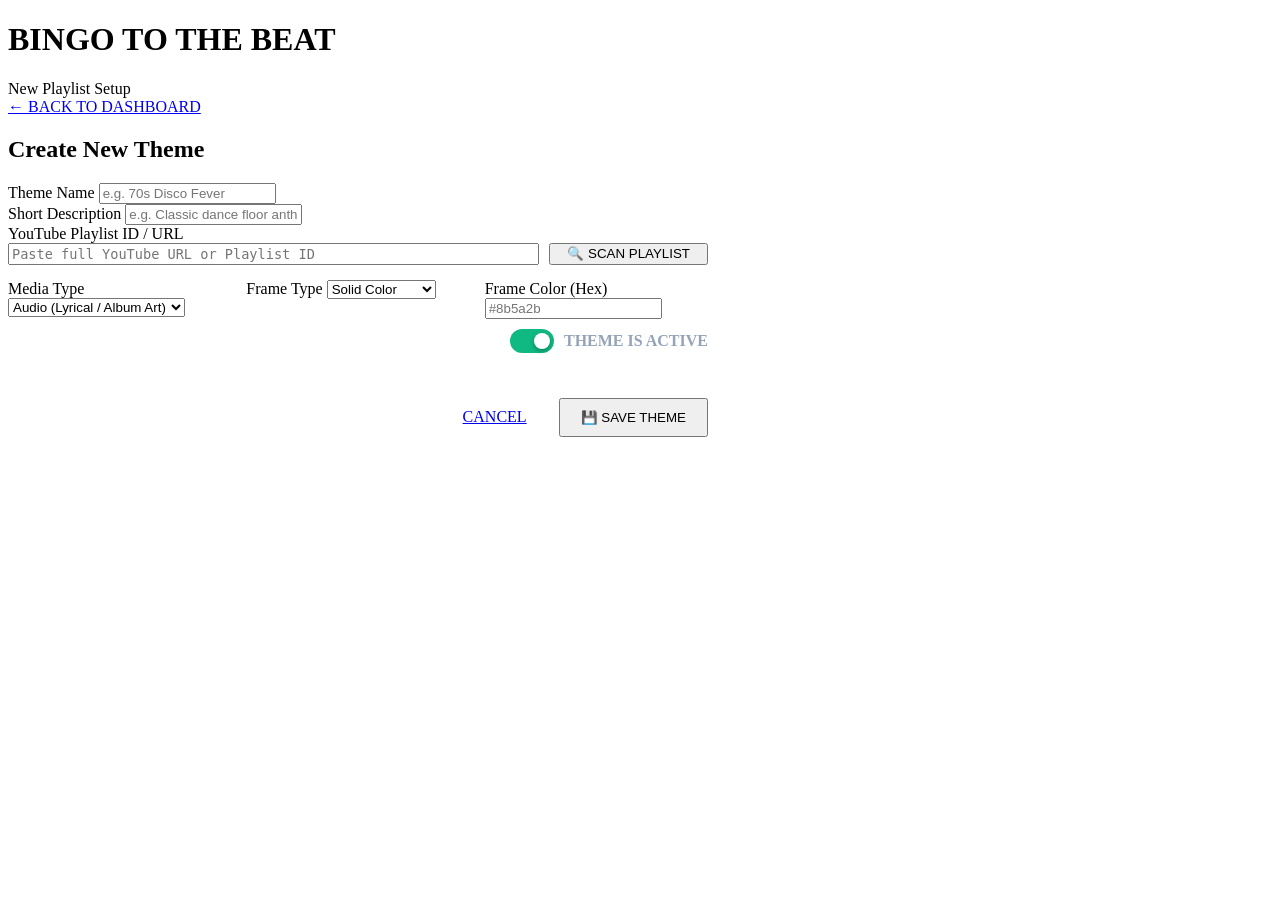
<file: theme-editor.html>
<!-- File: theme-editor.html -->
<!--
  REVISION NOTES (this version):
  - ADDED: A client-side sanity check on the cleaned Playlist ID before it's
    sent to the scanner. Standard YouTube playlist IDs are long (usually
    ~34 characters for "PL..." playlists). If someone pastes a partial/
    truncated ID or link, the scan used to silently return "0 tracks found"
    with no explanation. Now the terminal log flags this immediately with
    a clear warning, and the scan still runs (in case it's a legitimately
    short special-type ID) so nothing is blocked -- just made visible.
-->
<!DOCTYPE html>
<html lang="en">
<head>
  <meta charset="UTF-8">
  <meta name="viewport" content="width=device-width, initial-scale=1.0">
  <base target="_top">
  <title id="page-title">Theme Editor | Bingo to the Beat!</title>
  <style>
    <?!= fetchGitHubAsset('css/western-theme.css'); ?>
    .grid-2col { display: grid; grid-template-columns: 1fr 1fr; gap: 15px; }
    .grid-3col { display: grid; grid-template-columns: 1fr 1fr 1fr; gap: 15px; }
    @media (max-width: 600px) { .grid-2col, .grid-3col { grid-template-columns: 1fr; } }
    
    .switch { position: relative; display: inline-block; width: 44px; height: 24px; flex-shrink: 0; }
    .switch input { opacity: 0; width: 0; height: 0; }
    .slider { position: absolute; cursor: pointer; top: 0; left: 0; right: 0; bottom: 0; background-color: #475569; transition: .3s; border-radius: 24px; }
    .slider:before { position: absolute; content: ""; height: 16px; width: 16px; left: 4px; bottom: 4px; background-color: white; transition: .3s; border-radius: 50%; box-shadow: 0 2px 4px rgba(0,0,0,0.3); }
    input:checked + .slider { background-color: #10b981; }
    input:checked + .slider:before { transform: translateX(20px); }

    .scan-results-box {
      background: #0f172a;
      border: 1px solid #334155;
      border-radius: 8px;
      padding: 15px;
      margin-top: 15px;
      display: none;
    }
    .badge-pass { background: #10b981; color: #fff; padding: 2px 8px; border-radius: 4px; font-weight: bold; font-size: 0.75rem; }
    .badge-warn { background: #f59e0b; color: #fff; padding: 2px 8px; border-radius: 4px; font-weight: bold; font-size: 0.75rem; }
    .badge-fail { background: #ef4444; color: #fff; padding: 2px 8px; border-radius: 4px; font-weight: bold; font-size: 0.75rem; }
    
    /* TERMINAL LOG STYLING */
    .terminal-window {
      background: #020617;
      border: 1px solid #1e293b;
      border-radius: 6px;
      padding: 10px;
      font-family: monospace;
      font-size: 0.75rem;
      color: #38bdf8;
      height: 120px;
      overflow-y: auto;
      margin-top: 10px;
      white-space: pre-wrap;
    }
    .terminal-warning-line {
      color: #f59e0b !important;
      font-weight: bold;
    }
  </style>
</head>
<body>
  <header class="app-header">
    <div class="header-content">
      <div class="brand-title">
        <h1>BINGO TO THE BEAT</h1>
        <span class="subtitle" id="header-subtitle">Theme Modification Console</span>
      </div>
      <div>
        <a href="<?= ScriptApp.getService().getUrl() ?>?view=index" target="_top" class="btn btn-secondary">← BACK TO DASHBOARD</a>
      </div>
    </div>
  </header>
  
  <main class="dashboard-viewport" style="max-width: 700px;">
    <section class="pro-card">
      <div class="card-header">
        <h2 id="form-main-title" style="color: var(--primary);">Loading...</h2>
      </div>
      <div class="card-body">
        
        <form id="editThemeForm" onsubmit="handleThemeSave(event)">
          <input type="hidden" id="edit-theme-id" name="themeId" value="">
          
          <div class="grid-2col">
            <div class="form-group">
                <label class="form-label">Theme Name</label>
                <input type="text" id="theme-name" class="form-control" required placeholder="e.g. 70s Disco Fever">
            </div>
            <div class="form-group">
                <label class="form-label">Short Description</label>
                <input type="text" id="theme-desc" class="form-control" placeholder="e.g. Classic dance floor anthems.">
            </div>
          </div>

          <div class="form-group">
              <label class="form-label">YouTube Playlist ID / URL</label>
              <div style="display: flex; gap: 10px;">
                <input type="text" 
                       id="theme-playlist-id" 
                       class="form-control" 
                       required 
                       maxlength="500"
                       style="width: 100%; font-family: monospace; font-size: 0.85rem;" 
                       placeholder="Paste full YouTube URL or Playlist ID"
                       onpaste="setTimeout(cleanInputOnPaste, 50)">
                <button type="button" id="btn-scan-playlist" onclick="triggerPlaylistScan()" class="btn btn-secondary" style="white-space: nowrap; padding: 0 16px;">🔍 SCAN PLAYLIST</button>
              </div>
          </div>

          <!-- SCAN RESULTS DISPLAY CARD -->
          <div id="scan-results-box" class="scan-results-box">
            <div style="display: flex; justify-content: space-between; align-items: center; margin-bottom: 8px;">
              <strong style="color: #f8fafc;">Playlist Prescreen Summary:</strong>
              <span id="scan-status-badge"></span>
            </div>
            <div style="font-size: 0.85rem; color: #94a3b8; line-height: 1.5;">
              <div>• Total Tracks Scanned: <span id="scan-total-count" style="color:#f8fafc; font-weight:bold;">0</span></div>
              <div>• Playable Tracks Found: <span id="scan-valid-count" style="color:#10b981; font-weight:bold;">0</span></div>
              <div>• Unplayable/Private Tracks: <span id="scan-dead-count" style="color:#ef4444; font-weight:bold;">0</span></div>
            </div>
            
            <!-- TERMINAL LOG DISPLAY -->
            <div id="terminal-console" class="terminal-window">Initializing scanner log...</div>

            <!-- ONSCREEN REQUIREMENT / WARNING MESSAGE -->
            <div id="scan-requirement-msg" style="margin-top: 10px; font-size: 0.8rem; font-weight: bold;"></div>
          </div>

          <div class="grid-3col" style="margin-top: 15px;">
              <div class="form-group">
                  <label class="form-label">Media Type</label>
                  <select id="theme-media-type" class="form-control">
                      <option value="Audio">Audio (Lyrical / Album Art)</option>
                      <option value="Video">Video (Music Videos)</option>
                  </select>
              </div>
              <div class="form-group">
                  <label class="form-label">Frame Type</label>
                  <select id="theme-frame-type" class="form-control">
                      <option value="color">Solid Color</option>
                      <option value="image">Custom Image</option>
                  </select>
              </div>
              <div class="form-group">
                  <label class="form-label">Frame Color (Hex)</label>
                  <input type="text" id="theme-frame-color" class="form-control" placeholder="#8b5a2b">
              </div>
          </div>
          
          <div class="form-group" style="display: flex; justify-content: flex-end; margin-top: 10px;">
              <label style="display: flex; align-items: center; gap: 10px; cursor: pointer; color: #94a3b8; font-weight: bold; font-size: 1rem;">
                <label class="switch"><input type="checkbox" id="theme-active" checked><span class="slider"></span></label> THEME IS ACTIVE
              </label>
          </div>
          
          <div style="display: flex; justify-content: space-between; align-items: center; margin-top: 25px; padding-top: 20px; border-top: 1px solid var(--border-color);">
            <div>
              <button type="button" id="btn-delete-theme" onclick="confirmDeleteTheme()" class="btn btn-danger" style="padding: 10px 20px;">🗑️ DELETE THEME</button>
            </div>
            <div style="display: flex; gap: 12px;">
              <a href="<?= ScriptApp.getService().getUrl() ?>?view=index" target="_top" class="btn btn-secondary" style="padding: 10px 20px;">CANCEL</a>
              <button type="submit" id="btn-save-theme" class="btn btn-primary" style="padding: 10px 20px;">SAVE THEME</button>
            </div>
          </div>
          
          <div id="save-status" style="margin-top: 15px; font-weight: bold; text-align: center; height: 20px;"></div>
        </form>
      </div>
    </section>
  </main>
  
  <script>
    var APP_BASE_URL = "<?= ScriptApp.getService().getUrl() ?>";
    var currentThemeId = null;
    var isCreateMode = false;
    var lastScanData = null;

    // Standard YouTube playlist IDs are long. "PL"/"UU"/"LL" style IDs run
    // roughly 34 characters total; special ones (RD, OLAK5uy_, etc.) vary
    // but are still normally well over a dozen characters. Anything shorter
    // than this is very likely a truncated/incomplete paste rather than a
    // real playlist ID, so we warn -- without blocking the scan, since we
    // can't be 100% certain across every ID format YouTube has used.
    var MIN_EXPECTED_ID_LENGTH = 15;

    document.addEventListener('DOMContentLoaded', function() {
      var urlParams = new URLSearchParams(window.location.search);
      var tId = urlParams.get('themeId');
      
      if (tId) {
        startEditor(tId);
      } else if (typeof google !== 'undefined' && google.script && google.script.url) {
        google.script.url.getLocation(function(location) {
          var paramThemeId = (location && location.parameter) ? location.parameter.themeId : null;
          startEditor(paramThemeId);
        });
      } else {
        startEditor(null);
      }
    });

    function startEditor(themeId) {
      currentThemeId = themeId;
      isCreateMode = !themeId;
      
      var subtitleEl = document.getElementById('header-subtitle');
      
      if (isCreateMode) {
        document.getElementById('page-title').innerText = "Create Theme | Bingo to the Beat!";
        document.getElementById('form-main-title').innerText = "Create New Theme";
        document.getElementById('btn-save-theme').innerText = "💾 SAVE THEME";
        document.getElementById('btn-delete-theme').style.display = 'none'; 
        if (subtitleEl) subtitleEl.innerText = "New Playlist Setup";
      } else {
        document.getElementById('edit-theme-id').value = themeId;
        document.getElementById('form-main-title').innerText = "Edit Theme";
        document.getElementById('btn-save-theme').innerText = "SAVE CHANGES";
        document.getElementById('btn-delete-theme').style.display = 'inline-block'; 
        if (subtitleEl) subtitleEl.innerText = "Theme Modification Console";
        loadThemeData(themeId);
      }
    }

    function loadThemeData(themeId) {
        google.script.run.withSuccessHandler(function(theme) {
            if(!theme) {
                document.getElementById('save-status').innerText = "❌ Theme ID not found.";
                document.getElementById('save-status').style.color = "var(--danger)";
                return;
            }
            document.getElementById('theme-name').value = theme.themeName || theme.name || "";
            document.getElementById('theme-desc').value = theme.shortDescription || "";
            document.getElementById('theme-playlist-id').value = theme.playlistId || theme.youtubeUrl || "";
            document.getElementById('theme-media-type').value = theme.mediaType || "Audio";
            document.getElementById('theme-frame-type').value = theme.frameType || "color";
            document.getElementById('theme-frame-color').value = theme.frameColor || "";
            document.getElementById('theme-active').checked = (theme.isActive !== false && theme.isActive !== "FALSE" && theme.active !== false && theme.active !== "FALSE");
        }).getThemeById(themeId); 
    }

    // Auto-clean incoming URLs on paste
    function cleanInputOnPaste() {
        var inputEl = document.getElementById('theme-playlist-id');
        var val = inputEl.value.trim();
        
        if (val.includes('list=')) {
            var cleanId = val.split('list=')[1].split('&')[0].split('?')[0].split('#')[0];
            inputEl.value = cleanId;
        }
    }

    function triggerPlaylistScan() {
      var urlInput = document.getElementById('theme-playlist-id');
      var rawVal = urlInput.value.trim();
      
      // Clean query parameters before trigger
      if (rawVal.includes("list=")) {
        rawVal = rawVal.split("list=")[1].split("&")[0].split("?")[0].split("#")[0];
        urlInput.value = rawVal;
      }
      
      var scanBtn = document.getElementById('btn-scan-playlist');
      var box = document.getElementById('scan-results-box');
      var status = document.getElementById('save-status');
      var consoleBox = document.getElementById('terminal-console');

      if (!rawVal) {
        alert("Please paste a YouTube Playlist URL or ID first.");
        return;
      }

      scanBtn.disabled = true;
      scanBtn.innerText = "SCANNING...";
      status.innerText = "Pinging YouTube Data API v3...";
      status.style.color = "var(--primary)";
      box.style.display = "block";
      
      // Frontend log check
      consoleBox.innerText = "> Raw Field Input: \"" + rawVal + "\"\n> Character Count: " + rawVal.length + "\n> Connecting to YouTube Data API v3...";

      // ADDED: Flag suspiciously short/truncated IDs up front, so a bad
      // paste is obvious immediately instead of showing up later as a
      // confusing "0 tracks found" with no clear cause.
      if (rawVal.length < MIN_EXPECTED_ID_LENGTH) {
        consoleBox.innerText += "\n> ⚠ WARNING: This ID looks unusually short (" + rawVal.length + " chars). " +
          "Standard YouTube playlist IDs are much longer. Double-check you copied the FULL playlist link " +
          "from YouTube's Share button rather than a partial/shortened one.";
      }

      google.script.run
        .withSuccessHandler(function(res) {
          scanBtn.disabled = false;
          scanBtn.innerText = "🔍 RE-SCAN";
          
          if (!res || !res.success) {
            status.innerText = "❌ " + (res ? res.message : "Scan failed.");
            status.style.color = "var(--danger)";
            consoleBox.innerText += "\n> ERROR: " + (res ? res.message : "Failed to load playlist.");
            return;
          }

          lastScanData = res;
          
          document.getElementById('scan-total-count').innerText = res.totalScanned || 0;
          document.getElementById('scan-valid-count').innerText = res.validCount || 0;
          document.getElementById('scan-dead-count').innerText = res.deadCount || 0;

          if (res.logEntries && res.logEntries.length > 0) {
            consoleBox.innerText = "> Scan Complete.\n> " + res.logEntries.join("\n> ");
            consoleBox.scrollTop = consoleBox.scrollHeight;
          } else {
            consoleBox.innerText += "\n> No tracks returned. Verify YouTube playlist privacy setting.";
            if (rawVal.length < MIN_EXPECTED_ID_LENGTH) {
              consoleBox.innerText += "\n> ⚠ This ID (" + rawVal.length + " chars) is shorter than a typical playlist ID " +
                "-- most likely it's incomplete. Re-copy the full playlist link and try again.";
            }
          }

          var badge = document.getElementById('scan-status-badge');
          var msg = document.getElementById('scan-requirement-msg');
          var validNum = res.validCount || 0;

          if (validNum >= 75) {
            badge.className = "badge-pass";
            badge.innerText = "READY FOR BINGO (75+)";
            msg.style.color = "#10b981";
            msg.innerText = "✅ Excellent! This playlist meets the 75-song minimum requirement.";
          } else if (validNum > 0) {
            badge.className = "badge-warn";
            badge.innerText = "UNDER 75 SONGS";
            msg.style.color = "#f59e0b";
            msg.innerText = "⚠️ Notice: This playlist has " + validNum + " playable tracks. You can save it now as a draft and add more songs later.";
          } else {
            badge.className = "badge-fail";
            badge.innerText = "0 TRACKS FOUND";
            msg.style.color = "#ef4444";
            if (rawVal.length < MIN_EXPECTED_ID_LENGTH) {
              msg.innerText = "🚫 Notice: No playable tracks pulled, and the ID entered (" + rawVal.length + " characters) looks incomplete. " +
                "Please re-copy the FULL playlist link from YouTube's Share button and re-scan.";
            } else {
              msg.innerText = "🚫 Notice: No playable tracks pulled. Only PUBLIC YouTube playlists can be scanned. Please check YouTube settings and ensure playlist privacy is set to Public.";
            }
          }

          status.innerText = "Scan complete!";
          status.style.color = "var(--accent)";
        })
        .withFailureHandler(function(err) {
          scanBtn.disabled = false;
          scanBtn.innerText = "🔍 SCAN PLAYLIST";
          status.innerText = "❌ Error scanning playlist: " + err.message;
          status.style.color = "var(--danger)";
          consoleBox.innerText += "\n> FATAL ERROR: " + err.message;
        })
        .scanYouTubePlaylist(rawVal);
    }

    function handleThemeSave(e) {
        e.preventDefault();
        var btn = document.getElementById('btn-save-theme');
        var status = document.getElementById('save-status');
        
        var payload = {
            themeId: isCreateMode ? null : currentThemeId,
            themeName: document.getElementById('theme-name').value,
            shortDescription: document.getElementById('theme-desc').value,
            playlistId: document.getElementById('theme-playlist-id').value,
            mediaType: document.getElementById('theme-media-type').value,
            frameType: document.getElementById('theme-frame-type').value,
            frameColor: document.getElementById('theme-frame-color').value,
            active: document.getElementById('theme-active').checked,
            scannedValidTracks: lastScanData ? lastScanData.validTracks : [],
            scannedDeadTracks: lastScanData ? lastScanData.deadTracks : []
        };
        
        btn.disabled = true; 
        btn.innerText = "SAVING...";
        status.innerText = "Saving theme and writing tracks to database...";
        status.style.color = "var(--text-muted)";
        
        google.script.run
            .withSuccessHandler(function(res) {
                btn.disabled = false; 
                btn.innerText = isCreateMode ? "💾 SAVE THEME" : "SAVE CHANGES";
                
                status.innerText = "✅ Theme saved with " + res.trackCount + " playable tracks!";
                status.style.color = "var(--accent)";
                
                setTimeout(function() { window.open(APP_BASE_URL + "?view=index", "_top"); }, 1500);
            })
            .withFailureHandler(function(err) {
                btn.disabled = false; 
                btn.innerText = isCreateMode ? "💾 SAVE THEME" : "SAVE CHANGES";
                status.innerText = "❌ Error: " + err.message;
                status.style.color = "var(--danger)";
            })
            .saveTheme(payload); 
    }

    function confirmDeleteTheme() {
        if (!currentThemeId || isCreateMode) return;
        if (confirm("⚠️ ARE YOU SURE YOU WANT TO DELETE THIS THEME?")) {
            var btn = document.getElementById('btn-delete-theme');
            btn.innerText = "DELETING...";
            btn.disabled = true;
            
            google.script.run
                .withSuccessHandler(function() {
                    window.open(APP_BASE_URL + "?view=index", "_top");
                })
                .withFailureHandler(function(err) {
                    alert("Error deleting theme: " + err.message);
                    btn.innerText = "🗑️ DELETE THEME";
                    btn.disabled = false;
                })
                .deleteThemeById(currentThemeId); 
        }
    }
  </script>
</body>
</html>
</file>
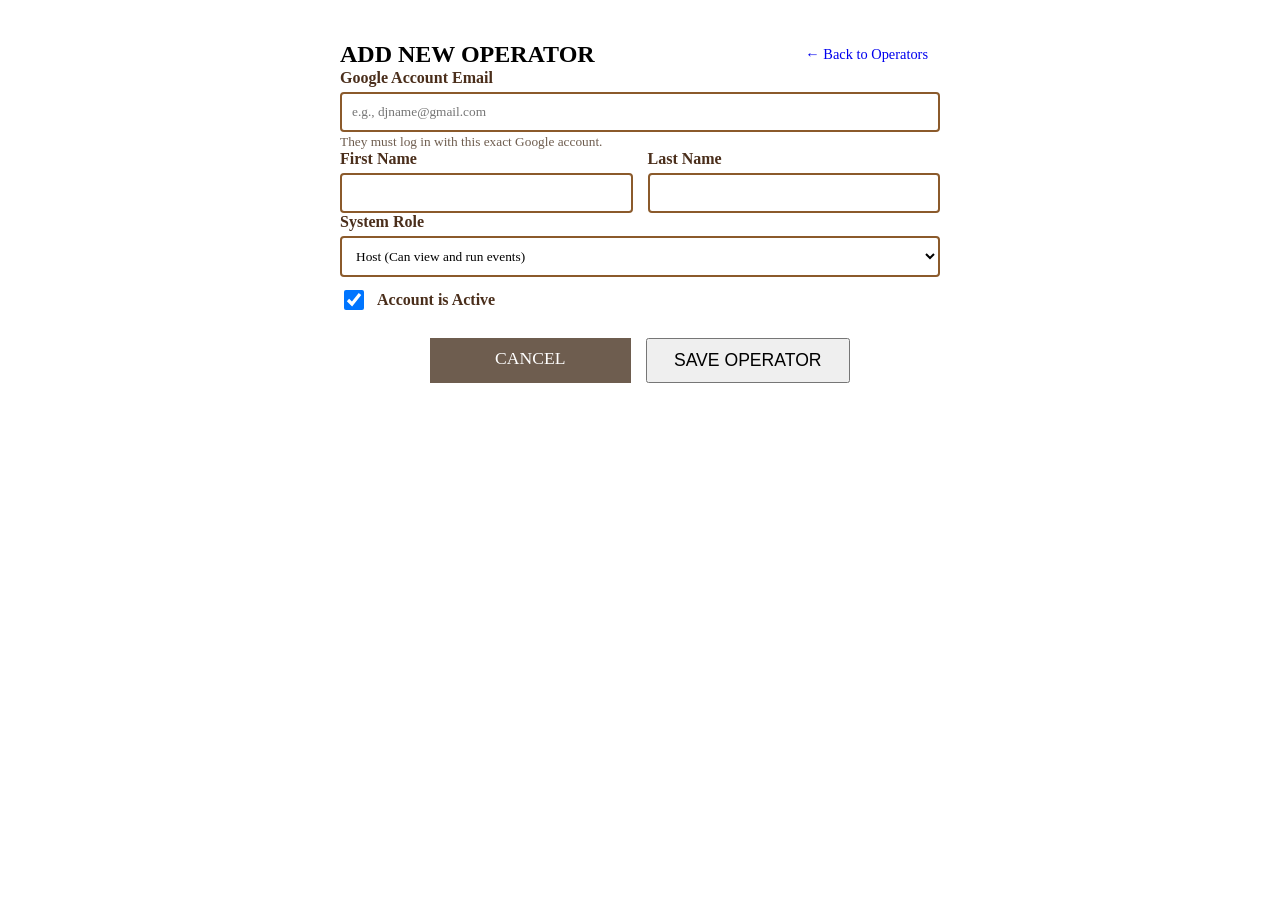
<file: user-editor.html>
<!DOCTYPE html>
<html lang="en">
<head>
    <meta charset="UTF-8">
    <meta name="viewport" content="width=device-width, initial-scale=1.0">
    <base target="_top">
    <title>Operator Editor</title>
    <style>
        <?!= fetchGitHubAsset('css/western-theme.css'); ?>
        
        .form-group { margin-bottom: 15px; }
        .form-group label { display: block; font-weight: bold; margin-bottom: 5px; color: #4a2e1b; }
        .form-group input, .form-group select {
            width: 100%; padding: 10px; border: 2px solid #8b5a2b; border-radius: 4px;
            background: rgba(255, 255, 255, 0.8);
            font-family: inherit;
            box-sizing: border-box;
        }
        .split-layout { display: flex; gap: 15px; }
        .half-panel { flex: 1; }
        .checkbox-container { display: flex; align-items: center; gap: 10px; margin-top: 10px;}
        .checkbox-container input { width: 20px; height: 20px; }
    </style>
</head>
<body class="western-app">

    <main class="dashboard-viewport" style="max-width: 600px; margin: 40px auto;">
        <section class="western-card">
            
            <div class="card-header" style="display: flex; justify-content: space-between; align-items: center;">
                <h2 id="form-title" style="margin: 0;">ADD NEW OPERATOR</h2>
                <a href="<?= ScriptApp.getService().getUrl() ?>?view=admin-panel" target="_top" class="western-btn" style="text-decoration: none; padding: 6px 12px; font-size: 0.9rem;">
                    &larr; Back to Operators
                </a>
            </div>

            <div class="card-body">
                <form id="operator-form" onsubmit="handleOperatorSubmit(event)">
                    
                    <input type="hidden" id="is-editing" value="false">
                    <input type="hidden" id="operatorId" value="">

                    <div class="form-group">
                        <label>Google Account Email</label>
                        <input type="email" id="email" placeholder="e.g., djname@gmail.com" required>
                        <small style="color: #6e5d4f;">They must log in with this exact Google account.</small>
                    </div>

                    <div class="split-layout">
                        <div class="form-group half-panel">
                            <label>First Name</label>
                            <input type="text" id="firstName" required>
                        </div>
                        <div class="form-group half-panel">
                            <label>Last Name</label>
                            <input type="text" id="lastName" required>
                        </div>
                    </div>

                    <div class="form-group">
                        <label>System Role</label>
                        <!-- Updated values to lowercase to satisfy Google Sheets Data Validation -->
                        <select id="role" required>
                            <option value="host">Host (Can view and run events)</option>
                            <option value="admin">Admin (Can edit operators, venues, and themes)</option>
                        </select>
                    </div>

                    <div class="form-group checkbox-container">
                        <input type="checkbox" id="isActive" checked>
                        <label for="isActive" style="margin: 0; cursor: pointer;">Account is Active</label>
                    </div>

                    <div id="action-buttons" style="max-width: 70%; margin: 25px auto 0; display: flex; gap: 15px;">
                        <a href="<?= ScriptApp.getService().getUrl() ?>?view=admin-panel" target="_top" class="western-btn" style="flex: 1; font-size: 1.1rem; background-color: #6e5d4f; color: #fff; text-decoration: none; text-align: center; padding: 10px; box-sizing: border-box;">
                            CANCEL
                        </a>
                        <button type="submit" id="submit-btn" class="western-btn btn-primary" style="flex: 1; font-size: 1.1rem; padding: 10px;">
                            SAVE OPERATOR
                        </button>
                    </div>

                    <div id="success-actions" style="max-width: 70%; margin: 25px auto 0; display: none; text-align: center;">
                        <a href="<?= ScriptApp.getService().getUrl() ?>?view=admin-panel" target="_top" class="western-btn btn-primary" style="display: block; width: 100%; font-size: 1.1rem; text-decoration: none; padding: 12px; box-sizing: border-box;">
                            &larr; RETURN TO OPERATORS
                        </a>
                    </div>

                    <div id="status-message" style="margin-top: 15px; font-weight: bold; text-align: center;"></div>
                </form>
            </div>
        </section>
    </main>

    <script>
        document.addEventListener('DOMContentLoaded', function() {
            if (typeof google !== 'undefined' && google.script && google.script.url) {
                google.script.url.getLocation(function(location) {
                    var emailParam = location.parameter ? location.parameter.email : null;
                    
                    if (emailParam) {
                        document.getElementById('form-title').innerText = 'EDIT OPERATOR';
                        document.getElementById('submit-btn').innerText = 'UPDATE OPERATOR';
                        document.getElementById('email').readOnly = true; 
                        document.getElementById('email').style.backgroundColor = '#d3c9be';
                        document.getElementById('is-editing').value = 'true';

                        google.script.run
                            .withSuccessHandler(function(op) {
                                if (op) {
                                    document.getElementById('operatorId').value = op.operatorId || '';
                                    document.getElementById('email').value = op.email || '';
                                    document.getElementById('firstName').value = op.firstName || '';
                                    document.getElementById('lastName').value = op.lastName || '';
                                    // Normalize fetched role to lowercase to match option values
                                    document.getElementById('role').value = (op.role || 'host').toLowerCase();
                                    document.getElementById('isActive').checked = op.isActive;
                                }
                            })
                            .withFailureHandler(function(err) {
                                console.error("Could not fetch operator data:", err);
                            })
                            .getOperatorByEmail(emailParam);
                    }
                });
            }
        });

        function handleOperatorSubmit(e) {
            e.preventDefault();
            const btn = document.getElementById('submit-btn');
            const msg = document.getElementById('status-message');
            const isUpdate = document.getElementById('is-editing').value === 'true';
            
            btn.disabled = true;
            btn.innerText = isUpdate ? "UPDATING..." : "SAVING...";
            msg.innerText = isUpdate ? "Updating operator profile..." : "Saving new operator...";
            msg.style.color = "#4a2e1b";

            const operatorData = {
                operatorId: document.getElementById('operatorId').value,
                email: document.getElementById('email').value,
                firstName: document.getElementById('firstName').value,
                lastName: document.getElementById('lastName').value,
                role: document.getElementById('role').value, // sends 'admin' or 'host'
                isActive: document.getElementById('isActive').checked
            };

            google.script.run
                .withSuccessHandler(function(response) {
                    msg.innerText = isUpdate ? "✅ Operator updated successfully!" : "✅ Operator saved successfully!";
                    msg.style.color = "green";
                    
                    document.getElementById('action-buttons').style.display = 'none';
                    document.getElementById('success-actions').style.display = 'block';
                })
                .withFailureHandler(function(error) {
                    msg.innerText = "Error: " + error.message;
                    msg.style.color = "red";
                    btn.disabled = false;
                    btn.innerText = isUpdate ? "UPDATE OPERATOR" : "SAVE OPERATOR";
                })
                .saveOperator(operatorData);
        }
    </script>
</body>
</html>
</file>
